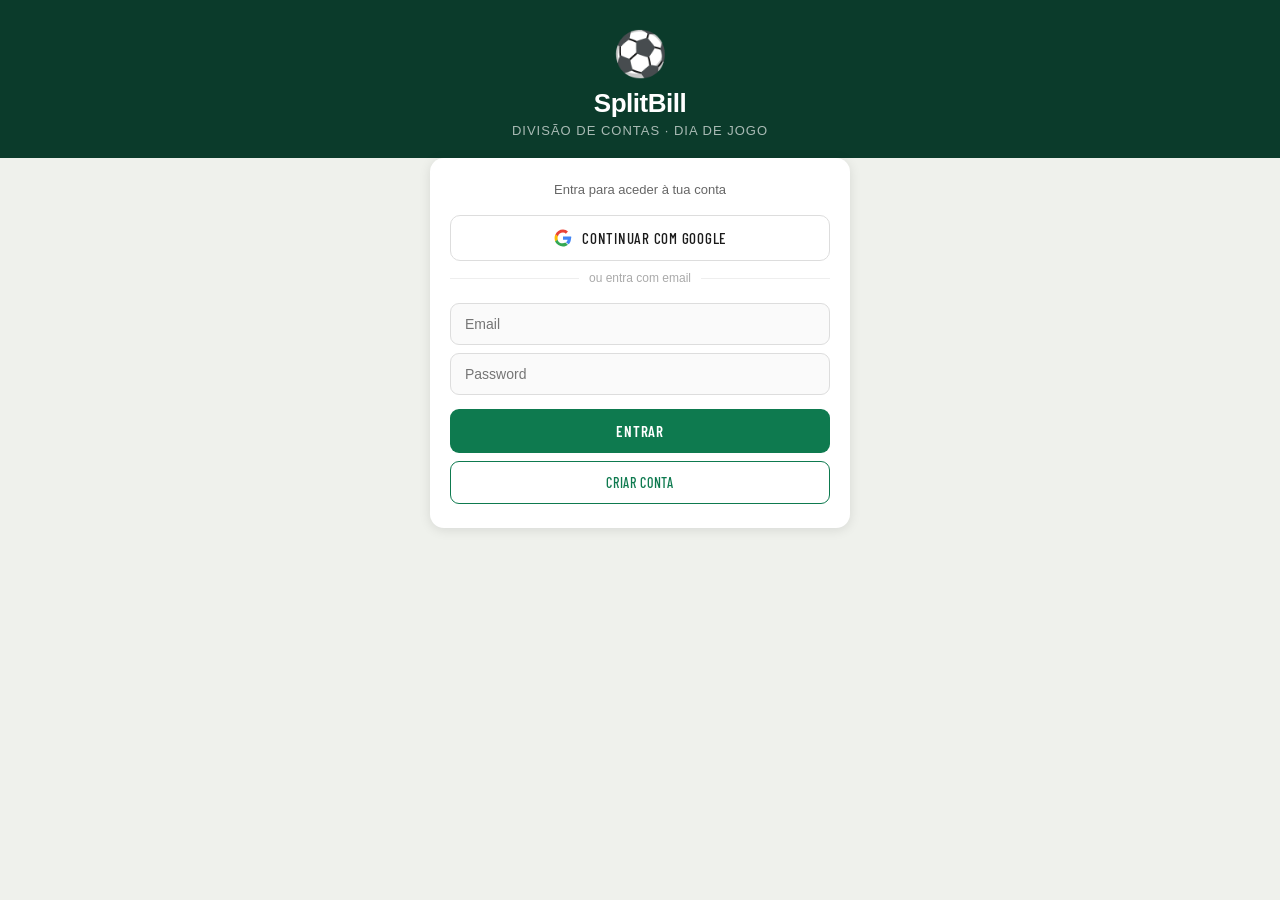
<file: index.html>
<!DOCTYPE html>
<html lang="pt-PT">
<head>
    <meta charset="UTF-8">
    <meta name="viewport" content="width=device-width, initial-scale=1.0, maximum-scale=1.0, user-scalable=no">
    <title>Conta da Refeição</title>
<meta name="apple-mobile-web-app-capable" content="yes">
<meta name="mobile-web-app-capable" content="yes">
<meta name="apple-mobile-web-app-status-bar-style" content="black">
<meta name="apple-mobile-web-app-title" content="Conta">
<link rel="apple-touch-icon" href="apple-touch-icon.png">
<link rel="manifest" href="manifest.json">
<meta name="theme-color" content="#0B3B2B">
<link rel="preconnect" href="https://fonts.googleapis.com">
<link rel="preconnect" href="https://fonts.gstatic.com" crossorigin>
<link href="https://fonts.googleapis.com/css2?family=Barlow+Condensed:wght@500;600&family=IBM+Plex+Mono:wght@400;600&display=swap" rel="stylesheet">
    <link rel="stylesheet" href="style.css">
</head>
<body>

<!-- Splash de arranque (tapa o estado cru do HTML enquanto o JS inicializa) -->
<div id="sb-splash" style="position:fixed;inset:0;z-index:100000;background:#0B3B2B;display:flex;flex-direction:column;align-items:center;justify-content:center;gap:16px;transition:opacity .26s ease;">
    <div style="font-family:'Barlow Condensed',sans-serif;font-weight:800;font-size:34px;letter-spacing:.14em;color:#fff;text-transform:uppercase;">SplitBill</div>
    <div style="width:30px;height:30px;border:3px solid rgba(255,255,255,.22);border-top-color:#fff;border-radius:50%;animation:sbspin .8s linear infinite;"></div>
</div>
<style>@keyframes sbspin{to{transform:rotate(360deg)}}</style>
<script>
window.sbEsconderSplash = function(){
    var s = document.getElementById('sb-splash');
    if (s && s.style.display !== 'none') { s.style.opacity = '0'; setTimeout(function(){ if (s) s.style.display = 'none'; }, 280); }
};
</script>

<!-- ═══ ECRÃ DE LOGIN ═══ -->
<div id="page-login" style="display:none;position:fixed;inset:0;z-index:9999;flex-direction:column;overflow-y:auto;">
    <!-- Header igual à app -->
    <div style="background:#0B3B2B;padding:28px 20px 40px;text-align:center;flex-shrink:0;">
        <div style="font-size:44px;margin-bottom:8px;">⚽</div>
        <h1 style="color:#fff;font-size:26px;font-weight:700;margin:0 0 4px;letter-spacing:-0.5px;">SplitBill</h1>
        <p style="color:rgba(255,255,255,0.65);font-size:13px;margin:0;text-transform:uppercase;letter-spacing:1px;">Divisão de contas · dia de jogo</p>
    </div>

    <!-- Card de login sobreposto ao header -->
    <div style="background:#EFF1EC;flex:1;padding:0 16px 32px;margin-top:-20px;">
        <div style="background:#fff;border-radius:14px;padding:24px 20px;box-shadow:0 2px 12px rgba(0,0,0,0.10);max-width:420px;margin:0 auto;">

            <p style="text-align:center;font-size:13px;color:#666;margin:0 0 18px;">Entra para aceder à tua conta</p>

            <!-- Google -->
            <button onclick="sbLoginGoogle()" style="width:100%;padding:13px 16px;border:1.5px solid #ddd;border-radius:10px;background:#fff;font-size:15px;font-weight:500;cursor:pointer;display:flex;align-items:center;justify-content:center;gap:10px;margin-bottom:10px;color:#1a1a1a;">
                <svg width="18" height="18" viewBox="0 0 48 48"><path fill="#EA4335" d="M24 9.5c3.1 0 5.6 1.1 7.6 2.9l5.6-5.6C33.9 3.5 29.3 1.5 24 1.5 14.9 1.5 7.2 7 3.8 14.8l6.5 5C11.9 13.6 17.4 9.5 24 9.5z"/><path fill="#4285F4" d="M46.1 24.5c0-1.6-.1-3.1-.4-4.5H24v8.5h12.4c-.5 2.8-2.1 5.2-4.5 6.8l7 5.4c4.1-3.8 6.5-9.4 6.5-16.2z"/><path fill="#FBBC05" d="M10.3 28.8c-.5-1.5-.8-3.1-.8-4.8s.3-3.3.8-4.8l-6.5-5C2.4 17 1.5 20.4 1.5 24s.9 7 2.3 9.8l6.5-5z"/><path fill="#34A853" d="M24 46.5c5.3 0 9.8-1.8 13.1-4.8l-7-5.4c-1.8 1.2-4.1 2-6.8 2-6.6 0-12.1-4.1-14-9.8l-6.5 5C7.2 41 14.9 46.5 24 46.5z"/></svg>
                Continuar com Google
            </button>

            <!-- Divisor -->
            <div style="display:flex;align-items:center;gap:10px;margin-bottom:18px;">
                <div style="flex:1;height:1px;background:#eee;"></div>
                <span style="color:#aaa;font-size:12px;">ou entra com email</span>
                <div style="flex:1;height:1px;background:#eee;"></div>
            </div>

            <!-- Email/password -->
            <input id="login-email" type="email" placeholder="Email" style="width:100%;padding:12px 14px;border:1.5px solid #ddd;border-radius:9px;font-size:14px;box-sizing:border-box;margin-bottom:8px;background:#fafafa;-webkit-appearance:none;appearance:none;min-width:0;max-width:100%;">
            <input id="login-password" type="password" placeholder="Password" style="width:100%;padding:12px 14px;border:1.5px solid #ddd;border-radius:9px;font-size:14px;box-sizing:border-box;margin-bottom:14px;background:#fafafa;-webkit-appearance:none;appearance:none;min-width:0;max-width:100%;">

            <button onclick="sbLoginEmail()" style="width:100%;padding:13px;background:#0E7A4F;color:#fff;border:none;border-radius:9px;font-size:15px;font-weight:600;cursor:pointer;margin-bottom:8px;">Entrar</button>
            <button onclick="sbRegistarEmail()" style="width:100%;padding:12px;background:transparent;color:#0E7A4F;border:1.5px solid #0E7A4F;border-radius:9px;font-size:14px;font-weight:500;cursor:pointer;">Criar conta</button>

            <div id="login-status" style="margin-top:12px;text-align:center;font-size:13px;color:#B3402F;display:none;"></div>
        </div>
    </div>
</div>

<!-- ═══ ECRÃ SEM ACESSO ═══ -->
<div id="page-sem-acesso" style="display:none;position:fixed;inset:0;background:#f5f7f5;z-index:9998;flex-direction:column;align-items:center;justify-content:center;padding:24px;">
    <div style="background:#fff;border-radius:16px;padding:32px 24px;max-width:360px;width:100%;box-shadow:0 4px 24px rgba(0,0,0,0.10);text-align:center;">
        <div style="font-size:40px;margin-bottom:12px;">🔒</div>
        <h2 style="font-size:18px;font-weight:700;margin:0 0 8px;">Acesso não autorizado</h2>
        <p style="color:#666;font-size:14px;margin:0 0 24px;" id="sem-acesso-email"></p>
        <button onclick="sbSolicitarAcesso()" id="btn-solicitar" style="width:100%;padding:11px;background:#0E7A4F;color:#fff;border:none;border-radius:8px;font-size:15px;font-weight:600;cursor:pointer;margin-bottom:10px;">Solicitar acesso</button>
        <button onclick="sbVerificarAcesso()" id="btn-verificar" style="display:none;width:100%;padding:11px;background:#0E7A4F;color:#fff;border:none;border-radius:8px;font-size:15px;font-weight:600;cursor:pointer;margin-bottom:10px;">🔄 Verificar acesso</button>
        <div id="solicitar-status" style="margin-top:10px;font-size:13px;display:none;"></div>
        <button onclick="sbLogout()" style="width:100%;padding:10px;background:transparent;color:#666;border:1.5px solid #ddd;border-radius:8px;font-size:14px;cursor:pointer;margin-top:10px;">Sair</button>
    </div>
</div>

<!-- ═══ PAINEL ADMIN (NOTIFICAÇÕES) ═══ -->
<div id="page-admin" style="display:none;position:fixed;inset:0;background:rgba(11,59,43,0.45);z-index:9997;align-items:flex-end;justify-content:center;" onclick="if(event.target===this)fecharAdmin()">
    <div style="background:#EFF1EC;width:100%;max-width:520px;max-height:85vh;border-radius:16px 16px 0 0;display:flex;flex-direction:column;overflow:hidden;">
        <div style="background:#0B3B2B;color:#fff;padding:16px 18px;display:flex;align-items:center;justify-content:space-between;flex-shrink:0;">
            <div style="display:flex;align-items:center;gap:10px;">
                <span style="font-size:18px;">⚙️</span>
                <h2 style="font-size:16px;font-weight:700;margin:0;">Definições</h2>
            </div>
            <button onclick="fecharAdmin()" aria-label="Fechar" style="background:rgba(255,255,255,0.12);border:none;color:#fff;border-radius:50%;width:34px;height:34px;display:flex;align-items:center;justify-content:center;padding:0;cursor:pointer;-webkit-tap-highlight-color:transparent;"><svg width="15" height="15" viewBox="0 0 24 24" fill="none" stroke="currentColor" stroke-width="2.4" stroke-linecap="round"><line x1="5" y1="5" x2="19" y2="19"/><line x1="19" y1="5" x2="5" y2="19"/></svg></button>
        </div>
        <!-- Uma única região de scroll para TODO o corpo do painel. Antes só a
             lista de pedidos rolava, e o resultado do diagnóstico (que vem
             abaixo dos botões) ficava cortado sem forma de lá chegar. -->
        <div style="flex:1;min-height:0;overflow-y:auto;-webkit-overflow-scrolling:touch;">
        <p style="font-size:12px;font-weight:700;color:#5B6661;text-transform:uppercase;letter-spacing:.08em;margin:0;padding:16px 16px 0;">🔔 Pedidos de acesso</p>
        <div id="admin-lista" style="padding:12px 16px 4px;"></div>
        <p style="font-size:12px;font-weight:700;color:#5B6661;text-transform:uppercase;letter-spacing:.08em;margin:0;padding:6px 16px 0;border-top:1px solid #DEE3DD;padding-top:14px;">👁️ Ver a app como…</p>
        <div style="padding:8px 16px 14px;">
            <select id="vercomo-sel" onchange="entrarVerComo(this.value)" style="width:100%;box-sizing:border-box;-webkit-appearance:none;appearance:none;padding:10px 12px;border:1px solid #C8D0C8;border-radius:9px;font-size:14px;background:#fff;"></select>
            <p style="font-size:11px;color:#7C8782;margin:8px 0 0;line-height:1.4;">Vês a app como essa pessoa a vê (menus, saldos, permissões). Nada é gravado enquanto estiveres no modo — sais pela barra no topo.</p>
        </div>
        <div class="push-toggle-box" style="display:none;padding:0 16px 14px;border-top:1px solid #DEE3DD;padding-top:14px;">
            <button class="push-toggle-btn" style="width:100%;padding:11px;background:#0E7A4F;color:#fff;border:none;border-radius:9px;font-size:14px;font-weight:600;cursor:pointer;margin-bottom:6px;">🔔 Ativar notificações</button>
            <p class="push-toggle-msg" style="font-size:11px;color:#7C8782;margin:0;line-height:1.4;"></p>
        </div>
        <div style="padding:0 16px 16px;border-top:1px solid #DEE3DD;padding-top:14px;">
            <button onclick="abrirEquivalencias()" style="width:100%;padding:11px;background:#0B3B2B;color:#fff;border:none;border-radius:9px;font-size:14px;font-weight:600;cursor:pointer;margin-bottom:10px;">👥 Equivalências amigo ↔ conta</button>
            <button onclick="abrirConvocados()" style="width:100%;padding:11px;background:#0B3B2B;color:#fff;border:none;border-radius:9px;font-size:14px;font-weight:600;cursor:pointer;margin-bottom:10px;">📋 Convocados por defeito</button>
            <button onclick="abrirMenuArtigos()" style="width:100%;padding:11px;background:#0B3B2B;color:#fff;border:none;border-radius:9px;font-size:14px;font-weight:600;cursor:pointer;margin-bottom:10px;">🍽️ Menu do Sá (artigos)</button>
            <button onclick="exportarJSON()" style="width:100%;padding:11px;background:#fff;color:#0E7A4F;border:1.5px solid #0E7A4F;border-radius:9px;font-size:14px;font-weight:600;cursor:pointer;">💾 Descarregar backup (JSON)</button>
            <p style="font-size:11px;color:#7C8782;text-align:center;margin:8px 0 14px;">O plano gratuito do Supabase não faz backups automáticos.</p>
            <button onclick="sbDiagnostico()" style="width:100%;padding:11px;background:#fff;color:#0B3B2B;border:1.5px solid #C8D0C8;border-radius:9px;font-size:14px;font-weight:600;cursor:pointer;margin-bottom:8px;">🩺 Diagnóstico da BD</button>
            <div id="diag-out" style="display:none;background:#fff;border:1px solid #DEE3DD;border-radius:9px;padding:10px 12px;margin-bottom:14px;"></div>
            <button onclick="sbLogout()" style="width:100%;padding:11px;background:transparent;color:#B3402F;border:1.5px solid #E3C9C4;border-radius:9px;font-size:14px;font-weight:600;cursor:pointer;">🚪 Terminar sessão</button>
        </div>
        </div>
    </div>
</div>

<!-- ═══ PAINEL EQUIVALÊNCIAS (amigo ↔ conta) — só admin ═══ -->
<div id="page-equivalencias" style="display:none;position:fixed;inset:0;background:rgba(11,59,43,0.45);z-index:9997;align-items:flex-end;justify-content:center;" onclick="if(event.target===this)fecharEquivalencias()">
    <div style="background:#EFF1EC;width:100%;max-width:520px;max-height:85vh;border-radius:16px 16px 0 0;display:flex;flex-direction:column;overflow:hidden;">
        <div style="background:#0B3B2B;color:#fff;padding:16px 18px;display:flex;align-items:center;justify-content:space-between;flex-shrink:0;">
            <div style="display:flex;align-items:center;gap:10px;">
                <span style="font-size:18px;">👥</span>
                <h2 style="font-size:16px;font-weight:700;margin:0;">Equivalências amigo ↔ conta</h2>
            </div>
            <button onclick="fecharEquivalencias()" aria-label="Fechar" style="background:rgba(255,255,255,0.12);border:none;color:#fff;border-radius:50%;width:34px;height:34px;display:flex;align-items:center;justify-content:center;padding:0;cursor:pointer;-webkit-tap-highlight-color:transparent;"><svg width="15" height="15" viewBox="0 0 24 24" fill="none" stroke="currentColor" stroke-width="2.4" stroke-linecap="round"><line x1="5" y1="5" x2="19" y2="19"/><line x1="19" y1="5" x2="5" y2="19"/></svg></button>
        </div>
        <p style="font-size:12px;color:#5B6661;margin:0;padding:12px 16px 0;">Associa cada amigo da divisão de contas à conta de utilizador (email) correspondente. Só o admin pode alterar.</p>
        <div id="equiv-lista" style="padding:14px 16px;overflow-y:auto;"></div>
    </div>
</div>

<!-- ═══ PAINEL CONVOCADOS POR DEFEITO — só admin ═══ -->
<div id="page-convocados" style="display:none;position:fixed;inset:0;background:rgba(11,59,43,0.45);z-index:9997;align-items:flex-end;justify-content:center;" onclick="if(event.target===this)fecharConvocados()">
    <div style="background:#EFF1EC;width:100%;max-width:520px;max-height:85vh;border-radius:16px 16px 0 0;display:flex;flex-direction:column;overflow:hidden;">
        <div style="background:#0B3B2B;color:#fff;padding:16px 18px;display:flex;align-items:center;justify-content:space-between;flex-shrink:0;">
            <div style="display:flex;align-items:center;gap:10px;">
                <span style="font-size:18px;">📋</span>
                <h2 style="font-size:16px;font-weight:700;margin:0;">Convocados por defeito</h2>
            </div>
            <button onclick="fecharConvocados()" aria-label="Fechar" style="background:rgba(255,255,255,0.12);border:none;color:#fff;border-radius:50%;width:34px;height:34px;display:flex;align-items:center;justify-content:center;padding:0;cursor:pointer;-webkit-tap-highlight-color:transparent;"><svg width="15" height="15" viewBox="0 0 24 24" fill="none" stroke="currentColor" stroke-width="2.4" stroke-linecap="round"><line x1="5" y1="5" x2="19" y2="19"/><line x1="19" y1="5" x2="5" y2="19"/></svg></button>
        </div>
        <p style="font-size:12px;color:#5B6661;margin:0;padding:12px 16px 0;line-height:1.45;">Quem entra por omissão num evento novo. Podes sempre acrescentar ou tirar gente no próprio evento — isto é só o ponto de partida.</p>
        <div id="conv-lista" style="padding:12px 16px 4px;overflow-y:auto;flex:1;min-height:0;"></div>
        <div style="padding:10px 16px 16px;border-top:1px solid #DEE3DD;flex-shrink:0;background:#EFF1EC;">
            <div style="display:flex;gap:8px;margin-bottom:10px;">
                <input type="text" id="conv-novo" placeholder="Acrescentar outro nome" autocomplete="off" style="flex:1;min-width:0;font-size:14px;" onkeydown="if(event.key==='Enter'){event.preventDefault();convAdicionar();}">
                <button onclick="convAdicionar()" style="flex:0 0 auto;padding:10px 14px;background:#fff;color:#0E7A4F;border:1.5px solid #0E7A4F;border-radius:9px;font-size:14px;font-weight:600;cursor:pointer;">Juntar</button>
            </div>
            <button id="conv-guardar" onclick="convGuardar()" style="width:100%;padding:11px;background:#0E7A4F;color:#fff;border:none;border-radius:9px;font-size:14px;font-weight:600;cursor:pointer;">Guardar</button>
        </div>
    </div>
</div>

<!-- ═══ PAINEL MENU (catálogo de artigos) — só admin ═══ -->
<div id="page-menu-artigos" style="display:none;position:fixed;inset:0;background:rgba(11,59,43,0.45);z-index:9997;align-items:flex-end;justify-content:center;" onclick="if(event.target===this)fecharMenuArtigos()">
    <div class="mcat-sheet">
        <div style="background:#0B3B2B;color:#fff;padding:16px 18px;display:flex;align-items:center;justify-content:space-between;flex-shrink:0;">
            <div style="display:flex;align-items:center;gap:10px;">
                <span style="font-size:18px;">🍽️</span>
                <h2 style="font-size:16px;font-weight:700;margin:0;">Menu do Sá</h2>
            </div>
            <button onclick="fecharMenuArtigos()" aria-label="Fechar" style="background:rgba(255,255,255,0.12);border:none;color:#fff;border-radius:50%;width:34px;height:34px;display:flex;align-items:center;justify-content:center;padding:0;cursor:pointer;-webkit-tap-highlight-color:transparent;"><svg width="15" height="15" viewBox="0 0 24 24" fill="none" stroke="currentColor" stroke-width="2.4" stroke-linecap="round"><line x1="5" y1="5" x2="19" y2="19"/><line x1="19" y1="5" x2="5" y2="19"/></svg></button>
        </div>
        <p style="font-size:12px;color:#5B6661;margin:0;padding:12px 16px 0;line-height:1.45;">Os artigos que aparecem no <strong>+</strong> de cada jogo. Os preços novos valem para os jogos <strong>ainda por acontecer</strong>: os que já abriram (ou já fecharam a conta) ficam com o preço do dia.</p>
        <div id="mcat-body" style="padding:12px 16px 4px;overflow-y:auto;flex:1;min-height:0;"></div>
        <div id="mcat-foot" style="padding:10px 16px 16px;border-top:1px solid #DEE3DD;flex-shrink:0;background:#EFF1EC;display:flex;gap:8px;"></div>
    </div>
</div>

<!-- ═══ PAINEL RODADAS OFERECIDAS (consulta, todos) — ver RODADAS OFERECIDAS no app.js ═══ -->
<div id="page-rodadas" style="display:none;position:fixed;inset:0;background:rgba(11,59,43,0.45);z-index:9997;align-items:flex-end;justify-content:center;" onclick="if(event.target===this)fecharRodadas()">
    <div style="background:#EFF1EC;width:100%;max-width:520px;max-height:85vh;border-radius:16px 16px 0 0;display:flex;flex-direction:column;overflow:hidden;">
        <div style="background:#0B3B2B;color:#fff;padding:16px 18px;display:flex;align-items:center;justify-content:space-between;flex-shrink:0;">
            <div style="display:flex;align-items:center;gap:10px;">
                <span style="font-size:18px;">🎁</span>
                <h2 style="font-size:16px;font-weight:700;margin:0;">Rodadas oferecidas</h2>
            </div>
            <button onclick="fecharRodadas()" aria-label="Fechar" style="background:rgba(255,255,255,0.12);border:none;color:#fff;border-radius:50%;width:34px;height:34px;display:flex;align-items:center;justify-content:center;padding:0;cursor:pointer;-webkit-tap-highlight-color:transparent;"><svg width="15" height="15" viewBox="0 0 24 24" fill="none" stroke="currentColor" stroke-width="2.4" stroke-linecap="round"><line x1="5" y1="5" x2="19" y2="19"/><line x1="19" y1="5" x2="5" y2="19"/></svg></button>
        </div>
        <div id="rod-body" style="padding:12px 16px 18px;overflow-y:auto;flex:1;min-height:0;"></div>
    </div>
</div>

<!-- ═══ PAINEL HISTÓRICO DE JOGOS (atalho do ecrã inicial) — fichas dos jogos que já passaram; tocar num abre o evento. Ver HISTÓRICO DE JOGOS no app.js e sbiRenderHistorico mais abaixo ═══ -->
<div id="page-histjogos" style="display:none;position:fixed;inset:0;background:rgba(11,59,43,0.45);z-index:9997;align-items:flex-end;justify-content:center;" onclick="if(event.target===this)sbiFecharHistorico()">
    <div style="background:#EFF1EC;width:100%;max-width:520px;max-height:85vh;border-radius:16px 16px 0 0;display:flex;flex-direction:column;overflow:hidden;">
        <div style="background:#0B3B2B;color:#fff;padding:16px 18px;display:flex;align-items:center;justify-content:space-between;flex-shrink:0;">
            <div style="display:flex;align-items:center;gap:10px;">
                <span style="font-size:18px;">📚</span>
                <h2 style="font-size:16px;font-weight:700;margin:0;">Histórico de jogos</h2>
            </div>
            <button onclick="sbiFecharHistorico()" aria-label="Fechar" style="background:rgba(255,255,255,0.12);border:none;color:#fff;border-radius:50%;width:34px;height:34px;display:flex;align-items:center;justify-content:center;padding:0;cursor:pointer;-webkit-tap-highlight-color:transparent;"><svg width="15" height="15" viewBox="0 0 24 24" fill="none" stroke="currentColor" stroke-width="2.4" stroke-linecap="round"><line x1="5" y1="5" x2="19" y2="19"/><line x1="19" y1="5" x2="5" y2="19"/></svg></button>
        </div>
        <div id="hj-body" style="padding:4px 16px 18px;overflow-y:auto;flex:1;min-height:0;"></div>
    </div>
</div>

<!-- ═══ PÁGINA DE UM JOGO POR ABRIR (tocar num cartão dos Próximos Jogos) — página inteira, com "Voltar" e o gesto de deslizar para trás (sbVoltar) e o "para trás" do browser (history). Desenhada por _jogoSheetHTML; ver JOGO ABERTO & PRESENÇAS no app.js (abrirFolhaJogo/fecharPaginaJogo) ═══ -->
<div id="page-jogo" class="jp" hidden role="dialog" aria-modal="true" aria-labelledby="jp-titulo">
    <div class="jp-top">
        <button type="button" class="jp-voltar" onclick="fecharPaginaJogo()" aria-label="Voltar ao início"><svg width="20" height="20" viewBox="0 0 24 24" fill="none" stroke="currentColor" stroke-width="2.6" stroke-linecap="round" stroke-linejoin="round"><polyline points="15 18 9 12 15 6"/></svg><span>Voltar</span></button>
        <h2 class="jp-tit" id="jp-titulo"></h2>
    </div>
    <div class="jp-body" id="jp-body"></div>
</div>

<!-- ═══ PAINEL DEFINIÇÕES (utilizador normal) ═══ -->
<div id="page-definicoes" style="display:none;position:fixed;inset:0;background:rgba(11,59,43,0.45);z-index:9997;align-items:flex-end;justify-content:center;" onclick="if(event.target===this)fecharDefinicoes()">
    <div style="background:#EFF1EC;width:100%;max-width:520px;max-height:85vh;border-radius:16px 16px 0 0;display:flex;flex-direction:column;overflow:hidden;">
        <div style="background:#0B3B2B;color:#fff;padding:16px 18px;display:flex;align-items:center;justify-content:space-between;flex-shrink:0;">
            <div style="display:flex;align-items:center;gap:10px;">
                <span style="font-size:18px;">⚙️</span>
                <h2 style="font-size:16px;font-weight:700;margin:0;">Definições</h2>
            </div>
            <button onclick="fecharDefinicoes()" aria-label="Fechar" style="background:rgba(255,255,255,0.12);border:none;color:#fff;border-radius:50%;width:34px;height:34px;display:flex;align-items:center;justify-content:center;padding:0;cursor:pointer;-webkit-tap-highlight-color:transparent;"><svg width="15" height="15" viewBox="0 0 24 24" fill="none" stroke="currentColor" stroke-width="2.4" stroke-linecap="round"><line x1="5" y1="5" x2="19" y2="19"/><line x1="19" y1="5" x2="5" y2="19"/></svg></button>
        </div>
        <div style="padding:16px;overflow-y:auto;">
            <p id="def-conta-email" style="font-size:13px;color:#5B6661;margin:0 0 14px;text-align:center;"></p>
            <div class="push-toggle-box" style="display:none;margin-bottom:14px;">
                <button class="push-toggle-btn" style="width:100%;padding:12px;background:#0E7A4F;color:#fff;border:none;border-radius:9px;font-size:14px;font-weight:600;cursor:pointer;margin-bottom:6px;">🔔 Ativar notificações</button>
                <p class="push-toggle-msg" style="font-size:11px;color:#7C8782;margin:0;line-height:1.4;text-align:center;"></p>
            </div>
            <button onclick="sbLogout()" style="width:100%;padding:12px;background:transparent;color:#B3402F;border:1.5px solid #E3C9C4;border-radius:9px;font-size:14px;font-weight:600;cursor:pointer;">🚪 Terminar sessão</button>
        </div>
    </div>
</div>


<!-- Barra do modo "ver como" (só admin; fica fixa no topo enquanto o modo estiver ligado) -->
<div id="vercomo-bar" style="display:none;"></div>

<div class="header" style="display:flex;align-items:center;justify-content:space-between;">
    <div class="header-brand">
        <img src="leao.png" class="header-leao" alt="" aria-hidden="true">
        <h1>SplitBill<small>Divisão de contas · dia de jogo</small></h1>
    </div>
    <div style="display:flex;align-items:center;gap:8px;">
        <button id="sbi-voltar-hdr" onclick="mudarPagina('inicio')" style="display:none;align-items:center;justify-content:center;gap:7px;height:42px;box-sizing:border-box;background:rgba(255,255,255,0.15);border:1px solid rgba(255,255,255,0.3);color:#fff;border-radius:9px;padding:0 15px;font-size:14px;cursor:pointer;font-family:var(--display);font-weight:600;letter-spacing:.05em;text-transform:uppercase;"><svg width="17" height="17" viewBox="0 0 24 24" fill="none" stroke="currentColor" stroke-width="2.6" stroke-linecap="round" stroke-linejoin="round"><line x1="19" y1="12" x2="5" y2="12"/><polyline points="12 19 5 12 12 5"/></svg>Início</button>
        <button onclick="abrirDefinicoes()" aria-label="Definições" style="position:relative;display:flex;align-items:center;justify-content:center;box-sizing:border-box;background:rgba(255,255,255,0.15);border:1px solid rgba(255,255,255,0.3);color:#fff;border-radius:9px;width:48px;height:42px;cursor:pointer;"><svg width="26" height="26" viewBox="0 0 24 24" fill="none" stroke="currentColor" stroke-width="2" stroke-linecap="round" stroke-linejoin="round"><circle cx="12" cy="12" r="3"/><path d="M19.4 15a1.65 1.65 0 0 0 .33 1.82l.06.06a2 2 0 1 1-2.83 2.83l-.06-.06a1.65 1.65 0 0 0-1.82-.33 1.65 1.65 0 0 0-1 1.51V21a2 2 0 0 1-4 0v-.09A1.65 1.65 0 0 0 9 19.4a1.65 1.65 0 0 0-1.82.33l-.06.06a2 2 0 1 1-2.83-2.83l.06-.06a1.65 1.65 0 0 0 .33-1.82 1.65 1.65 0 0 0-1.51-1H3a2 2 0 0 1 0-4h.09A1.65 1.65 0 0 0 4.6 9a1.65 1.65 0 0 0-.33-1.82l-.06-.06a2 2 0 1 1 2.83-2.83l.06.06a1.65 1.65 0 0 0 1.82.33H9a1.65 1.65 0 0 0 1-1.51V3a2 2 0 0 1 4 0v.09a1.65 1.65 0 0 0 1 1.51 1.65 1.65 0 0 0 1.82-.33l.06-.06a2 2 0 1 1 2.83 2.83l-.06.06a1.65 1.65 0 0 0-.33 1.82V9a1.65 1.65 0 0 0 1.51 1H21a2 2 0 0 1 0 4h-.09a1.65 1.65 0 0 0-1.51 1z"/></svg><span id="admin-badge" style="display:none;position:absolute;top:-6px;right:-6px;min-width:19px;height:19px;padding:0 5px;box-sizing:border-box;background:#E5484D;color:#fff;border-radius:10px;font-size:11px;font-weight:700;line-height:15px;text-align:center;border:2px solid #0B3B2B;font-family:var(--display);"></span></button>
    </div>
</div>

<!-- Top Navigation -->
<div class="top-nav">
    <button class="top-nav-btn active" id="nav-eventos" onclick="mudarPagina('eventos')">Eventos</button>
    <button class="top-nav-btn" id="nav-pagamentos" onclick="mudarPagina('pagamentos')">Pagamentos<span id="nav-pgto-badge" class="top-nav-badge" style="display:none;"></span></button>
</div>

<!-- Event context bar (only visible on Eventos tab) -->
<div id="header-evento-context">
    <!-- Uma linha só: nome do jogo · data · trocar de evento. Ver .evh-line no style.css. -->
    <div class="evh-line">
        <input type="text" id="descricao-evento" placeholder="Nome do evento" maxlength="80"
            oninput="estado.descricaoEvento=this.value;salvarNoLocalStorage()">
        <div id="evento-meta" style="display:none;"></div>
        <button class="historico-toggle-btn" id="historico-toggle-btn" onclick="toggleHistoricoPanel()"
            title="Trocar de evento" aria-label="Trocar de evento" style="display:none;">
            <span class="ht-ico" aria-hidden="true">⚽</span>
            <span id="historico-toggle-label"></span>
            <span id="historico-toggle-arrow" aria-hidden="true">▼</span>
        </button>
    </div>
    <select id="historico-select" onchange="navegarHistorico(this.value)" style="display:none;">
        <option value="">📚 Histórico de eventos</option>
    </select>
    <div class="historico-panel" id="historico-panel"></div>

</div>

<style>
#substituto-box { margin-top: 10px; }
.subst-box { background:#FBF4DC; border:1px solid #E8DCAE; border-radius:10px; padding:10px 12px; }
.subst-label { display:block; font-size:12px; font-weight:700; color:#8A6D12; margin-bottom:6px; }
.subst-row { display:flex; gap:8px; }
.subst-row select { flex:1; min-width:0; max-width:100%; box-sizing:border-box; -webkit-appearance:none; appearance:none; padding:8px 10px; border:1px solid #DDD3A8; border-radius:8px; font-size:13px; background:#fff; }
.subst-row button { background:#0E7A4F; color:#fff; border:none; border-radius:8px; padding:8px 14px; font-size:13px; font-weight:600; cursor:pointer; }
.subst-hint { display:block; font-size:11px; color:#8A7D52; margin-top:6px; line-height:1.3; }
.subst-info { background:#E2EFE8; border-radius:8px; padding:8px 12px; font-size:12px; color:#0E5C3F; }
.equiv-item { display:flex; align-items:center; gap:8px; background:#fff; border-radius:10px; padding:10px 12px; margin-bottom:8px; box-shadow:0 1px 4px rgba(0,0,0,0.06); }
.equiv-nome { font-weight:600; font-size:14px; flex:0 0 38%; word-break:break-word; }
.equiv-item select { flex:1; min-width:0; max-width:100%; box-sizing:border-box; -webkit-appearance:none; appearance:none; padding:7px 9px; border:1px solid #ddd; border-radius:8px; font-size:11px; background:#fafafa; }
</style>

<!-- Custom confirm modal -->
<div class="modal-overlay" id="modal-overlay" onclick="fecharModal(event)">
    <div class="modal-box">
        <div class="modal-body">
            <div class="modal-icon" id="modal-icon">⚠️</div>
            <div class="modal-title" id="modal-title"></div>
            <div class="modal-msg" id="modal-msg"></div>
        </div>
        <div class="modal-actions" id="modal-actions"></div>
    </div>
</div>

<!-- Modal: Novo Evento (descrição, data, tesoureiro) -->
<div class="modal-overlay" id="novo-evento-overlay" onclick="fecharNovoEventoModal(event)">
    <div class="modal-box">
        <div class="modal-body">
            <div class="modal-icon">🆕</div>
            <div class="modal-title">Novo evento</div>
            <div class="ne-field">
                <label for="ne-descricao">Descrição do evento</label>
                <input type="text" id="ne-descricao" placeholder="Ex.: Sporting–Benfica" autocomplete="off">
            </div>
            <div class="ne-field">
                <label for="ne-data">Data do evento</label>
                <input type="date" id="ne-data">
            </div>
            <div class="ne-field">
                <label for="ne-tesoureiro">Tesoureiro (quem paga a conta)</label>
                <select id="ne-tesoureiro"></select>
            </div>
        </div>
        <div class="modal-actions">
            <button class="modal-cancel" onclick="fecharNovoEventoModal()">Cancelar</button>
            <button class="modal-confirm" onclick="confirmarNovoEvento()">Criar evento</button>
        </div>
    </div>
</div>

<!-- Modal: sugestão automática de notificações push, logo a seguir ao login -->
<div class="modal-overlay" id="push-prompt-overlay">
    <div class="modal-box">
        <div class="modal-body">
            <div class="modal-icon">🔔</div>
            <div class="modal-title">Ativar notificações?</div>
            <div class="modal-msg">Avisamos-te por notificação sempre que ficares a dever algo novo — sem teres de andar a verificar a app.</div>
        </div>
        <div class="modal-actions">
            <button class="modal-cancel" onclick="pushPromptAdiar()">Agora não</button>
            <button class="modal-confirm" onclick="pushPromptAtivar()">Ativar</button>
        </div>
    </div>
</div>

<!-- ═══ PAGE: EVENTOS ═══ -->
<div id="page-inicio" style="display:none;"></div>

<div id="page-eventos">

<!-- ═══ TOTAL DA MESA ═══ -->
<div class="ev-mesa">
    <span class="ev-mesa-lab">Total da mesa<span class="ev-mesa-sub" id="total-mesa-sub" hidden></span></span>
    <span class="ev-mesa-val" id="total-mesa">€0.00</span>
</div>

<!-- ═══ OS QUADRANTES ═══
     Ordens ocupa a linha de cima inteira; a coluna das Rodadas só nasce quando
     houver alguma (senão ficava sempre um quadrante vazio à espera).
     O CABEÇALHO de cada um é um botão: abre a mesma lista em zoom
     (#ev-sheet-zoom), com o espaço que o quadrante não tem. -->
<div class="ev-grid" id="ev-grid">
    <div class="ev-q ev-a-ord" id="ev-q-ord">
        <button type="button" class="ev-qhead" onclick="evAbrirZoom('ordens')" aria-label="Ver ordens com mais espaço"><span class="ev-eye">Ordens</span><span class="ev-qn" id="ev-n-ordens">0</span><svg class="ev-qzoom" viewBox="0 0 24 24" fill="none" stroke="currentColor" stroke-width="2.2" stroke-linecap="round" stroke-linejoin="round" aria-hidden="true"><path d="M14 4h6v6"/><path d="M20 4l-7 7"/><path d="M10 20H4v-6"/><path d="M4 20l7-7"/></svg></button>
        <div class="ev-rows" id="lista-ordens"></div>
    </div>
    <div class="ev-q ev-a-rod" id="ev-q-rod" style="display:none;">
        <button type="button" class="ev-qhead" onclick="evAbrirZoom('ofertas')" aria-label="Ver ofertas com mais espaço"><span class="ev-eye">Ofertas</span><span class="ev-qn" id="ev-n-ofertas">0</span><svg class="ev-qzoom" viewBox="0 0 24 24" fill="none" stroke="currentColor" stroke-width="2.2" stroke-linecap="round" stroke-linejoin="round" aria-hidden="true"><path d="M14 4h6v6"/><path d="M20 4l-7 7"/><path d="M10 20H4v-6"/><path d="M4 20l7-7"/></svg></button>
        <div class="ev-rows" id="lista-ofertas"></div>
    </div>
    <div class="ev-q ev-a-itens">
        <button type="button" class="ev-qhead" onclick="evAbrirZoom('itens')" aria-label="Ver por item com mais espaço"><span class="ev-eye">Por item</span><span class="ev-qn" id="ev-n-itens">0</span><svg class="ev-qzoom" viewBox="0 0 24 24" fill="none" stroke="currentColor" stroke-width="2.2" stroke-linecap="round" stroke-linejoin="round" aria-hidden="true"><path d="M14 4h6v6"/><path d="M20 4l-7 7"/><path d="M10 20H4v-6"/><path d="M4 20l7-7"/></svg></button>
        <div class="ev-rows" id="total-itens"></div>
    </div>
    <div class="ev-q ev-a-pess">
        <button type="button" class="ev-qhead" onclick="evAbrirZoom('pessoas')" aria-label="Ver por pessoa com mais espaço"><span class="ev-eye">Por pessoa</span><span class="ev-qn" id="ev-n-pessoas">0</span><svg class="ev-qzoom" viewBox="0 0 24 24" fill="none" stroke="currentColor" stroke-width="2.2" stroke-linecap="round" stroke-linejoin="round" aria-hidden="true"><path d="M14 4h6v6"/><path d="M20 4l-7 7"/><path d="M10 20H4v-6"/><path d="M4 20l7-7"/></svg></button>
        <div class="ev-rows" id="conta-pessoas"></div>
    </div>
</div>

<!-- ═══ BARRA INFERIOR: Gerir · 🎁 · + · conta · Relatórios ═══
     O + fica SEMPRE ao centro; os dois satélites (oferecer à esquerda, fechar
     conta à direita) são simétricos em relação a ele. -->
<div class="ev-bar" id="ev-bar">
    <button class="ev-barbtn" onclick="evAbrirGerir()">
        <svg viewBox="0 0 24 24" fill="none" stroke="currentColor" stroke-width="1.9" stroke-linecap="round" stroke-linejoin="round"><circle cx="12" cy="12" r="3.1"/><path d="M19.4 14.2a1.6 1.6 0 0 0 .3 1.8l.1.1a2 2 0 1 1-2.8 2.8l-.1-.1a1.6 1.6 0 0 0-1.8-.3 1.6 1.6 0 0 0-1 1.5v.2a2 2 0 1 1-4 0v-.1a1.6 1.6 0 0 0-1-1.5 1.6 1.6 0 0 0-1.8.3l-.1.1a2 2 0 1 1-2.8-2.8l.1-.1a1.6 1.6 0 0 0 .3-1.8 1.6 1.6 0 0 0-1.5-1H3a2 2 0 1 1 0-4h.1a1.6 1.6 0 0 0 1.5-1 1.6 1.6 0 0 0-.3-1.8l-.1-.1a2 2 0 1 1 2.8-2.8l.1.1a1.6 1.6 0 0 0 1.8.3H9a1.6 1.6 0 0 0 1-1.5V3a2 2 0 1 1 4 0v.1a1.6 1.6 0 0 0 1 1.5 1.6 1.6 0 0 0 1.8-.3l.1-.1a2 2 0 1 1 2.8 2.8l-.1.1a1.6 1.6 0 0 0-.3 1.8V9a1.6 1.6 0 0 0 1.5 1h.2a2 2 0 1 1 0 4h-.1a1.6 1.6 0 0 0-1.5 1z"/></svg>
        <span>Gerir</span>
    </button>
    <button class="ev-barbtn" id="ev-btn-relatorios" onclick="evAbrirRelatorios()">
        <svg viewBox="0 0 24 24" fill="none" stroke="currentColor" stroke-width="1.9" stroke-linecap="round" stroke-linejoin="round"><path d="M14 3.5H7a2 2 0 0 0-2 2v13a2 2 0 0 0 2 2h10a2 2 0 0 0 2-2V8.5z"/><path d="M14 3.5V8.5h5"/><path d="M9 13.5v3"/><path d="M12 11.5v5"/><path d="M15 14.5v2"/></svg>
        <span>Relatórios</span>
    </button>
    <button class="ev-fab" id="ev-fab" onclick="evAbrirNova()" aria-label="Nova ordem">
        <svg viewBox="0 0 24 24" fill="none" stroke="currentColor" stroke-width="2.6" stroke-linecap="round"><line x1="12" y1="5" x2="12" y2="19"/><line x1="5" y1="12" x2="19" y2="12"/></svg>
    </button>
    <button class="ev-barbtn ev-gold" id="ev-fab-of" onclick="evAbrirOferta()">
        <svg viewBox="0 0 24 24" fill="none" stroke="currentColor" stroke-width="1.9" stroke-linecap="round" stroke-linejoin="round"><rect x="3.2" y="10.5" width="17.6" height="9.8" rx="1.4"/><path d="M2 7.2h20v3.3H2z"/><path d="M12 7.2v13.1"/><path d="M12 7.2S11.2 3 8.6 3a2.1 2.1 0 0 0 0 4.2z"/><path d="M12 7.2S12.8 3 15.4 3a2.1 2.1 0 0 1 0 4.2z"/></svg>
        <span>Oferecer</span>
    </button>
    <button class="ev-barbtn" id="ev-fab-conta" onclick="evAbrirFecho()">
        <svg viewBox="0 0 24 24" fill="none" stroke="currentColor" stroke-width="1.9" stroke-linecap="round" stroke-linejoin="round"><path d="M13.4 3.5H6.5a2 2 0 0 0-2 2v13a2 2 0 0 0 2 2h5.2"/><path d="M8 8h7"/><path d="M8 12h4.5"/><path d="M20.4 12.9 15 18.3l-2.7.7.7-2.7 5.4-5.4a1.4 1.4 0 0 1 2 2z"/></svg>
        <span id="ev-conta-txt">Conta</span>
    </button>
</div>

<!-- ═══ FOLHAS ═══ -->
<div class="ev-scrim" id="ev-scrim" onclick="evFecharSheet()"></div>

<!-- Folha da linha tocada (uma ordem, uma rodada, um item, uma pessoa) -->
<div class="ev-sheet ev-sheet-mini" id="ev-sheet-linha">
    <div class="ev-shhead">
        <div class="ev-sht"><strong id="ev-linha-titulo"></strong><span id="ev-linha-sub"></span></div>
        <button class="ev-icb" onclick="evFecharSheet()" aria-label="Fechar">
            <svg viewBox="0 0 24 24" fill="none" stroke="currentColor" stroke-width="2.4" stroke-linecap="round"><line x1="6" y1="6" x2="18" y2="18"/><line x1="18" y1="6" x2="6" y2="18"/></svg>
        </button>
    </div>
    <div class="ev-shbody" id="ev-linha-body"></div>
    <div class="ev-shfoot" id="ev-linha-foot" style="display:none;"></div>
</div>

<!-- Zoom de um quadrante: a mesma lista, com espaço (evAbrirZoom) -->
<div class="ev-sheet ev-sheet-zoom" id="ev-sheet-zoom">
    <div class="ev-shhead">
        <div class="ev-sht"><strong id="ev-zoom-titulo"></strong><span id="ev-zoom-sub"></span></div>
        <button class="ev-icb" onclick="evFecharSheet()" aria-label="Fechar">
            <svg viewBox="0 0 24 24" fill="none" stroke="currentColor" stroke-width="2.4" stroke-linecap="round"><line x1="6" y1="6" x2="18" y2="18"/><line x1="18" y1="6" x2="6" y2="18"/></svg>
        </button>
    </div>
    <div class="ev-shbody" id="ev-zoom-body"></div>
    <div class="ev-shfoot" id="ev-zoom-foot"></div>
</div>

<!-- Nova ordem / nova rodada, em dois passos -->
<div class="ev-sheet" id="ev-sheet-nova">
    <div class="ev-shhead">
        <button class="ev-icb" id="ev-nova-voltar" onclick="evPasso(1)" style="visibility:hidden;" aria-label="Trocar de artigo">
            <svg viewBox="0 0 24 24" fill="none" stroke="currentColor" stroke-width="2.4" stroke-linecap="round" stroke-linejoin="round"><polyline points="15 5 8 12 15 19"/></svg>
        </button>
        <div class="ev-sht"><strong id="ev-nova-titulo">Que artigo?</strong><span id="ev-nova-sub">passo 1 de 2 · toca para avançar</span></div>
        <button class="ev-icb" onclick="evFecharSheet()" aria-label="Fechar">
            <svg viewBox="0 0 24 24" fill="none" stroke="currentColor" stroke-width="2.4" stroke-linecap="round"><line x1="6" y1="6" x2="18" y2="18"/><line x1="18" y1="6" x2="6" y2="18"/></svg>
        </button>
    </div>
    <div class="ev-shbody">

        <!-- PASSO 1: escolher o artigo -->
        <div id="ev-passo1"><div class="ev-igrid" id="ev-igrid"></div></div>

        <!-- PASSO 2: quantidade, quem, e o total antes de registar -->
        <div id="ev-passo2" style="display:none;">
            <div class="ev-chosen">
                <div class="ev-chosen-ic" id="ev-chosen-ic"></div>
                <div class="ev-chosen-i">
                    <b id="ev-chosen-nome">—</b>
                    <span id="ev-chosen-preco"></span>
                </div>
                <div class="ev-step">
                    <button type="button" onclick="evQtd(-1)" aria-label="Menos um">
                        <svg viewBox="0 0 24 24" fill="none" stroke="currentColor" stroke-width="2.6" stroke-linecap="round"><line x1="6" y1="12" x2="18" y2="12"/></svg>
                    </button>
                    <b id="ev-qtd">1</b>
                    <button type="button" onclick="evQtd(1)" aria-label="Mais um">
                        <svg viewBox="0 0 24 24" fill="none" stroke="currentColor" stroke-width="2.6" stroke-linecap="round"><line x1="12" y1="6" x2="12" y2="18"/><line x1="6" y1="12" x2="18" y2="12"/></svg>
                    </button>
                </div>
            </div>

            <!-- ORDEM (consumo). Os selects ficam cá por baixo, escondidos: são
                 eles que guardam o estado que o adicionarOrdem() vai ler. -->
            <div class="section" id="section-adicionar">
                <div class="section-body">
                    <select id="item" style="display:none;"><option value="">-- Seleciona um item --</option></select>
                    <select id="quantidade" style="display:none;" onchange="atualizarBotaoOrdem()"><option value="0" selected>0</option><option value="1">1</option><option value="2">2</option><option value="3">3</option><option value="4">4</option><option value="5">5</option><option value="6">6</option><option value="7">7</option><option value="8">8</option><option value="9">9</option><option value="10">10</option><option value="11">11</option><option value="12">12</option><option value="13">13</option><option value="14">14</option><option value="15">15</option><option value="16">16</option><option value="17">17</option><option value="18">18</option><option value="19">19</option><option value="20">20</option></select>
                    <!-- Oferta da casa: guarda-se na checkbox (escondida, como os
                         selects acima) e mostra-se no segmento — ver evCasaNova(). -->
                    <input type="checkbox" id="ordem-casa" style="display:none;">
                    <span class="ev-lab">Quem paga isto?</span>
                    <div class="ev-seg" id="ev-casa-seg">
                        <button type="button" class="on" onclick="evCasaNova(false)">A mesa</button>
                        <button type="button" onclick="evCasaNova(true)">🏠 A casa</button>
                    </div>
                    <span class="ev-hint ev-hint-casa" id="ev-casa-nota" style="display:none;">Fica registada com quem consumiu, mas não conta para a mesa. Se a fatura a cobrar, é abri-la e pô-la de volta na conta.</span>
                    <span class="ev-lab">Quem consumiu?</span>
                    <div class="amigos-grid ev-big" id="amigos-grid"></div>
                    <button id="btn-adicionar-ordem" onclick="adicionarOrdem()" style="display:none;" disabled>✓ Adicionar Ordem</button>
                    <div id="mensagem"></div>
                </div>
            </div>

            <span class="ev-hint" id="ev-nova-nota">O valor divide-se em partes iguais por quem estiver marcado.</span>
        </div>

    </div>
    <div class="ev-shfoot" id="ev-nova-foot" style="display:none;">
        <div class="ev-tot">
            <div class="ev-tot-l"><span>Total a registar</span><b id="ev-nova-total">€0.00</b></div>
            <div class="ev-tot-r"><span id="ev-nova-linha1">ninguém marcado</span><br><span id="ev-nova-linha2">marca quem consumiu</span></div>
        </div>
    </div>
    <div class="ev-shfoot ev-shfoot-btn" id="ev-nova-foot2" style="display:none;">
        <button class="ev-btn" id="ev-btn-registar" onclick="evRegistar()" disabled>
            <svg viewBox="0 0 24 24" fill="none" stroke="currentColor" stroke-width="2.6" stroke-linecap="round" stroke-linejoin="round"><polyline points="4 12 10 18 20 6"/></svg>
            <span id="ev-btn-registar-txt">Registar</span>
        </button>
    </div>
</div>

<!-- Oferecer: picar, do que já foi pedido, o que alguém assume -->
<div class="ev-sheet" id="ev-sheet-oferta">
    <div class="ev-shhead">
        <div class="ev-sht"><strong>Oferecer</strong><span id="ev-of-sub">pica o que alguém assume</span></div>
        <button class="ev-icb" onclick="evFecharSheet()" aria-label="Fechar">
            <svg viewBox="0 0 24 24" fill="none" stroke="currentColor" stroke-width="2.4" stroke-linecap="round"><line x1="6" y1="6" x2="18" y2="18"/><line x1="18" y1="6" x2="6" y2="18"/></svg>
        </button>
    </div>
    <div class="ev-shbody">
        <span class="ev-lab">Quem oferece</span>
        <div class="amigos-grid" id="ev-of-quem"></div>
        <span class="ev-lab" id="ev-of-lab">O que assume</span>
        <div id="ev-of-lista"></div>
        <span class="ev-hint">A oferta não acrescenta nada à mesa: tira o valor a quem consumiu e põe-no em quem oferece. Toca outra vez numa linha picada para a devolver.</span>
            <!-- O formulário antigo das ofertas fica no DOM, escondido: é por ele que
             passam as permissões (section-ofertas) e é ele que o
             renderOfertaAmigos()/renderOfertaDropdowns() continua a preencher. -->
            <div class="section" id="section-ofertas" style="display:none;">
                <div class="section-body">
                    <div id="oferta-form">
                        <div class="ev-oferece">
                            <span>Rodada oferecida por</span>
                            <select id="oferta-quem" onchange="evSyncNova()"><option value="">Amigo</option></select>
                        </div>
                        <select id="oferta-item" style="display:none;"><option value="">-- Item --</option></select>
                        <select id="oferta-qtd" style="display:none;" onchange="atualizarBotaoOferta()"><option value="0" selected>0</option><option value="1">1</option><option value="2">2</option><option value="3">3</option><option value="4">4</option><option value="5">5</option><option value="6">6</option><option value="7">7</option><option value="8">8</option><option value="9">9</option><option value="10">10</option><option value="11">11</option><option value="12">12</option><option value="13">13</option><option value="14">14</option><option value="15">15</option><option value="16">16</option><option value="17">17</option><option value="18">18</option><option value="19">19</option><option value="20">20</option></select>
                        <span class="ev-lab">Quem recebe a rodada?</span>
                        <div class="amigos-grid" id="oferta-amigos-grid"></div>
                        <button id="btn-adicionar-oferta" onclick="adicionarOferta()" style="display:none;" disabled>🎁 Adicionar Oferta</button>
                        <div id="mensagem-oferta" style="margin-top:8px;"></div>
                    </div>
                </div>
            </div>
    </div>
    <div class="ev-shfoot">
        <div class="ev-tot">
            <div class="ev-tot-l"><span>Vai assumir</span><b id="ev-of-total">€0.00</b></div>
            <div class="ev-tot-r"><span id="ev-of-linha1">ninguém escolhido</span><br><span id="ev-of-linha2">escolhe quem oferece</span></div>
        </div>
    </div>
    <div class="ev-shfoot ev-shfoot-btn">
        <button class="ev-btn ev-btn-red ev-btn-largo" id="ev-of-limpar" onclick="evLimparOferta()" style="display:none;">Devolver tudo</button>
        <button class="ev-btn" onclick="evFecharSheet()">Concluído</button>
    </div>
</div>

<!-- Gerir evento -->
<div class="ev-sheet" id="ev-sheet-gerir">
    <div class="ev-shhead">
        <div class="ev-sht"><strong>Gerir evento</strong><span id="ev-gerir-sub"></span></div>
        <button class="ev-icb" onclick="evFecharSheet()" aria-label="Fechar">
            <svg viewBox="0 0 24 24" fill="none" stroke="currentColor" stroke-width="2.4" stroke-linecap="round"><line x1="6" y1="6" x2="18" y2="18"/><line x1="18" y1="6" x2="6" y2="18"/></svg>
        </button>
    </div>
    <div class="ev-shbody">
        <!-- Só aparece com a conta fechada (a admin): não é coisa do dia-a-dia
             do evento, por isso vive aqui nas definições, e não à vista de
             sempre no ecrã principal. -->
        <div id="readonly-banner">
            <span>👁️ Modo leitura</span>
            <button onclick="desbloquearEvento()">🔓 Desbloquear para editar</button>
        </div>
        <div class="section" id="section-config">
            <div class="config-body" id="config-body">
                <div id="substituto-box"></div>
                <div class="config-section-label">👥 Amigos</div>
                <div id="config-amigos-lista"></div>
                <div class="config-add-row">
                    <input type="text" id="novo-amigo" placeholder="Nome do amigo" list="amigos-sugeridos" autocomplete="off">
                    <datalist id="amigos-sugeridos"></datalist>
                    <button onclick="adicionarAmigo()">+ Adicionar</button>
                </div>

                <div class="config-section-label" style="margin-top:18px;">🍽️ Menu</div>
                <div id="config-menu-lista"></div>
                <div class="config-add-row">
                    <input type="text" id="novo-item-nome" placeholder="Nome do item" style="flex:2;">
                    <input type="number" id="novo-item-preco" placeholder="€" min="0" step="0.10" style="flex:1;min-width:60px;">
                    <button onclick="adicionarItemMenu()">+ Adicionar</button>
                </div>

                <div class="config-add-row" style="margin-top:14px;">
                    <button onclick="document.getElementById('input-xlsx').click()" style="flex:1;">📥 Importar Excel</button>
                    <button class="danger" onclick="limparConfigs()" style="flex:1;">🗑️ Limpar tudo</button>
                </div>
                <input type="file" id="input-xlsx" accept=".xlsx" style="display:none;" onchange="importarExcel()">
            </div>
        </div>

        <button id="btn-reverter-abertura" onclick="reverterAberturaJogo(eventoAtualId)" style="display:none;width:100%;margin-top:10px;">↩️ Reverter Abertura</button>
        <button id="btn-eliminar-evento" class="danger" onclick="apagarEventoAtual()" style="display:none;width:100%;margin-top:8px;">🗑️ Apagar Evento</button>

        <span class="ev-hint">A fatura está no Fechar conta e os PDFs em Relatórios, que é onde servem.</span>
    </div>
</div>

<!-- Relatórios (os dois PDFs de sempre, que saíram do Gerir) -->
<div class="ev-sheet" id="ev-sheet-relatorios">
    <div class="ev-shhead">
        <div class="ev-sht"><strong>Relatórios</strong><span id="ev-rel-sub"></span></div>
        <button class="ev-icb" onclick="evFecharSheet()" aria-label="Fechar">
            <svg viewBox="0 0 24 24" fill="none" stroke="currentColor" stroke-width="2.4" stroke-linecap="round"><line x1="6" y1="6" x2="18" y2="18"/><line x1="18" y1="6" x2="6" y2="18"/></svg>
        </button>
    </div>
    <div class="ev-shbody">
        <div class="ev-card">
            <button class="ev-lrow" onclick="exportarPDFConta()">
                <span class="ev-lrow-ic"><svg viewBox="0 0 24 24" fill="none" stroke="currentColor" stroke-width="1.9" stroke-linecap="round" stroke-linejoin="round"><path d="M14 3.5H7a2 2 0 0 0-2 2v13a2 2 0 0 0 2 2h10a2 2 0 0 0 2-2V8.5z"/><path d="M14 3.5V8.5h5"/><path d="M8.5 13h7"/><path d="M8.5 16.5h4.5"/></svg></span>
                <span class="ev-lrow-i"><b>PDF da conta</b><span>o que a mesa pediu, artigo a artigo</span></span>
                <svg viewBox="0 0 24 24" fill="none" stroke="currentColor" stroke-width="2.2" stroke-linecap="round" stroke-linejoin="round"><polyline points="9 5 16 12 9 19"/></svg>
            </button>
            <button class="ev-lrow" onclick="exportarPDFDivisao()">
                <span class="ev-lrow-ic"><svg viewBox="0 0 24 24" fill="none" stroke="currentColor" stroke-width="1.9" stroke-linecap="round" stroke-linejoin="round"><path d="M12 3v18"/><path d="M16.5 6.8A4.6 4.6 0 0 0 13 5.5h-2a3.2 3.2 0 0 0 0 6.4h2a3.2 3.2 0 0 1 0 6.4H9.6a4.6 4.6 0 0 1-2.9-1.1"/></svg></span>
                <span class="ev-lrow-i"><b>PDF da divisão</b><span>quanto é que cada um fica a dever</span></span>
                <svg viewBox="0 0 24 24" fill="none" stroke="currentColor" stroke-width="2.2" stroke-linecap="round" stroke-linejoin="round"><polyline points="9 5 16 12 9 19"/></svg>
            </button>
        </div>
        <span class="ev-hint">Os dois abrem numa página nova, prontos a imprimir ou a guardar.</span>
        <!-- A página do jogo, para este evento: depois do dia é aqui que se vê
             quem foi ao jogo e em que carro (evAbrirJogoECarros no app.js). -->
        <div class="ev-card" style="margin-top:12px;">
            <button class="ev-lrow" onclick="evAbrirJogoECarros()">
                <span class="ev-lrow-ic"><svg viewBox="0 0 24 24" fill="none" stroke="currentColor" stroke-width="1.9" stroke-linecap="round" stroke-linejoin="round"><path d="M5 16.5V12l2-5h10l2 5v4.5"/><path d="M3.5 12h17"/><path d="M5 16.5h14"/><circle cx="8" cy="16.5" r="1.8"/><circle cx="16" cy="16.5" r="1.8"/></svg></span>
                <span class="ev-lrow-i"><b>Jogo e carros</b><span>quem foi ao jogo e em que carro</span></span>
                <svg viewBox="0 0 24 24" fill="none" stroke="currentColor" stroke-width="2.2" stroke-linecap="round" stroke-linejoin="round"><polyline points="9 5 16 12 9 19"/></svg>
            </button>
        </div>
    </div>
</div>

<!-- Fechar conta -->
<div class="ev-sheet" id="ev-sheet-fecho">
    <div class="ev-shhead">
        <div class="ev-sht"><strong id="ev-fecho-titulo">Fechar conta</strong><span id="ev-fecho-sub"></span></div>
        <button class="ev-icb" onclick="evFecharSheet()" aria-label="Fechar">
            <svg viewBox="0 0 24 24" fill="none" stroke="currentColor" stroke-width="2.4" stroke-linecap="round"><line x1="6" y1="6" x2="18" y2="18"/><line x1="18" y1="6" x2="6" y2="18"/></svg>
        </button>
    </div>
    <div class="ev-shbody">
        <div id="fatura-section" class="talao">
            <div class="carimbo" id="talao-carimbo" style="display:none;">Fechado</div>
            <div class="talao-head"><b>FATURA DO RESTAURANTE</b>conferência da conta</div>
            <hr class="talao-hr">
            <button id="btn-fatura-ocr" class="fatura-ocr-btn" onclick="faturaPick()">📷 Importar fatura (foto ou PDF)<span>compara artigo a artigo com o consumo marcado</span></button>
            <input type="file" id="fatura-file" accept="image/*,application/pdf" style="display:none" onchange="faturaChosen(this)">
            <div id="fatura-recon" class="fatura-recon" style="display:none;"></div>
            <div class="pagador-selector">
                <label>💳 Quem pagou:</label>
                <select id="pagador-select" onchange="atualizarPagador()">
                    <option value="">-- Seleciona --</option>
                </select>
            </div>
            <div style="display: flex; gap: 8px; align-items: center; margin-bottom: 10px;">
                <input type="number" id="total-fatura" placeholder="Total (€)" min="0" step="0.01"
                    style="flex: 1; padding: 10px; border: 1px solid #DDE3DD; border-radius: 4px; font-size: 14px;">
                <button id="btn-fechar-evento" onclick="fecharComFatura()" style="flex: 1; padding: 10px 14px; font-size: 13px; background:#0E7A4F;">🔒 Fechar Conta</button>
                <button id="btn-reabrir-evento" onclick="reabrirEvento()" style="flex: 1; padding: 10px 14px; font-size: 13px; display:none;" class="secondary">🔓 Reabrir Conta</button>
            </div>
            <button id="btn-reenviar-notif" onclick="reenviarNotificacoesDivida()" style="width: 100%; padding: 10px 14px; font-size: 13px; margin-bottom: 10px; display:none;" class="secondary">🔔 Reenviar notificações de dívida</button>
            <div id="ajuste-info" style="display:none;">
                <div id="ajuste-racio" style="font-size: 13px; color: #4A534E; margin-bottom: 8px;"></div>
                <div id="conta-pessoas-ajustada"></div>
            </div>
        </div>
        <span class="ev-hint">A fatura confere-se artigo a artigo contra o quadrante <b>Por item</b>; a diferença entre o marcado e o que a casa cobrou reparte-se na proporção do consumo de cada um.</span>
    </div>
</div>

</div> <!-- end page-eventos -->

<!-- ═══ PAGE: PAGAMENTOS ═══ -->
<div id="page-pagamentos" style="display:none;">

<div class="section">
    <!-- Tabs -->
    <div class="contas-tab-bar">
        <button class="contas-tab active" id="tab-saldos" onclick="mudarTabContas('saldos')">👥 Saldos</button>
        <button class="contas-tab" id="tab-eventos" onclick="mudarTabContas('eventos')">📋 Eventos</button>
        <button class="contas-tab" id="tab-pagamentos" onclick="mudarTabContas('pagamentos')">💸 Histórico</button>
    </div>
    <div id="contas-lista"></div>
    <div id="contas-resumo"></div>
</div>

</div> <!-- end page-pagamentos -->

<!-- FAB: Registar Pagamento (só com token) -->
<div class="fab-backdrop" id="fab-backdrop" onclick="fecharFabPanel()"></div>
<button class="fab" id="fab-pgto" onclick="abrirFabPanel()">＋</button>

<!-- FAB: Novo Evento (só no ecrã inicial + admin) -->
<button class="fab-novo" id="fab-novo" onclick="sbiNovo()" aria-label="Novo evento"><svg viewBox="0 0 24 24" fill="none" stroke="currentColor" stroke-width="2.6" stroke-linecap="round"><line x1="12" y1="5" x2="12" y2="19"/><line x1="5" y1="12" x2="19" y2="12"/></svg><span>Novo evento</span></button>
<div class="fab-panel" id="fab-panel">
    <div style="font-size:14px;font-weight:700;color:#0B3B2B;margin-bottom:12px;">💸 Registar Pagamento</div>
    <div style="display:flex;gap:8px;margin-bottom:8px;flex-wrap:wrap;">
        <select id="pgto-pessoa" style="flex:1;min-width:100px;padding:8px;border:1px solid #C8D0C8;border-radius:4px;font-size:13px;" onchange="atualizarPgtoForm()">
            <option value="">Quem pagou?</option>
        </select>
    </div>
    <div id="pgto-evento-row" style="display:flex;gap:8px;margin-bottom:8px;">
        <select id="pgto-evento" style="flex:1;padding:8px;border:1px solid #C8D0C8;border-radius:4px;font-size:11px;" onchange="atualizarPgtoValorEvento()">
            <option value="">-- Seleciona evento --</option>
        </select>
    </div>
    <div style="display:flex;gap:8px;margin-bottom:8px;align-items:center;">
        <label style="font-size:12px;color:#5B6661;white-space:nowrap;">📅 Data:</label>
        <input type="text" id="pgto-data" placeholder="dd/mm/aaaa" style="flex:1;padding:8px;border:1px solid #C8D0C8;border-radius:4px;font-size:13px;">
    </div>
    <div id="pgto-info" style="font-size:12px;color:#4A534E;margin-bottom:8px;display:none;"></div>
    <button onclick="registarPagamento()" style="width:100%;background:#0E7A4F;padding:10px;font-size:13px;">✓ Registar Pagamento</button>
    <button onclick="prescreverDivida()" style="width:100%;background:none;color:#B02A2A;border:1px solid #B02A2A;padding:10px;font-size:13px;margin-top:8px;">⌛ Prescrever Dívida</button>
    <div id="pgto-msg" style="margin-top:6px;"></div>
</div>

<!-- ═══ PAGE: GERAL ═══ -->
<!-- page-geral removida: aba Geral eliminada. Elementos ocultos mantidos só p/ compatibilidade do código antigo -->
<div id="page-geral" style="display:none;">
    <div id="ajuda-body" style="display:none;"></div><span id="ajuda-arrow" style="display:none;"></span>
    <div id="guardar-body" style="display:none;"></div><span id="guardar-arrow" style="display:none;"></span>
    <input type="file" id="input-json" accept=".json" style="display:none;" onchange="importarJSON()">
    <div style="display:none">
      <input type="password" id="gh-token">
      <input type="text" id="gh-owner">
      <input type="text" id="gh-repo">
      <input type="text" id="gh-path" value="splitbill-data.json">
      <input type="text" id="gh-branch" value="main">
      <p id="gh-status"></p>
    </div>
</div>



<script src="app.js"></script>

<script>
// Apagar evento selecionado. Delega no apagarEvento() do app.js — isto era uma
// SEGUNDA implementação de apagar que só mexia no histórico local: nunca
// chamava o Supabase, portanto o evento voltava na carga seguinte. Pior, quando
// ficava o histórico vazio criava já um evento em branco no lugar dele, que
// esse sim ia para a BD. Apagar um evento acabava a somar outro.
async function apagarEventoAtual() {
    if (!eventoAtualId) { mostrarMensagem('Nenhum evento selecionado.', false); return; }
    await apagarEvento(eventoAtualId);
}
</script>

<script>
/* ── Pull-to-refresh v2 (só DADOS, só standalone): badge + dim + spinner central ── */
async function __ptrDoRefresh(){
  if (!_sbSession) return;
  // A mostrar a cópia deste telemóvel (sem rede): puxar é "tenta ligar outra vez".
  if (_sbCopiaLocal) { await sbReligar(); return; }
  // flush do auto-save pendente (debounce de 2s) antes de ler — evita perder a última edição.
  // Mesma guarda que o sbScheduleAutoSave() do app.js: só quem pode editar o
  // evento (admin/substituto) tem PATCH em `eventos` — para os outros isto
  // falhava sempre por RLS (0 linhas), e sbGuardarEvento lia isso como "evento
  // apagado".
  // O `_sbAutoSaveTimer` volta a null quando dispara (sbScheduleAutoSave): só
  // há flush se houver MESMO uma edição por gravar. Antes ficava sempre
  // preenchido e cada puxão gravava a cópia deste telemóvel por cima do
  // servidor antes de o ler — foi o que reabriu a conta do jogo de 25/11/2026.
  if (_sbAutoSaveTimer){
    clearTimeout(_sbAutoSaveTimer); _sbAutoSaveTimer = null;
    const ev = historico.find(e => e.id === eventoAtualId);
    if (ev && podeEditarEvento(ev)) { try { await sbGuardarEvento(ev); } catch(_){} }
  }
  await sbEnsureFresh();
  const ok = await sbCarregarDados();
  renderHistoricoDropdown();
  renderContas();
  refrescarInicioSeVisivel();
  if (ok) mostrarMensagem('✓ Dados sincronizados do Supabase', true);
}
(function(){
  const isStandalone = window.matchMedia('(display-mode: standalone)').matches || window.navigator.standalone === true;
  if (!isStandalone) return;

  const css = document.createElement('style');
  css.textContent = `
    #ptr-overlay{position:fixed;inset:0;z-index:9998;pointer-events:none;display:flex;align-items:center;justify-content:center;background:rgba(0,0,0,0);transition:background .25s ease;}
    #ptr-overlay.dim{background:rgba(0,0,0,.28);backdrop-filter:blur(1.5px);-webkit-backdrop-filter:blur(1.5px);}
    #ptr-badge{position:fixed;left:50%;top:0;z-index:9999;width:42px;height:42px;margin-left:-21px;border-radius:50%;
      background:#fff;box-shadow:0 3px 14px rgba(0,0,0,.22);display:flex;align-items:center;justify-content:center;
      transform:translateY(-56px);opacity:0;pointer-events:none;}
    #ptr-badge svg{width:20px;height:20px;transition:transform .18s ease;}
    #ptr-spinner{width:46px;height:46px;border-radius:50%;border:4px solid rgba(255,255,255,.35);border-top-color:#fff;
      animation:ptr-spin .8s linear infinite;opacity:0;transition:opacity .2s;}
    #ptr-overlay.dim #ptr-spinner{opacity:1;}
    @keyframes ptr-spin{to{transform:rotate(360deg)}}`;
  document.head.appendChild(css);

  const overlay = document.createElement('div');
  overlay.id = 'ptr-overlay';
  overlay.innerHTML = '<div id="ptr-spinner"></div>';
  document.body.appendChild(overlay);

  const badge = document.createElement('div');
  badge.id = 'ptr-badge';
  badge.innerHTML = '<svg viewBox="0 0 24 24" fill="none" stroke="#555" stroke-width="2.6" stroke-linecap="round" stroke-linejoin="round"><path d="M12 4v14M5 12l7 7 7-7"/></svg>';
  document.body.appendChild(badge);
  const arrow = badge.querySelector('svg');

  const THRESHOLD = 70, MAX = 110;
  let startY = 0, pulling = false, dist = 0, busy = false, armed = false;

  function atTop(){ return (window.scrollY || document.documentElement.scrollTop) <= 0; }
  function insideScrollable(t){
    for (let n = t; n && n !== document.body; n = n.parentElement){
      const s = getComputedStyle(n);
      if ((s.overflowY === 'auto' || s.overflowY === 'scroll') && n.scrollHeight > n.clientHeight) return true;
    }
    return false;
  }
  function hideBadge(){
    badge.style.transition = 'transform .2s ease, opacity .2s ease';
    badge.style.transform = 'translateY(-56px)';
    badge.style.opacity = '0';
  }

  window.addEventListener('touchstart', e => {
    if (busy || !atTop() || insideScrollable(e.target)) { pulling = false; return; }
    startY = e.touches[0].clientY; dist = 0; pulling = true; armed = false;
  }, { passive: true });

  window.addEventListener('touchmove', e => {
    if (!pulling || busy) return;
    dist = e.touches[0].clientY - startY;
    if (dist > 0 && atTop()){
      const h = Math.min(dist * 0.5, MAX);
      badge.style.transition = 'none';
      badge.style.opacity = String(Math.min(h / 40, 1));
      badge.style.transform = `translateY(${h - 50}px) rotate(${h * 2}deg)`;
      const nowArmed = h >= THRESHOLD;
      if (nowArmed !== armed){ armed = nowArmed; arrow.style.transform = armed ? 'rotate(180deg)' : 'rotate(0deg)'; }
    } else {
      hideBadge();
    }
  }, { passive: true });

  window.addEventListener('touchend', async () => {
    if (!pulling || busy) return;
    pulling = false;
    hideBadge();
    if (armed){
      busy = true;
      overlay.classList.add('dim');
      try { await __ptrDoRefresh(); } catch(_){}
      finally { overlay.classList.remove('dim'); busy = false; }
    }
    dist = 0; armed = false;
  });
})();
</script>

<script>
// Register Service Worker for automatic updates
if ('serviceWorker' in navigator) {
    // Desregistar service workers antigos com scope errado (ex.: raiz "/")
    navigator.serviceWorker.getRegistrations().then((regs) => {
        regs.forEach((r) => { if (!r.scope.endsWith('/SplitBill/')) r.unregister(); });
    }).catch(() => {});

    navigator.serviceWorker.register('/SplitBill/sw.js', { scope: '/SplitBill/' })
        .then((reg) => { setInterval(() => reg.update().catch(() => {}), 60000); })
        .catch((err) => console.log('[SW] Registration failed:', err));
}
</script>

<style id="sbi-css">
/* ===== Ecrã inicial (hub) ===== */
#page-inicio{padding:14px 0 92px;}
.sbi-list{display:flex;flex-direction:column;gap:9px;}
/* Sem isto o `hidden` do bloco colapsado (os jogos para lá dos 2 primeiros) não
   fazia nada: a regra de autor acima ganha ao [hidden] do browser e a lista
   aparecia toda na mesma, por muito que o botão dissesse "mais N jogos". */
.sbi-list[hidden]{display:none;}
.sbi-eyebrow{font-family:var(--display,'Barlow Condensed',sans-serif);font-weight:700;text-transform:uppercase;letter-spacing:.14em;color:var(--ink-soft,#5B6661);font-size:11px;margin:22px 4px 10px;display:flex;align-items:center;gap:8px;}
.sbi-eyebrow::before{content:"";flex:0 0 auto;width:15px;height:3px;border-radius:2px;background:linear-gradient(90deg,var(--verde,#0E7A4F),var(--dourado,#B8911F));}
.sbi-eyebrow:first-child{margin-top:2px;}
.sbi-count{background:var(--verde,#0E7A4F);color:#fff;border-radius:20px;font-family:var(--mono,monospace);font-size:10px;padding:1px 7px;letter-spacing:0;text-transform:none;}

/* Botões do hub: neutralizar herança do button global da app */
.sbi-tap{cursor:pointer;border:0;width:100%;display:flex;align-items:center;text-align:left;
  text-transform:none;letter-spacing:normal;background:transparent;transition:transform .12s;-webkit-tap-highlight-color:transparent;}
.sbi-tap:active{transform:scale(.985);}
@media (prefers-reduced-motion:reduce){.sbi-tap:active{transform:none;}}
/* A regra global `button:hover{background:#0B6340}` ganha em especificidade a
   qualquer classe de cartão daqui, e no telemóvel o :hover fica COLADO depois do
   toque — o cartão ficava verde-escuro (e o texto ilegível) até se tocar noutro
   sítio. Cada cartão tem de repetir o seu fundo em :hover; a ordem interessa,
   porque `.sbi-tap:hover` e `.sbi-xxx:hover` têm a mesma especificidade e ganha
   a última. Cartão novo aqui = linha nova aqui. */
.sbi-tap:hover{background:transparent;}
.sbi-hero:hover{background:var(--verde,#0E7A4F);}
.sbi-open:hover{background:linear-gradient(135deg,#13A56E 0%,#0E7A4F 55%,#0B5238 100%);}
.sbi-fut:hover{background:linear-gradient(135deg,#FFFCF2 0%,#F6F0DD 100%);}
.sbi-sq:hover{background:linear-gradient(180deg,#fff 0%,#F6FAF7 100%);}
.sbi-rod:hover{background:linear-gradient(135deg,#FFFCF2 0%,#F6F0DD 100%);}
.sbi-past:hover{background:linear-gradient(180deg,#fff 0%,#F4F8F5 100%);}
.sbi-newquiet:hover{background:transparent;}
.sbi-voltar:hover{background:#fff;}
.sbi-ico{flex:0 0 auto;display:grid;place-items:center;}
.sbi-ico svg{width:22px;height:22px;}
.sbi-chev{flex:0 0 auto;display:grid;place-items:center;}
.sbi-chev svg{width:18px;height:18px;}
.sbi-chev.light{color:#fff;opacity:.85;}

/* Hero (Novo Evento) */
.sbi-hero{background:var(--verde,#0E7A4F);border-radius:16px;padding:18px;gap:14px;box-shadow:0 10px 24px -12px rgba(14,122,79,.8);}
.sbi-hero .sbi-ico{background:rgba(255,255,255,.16);border-radius:12px;width:50px;height:50px;color:#fff;}
.sbi-hero .sbi-ico svg{width:27px;height:27px;}
.sbi-hname{font-family:var(--display,'Barlow Condensed',sans-serif);font-weight:700;font-size:24px;line-height:.98;display:block;color:#fff;letter-spacing:normal;text-transform:none;}
.sbi-hdesc{font-size:12px;color:rgba(255,255,255,.85);margin-top:4px;display:block;letter-spacing:normal;text-transform:none;font-weight:500;}

/* Novo evento discreto */
.sbi-newquiet{justify-content:center;background:transparent;border:1.6px solid var(--verde,#0E7A4F);color:var(--verde-tinta,#0E5C3F);border-radius:12px;padding:11px 14px;gap:9px;margin-top:10px;font-family:var(--display,'Barlow Condensed',sans-serif);font-weight:600;font-size:16px;letter-spacing:.03em;text-transform:uppercase;}
.sbi-newquiet svg{width:18px;height:18px;}

/* Evento aberto (cartão verde) */
.sbi-open{position:relative;overflow:hidden;background:linear-gradient(135deg,#13A56E 0%,#0E7A4F 55%,#0B5238 100%);border-radius:16px;padding:14px 16px;gap:13px;box-shadow:0 14px 30px -14px rgba(11,59,43,.9),inset 0 1px 0 rgba(255,255,255,.14);}
.sbi-open::after{content:"";position:absolute;right:-34px;top:-34px;width:130px;height:130px;border-radius:50%;background:radial-gradient(circle,rgba(255,255,255,.16),transparent 70%);pointer-events:none;}
.sbi-open > *{position:relative;z-index:1;}
.sbi-open .sbi-ico{background:rgba(255,255,255,.18);border-radius:50%;width:47px;height:47px;color:#fff;box-shadow:inset 0 0 0 1px rgba(255,255,255,.18);}
.sbi-open .sbi-ico svg{width:27px;height:27px;}
.sbi-octext{flex:1 1 auto;min-width:0;}
.sbi-ocname{font-family:var(--display,'Barlow Condensed',sans-serif);font-weight:700;font-size:20px;line-height:1.22;color:#fff;display:-webkit-box;-webkit-line-clamp:2;-webkit-box-orient:vertical;overflow:hidden;padding-bottom:1px;letter-spacing:normal;text-transform:none;overflow-wrap:anywhere;}
.sbi-ocsub{font-family:var(--mono,monospace);font-size:11px;color:rgba(255,255,255,.85);margin-top:4px;display:block;letter-spacing:normal;text-transform:none;}

/* Jogo por abrir (cartão de AGENDA). Cor de propósito diferente do verde do
   jogo em aberto: aquele é trabalho por fazer hoje, este é só uma marcação —
   ver os dois iguais era a confusão que isto vem resolver. */
.sbi-fut{position:relative;overflow:hidden;background:linear-gradient(135deg,#FFFCF2 0%,#F6F0DD 100%);border:1px solid #E8DCB8;border-radius:16px;padding:12px 14px 12px 16px;gap:12px;box-shadow:0 6px 18px -14px rgba(11,59,43,.55);}
.sbi-fut::before{content:"";position:absolute;left:0;top:0;bottom:0;width:4px;background:linear-gradient(180deg,var(--dourado,#B8911F),#D8B23C);}
.sbi-fut > *{position:relative;z-index:1;}
/* O próximo é o único que se pode abrir: destaca-se, sem passar a verde. */
.sbi-fut.proximo{border-color:#D9C480;box-shadow:0 9px 22px -14px rgba(138,109,20,.8),inset 0 1px 0 rgba(255,255,255,.65);}

/* Interior do cartão no desenho da lista de jogos do Goals: data · hora/dia ·
   escudo · adversário/competição · presenças · símbolo da competição. Assenta
   no .sbi-fut (fundo creme, barra dourada, hover já neutralizado lá em cima —
   é o mesmo cartão, não um cartão novo) e só troca o que está por dentro.
   As caixas de largura fixa são o que mantém todas as linhas alinhadas na
   mesma coluna, mesmo quando falta a hora ou o símbolo da competição. */
.sbj{padding:9px 12px 9px 13px;gap:7px;}
.sbj-dt{flex:0 0 auto;width:34px;text-align:center;}
.sbj-dt strong{display:block;font-family:var(--display,'Barlow Condensed',sans-serif);font-weight:700;font-size:23px;line-height:1;color:var(--ink,#1B231F);letter-spacing:normal;}
.sbj-dt span{display:block;font-family:var(--mono,monospace);font-size:9.5px;line-height:1.35;letter-spacing:.06em;color:#8A6D14;text-transform:uppercase;}
.sbj-sep{flex:0 0 auto;width:1px;height:32px;background:#E2D5AC;}
/* Hora e dia da semana. A hora só existe quando já está confirmada no
   calendário; o dia da semana vem sempre da data, por isso serve de legenda
   em qualquer jogo. */
/* A hora é mono (é um dado, não é texto corrido), e o mono ocupa muito por
   caractere: a 13px "20:00" enchia a coluna toda e encostava ao escudo. */
.sbj-hr{flex:0 0 auto;width:42px;text-align:center;margin-right:2px;}
.sbj-hr strong{display:block;font-family:var(--mono,monospace);font-weight:600;font-size:11.5px;line-height:1.25;color:var(--ink,#1B231F);letter-spacing:-.02em;}
.sbj-hr strong.vazia{color:#C9B77E;}
.sbj-hr span{display:block;font-family:var(--mono,monospace);font-size:9.5px;line-height:1.35;letter-spacing:.06em;color:var(--ink-soft,#5B6661);text-transform:uppercase;}
/* O -1px é ÓPTICO, não é margem. O bloco de texto ao lado tem duas linhas com
   entrelinhas diferentes (1.12 no nome, 1.35 na competição) e a segunda ainda
   leva 1px de margem: o desenho das letras acaba a ficar ~1px acima do centro
   da caixa que o contém. Um símbolo centrado na caixa fica, por isso, um pouco
   abaixo do texto — que é exactamente o que se via. Medido contra a lista do
   Goals, que não tem este desencontro (lá o nome usa a entrelinha natural). */
.sbj-logo,.sbj-cico{position:relative;top:-1px;}
/* NÃO trocar o flex por grid aqui. Num grid com `place-items:center` a linha
   é dimensionada PELO item, e então o `max-height:100%` da imagem fica
   cíclico — o browser ignora-o. Resultado: um escudo alto (o Marítimo, com a
   faixa "Madeira", ou o Estoril) desenhava-se a 30x75 numa caixa de 30x30,
   a transbordar para baixo e a parecer 22px descaído; e um SVG com tamanho
   intrínseco pequeno ficava pequeno em vez de encher a caixa.
   Com width/height a 100% + object-fit:contain a caixa manda sempre, seja
   qual for o tamanho ou a proporção do ficheiro que vem do logos.json. */
.sbj-logo{flex:0 0 auto;width:30px;height:30px;display:flex;align-items:center;justify-content:center;}
.sbj-logo img{width:100%;height:100%;object-fit:contain;}
.sbj-info{flex:1 1 auto;min-width:0;}
.sbj-adv{display:block;font-family:var(--display,'Barlow Condensed',sans-serif);font-weight:700;font-size:19px;line-height:1.12;color:var(--ink,#1B231F);letter-spacing:normal;text-transform:none;white-space:nowrap;overflow:hidden;text-overflow:ellipsis;}
.sbj-comp{display:block;font-size:11px;line-height:1.35;color:var(--ink-soft,#5B6661);margin-top:1px;letter-spacing:normal;text-transform:none;font-weight:400;white-space:nowrap;overflow:hidden;text-overflow:ellipsis;}
.sbj-pres{flex:0 0 auto;display:flex;flex-direction:column;gap:3px;align-items:flex-end;}
.sbj-pres .sbi-pill{font-size:10px;padding:3px 7px;letter-spacing:0;}
/* Escudo e símbolo à altura do bloco de texto (~31px de tinta). Estavam a
   26/28px, herdados da lista do Goals — mas lá o nome do adversário é 14px e
   aqui é 19px, e um símbolo mais baixo do que o texto ao lado parece solto no
   meio da linha em vez de alinhado com ela. O que conta é a proporção
   símbolo/texto, não o número. */
.sbj-cico{flex:0 0 auto;width:36px;height:36px;display:flex;align-items:center;justify-content:center;}
.sbj-cico img{width:100%;height:100%;object-fit:contain;}
/* Ecrã estreito (360px ainda é o chão real): o nome do adversário é o que
   interessa, por isso é o último a encolher — aperta-se antes tudo o que tem
   largura fixa. */
@media (max-width:380px){
  .sbj{gap:5px;padding-left:11px;padding-right:9px;}
  .sbj-dt{width:30px;}
  .sbj-dt strong{font-size:21px;}
  .sbj-hr{width:38px;margin-right:1px;}
  .sbj-hr strong{font-size:11px;}
  .sbj-logo{width:26px;height:26px;}
  .sbj-adv{font-size:17px;}
  .sbj-pres .sbi-pill{font-size:9.5px;padding:2.5px 5px;gap:3px;}
  .sbj-cico{width:30px;height:30px;}
}

/* Ficha de um jogo que JÁ PASSOU (painel do Histórico): o mesmo interior .sbj
   dos Próximos Jogos, mas em branco com a barra verde — o creme/dourado é da
   agenda. À direita, em vez das presenças, o total da mesa e quantos foram.
   `.semsa` = jogo em que o grupo não foi ao Sá (marcado "Sem evento"): fica lá
   para a época se ler inteira, mas apagado e sem se abrir — não há nada lá
   dentro. */
.sbi-past{position:relative;overflow:hidden;width:100%;display:flex;align-items:center;background:linear-gradient(180deg,#fff 0%,#F4F8F5 100%);border:1px solid #E1EAE3;border-radius:16px;box-shadow:0 6px 18px -14px rgba(11,59,43,.55);}
.sbi-past::before{content:"";position:absolute;left:0;top:0;bottom:0;width:4px;background:linear-gradient(180deg,#16A86F,var(--verde,#0E7A4F));}
.sbi-past > *{position:relative;z-index:1;}
.sbi-past .sbj-sep{background:#D7E3DA;}
.sbi-past .sbj-dt span{color:var(--verde-tinta,#0E5C3F);}
.sbi-past .sbj-hr strong.vazia{color:#B9C5BE;}
.sbj-tot{display:block;font-family:var(--mono,monospace);font-weight:700;font-size:12.5px;line-height:1.2;color:var(--ink,#1B231F);letter-spacing:-.02em;white-space:nowrap;}
.sbj-pres .sbi-pos{background:var(--verde-claro,#E2EFE8);color:var(--verde-tinta,#0E5C3F);}
.sbi-past.semsa{background:#EEF0ED;border-color:#E2E6E1;box-shadow:none;cursor:default;}
.sbi-past.semsa::before{background:#C7CEC9;}
.sbi-past.semsa > *{opacity:.5;}
.sbi-past.semsa .sbj-logo img,.sbi-past.semsa .sbj-cico img{filter:grayscale(1);}
.sbi-past.semsa .sbj-adv{font-weight:600;}
.hj-rod{margin-top:14px;}
/* A ficha "sem Sá" que o admin pode tocar (repor) é um botão: o cursor volta. */
button.sbi-past.semsa{cursor:pointer;}
.sbi-past.semsa:hover{background:#EEF0ED;}
/* Sem Sá mas com evento: abre a página do jogo (quem foi, os carros). Menos
   apagada do que a dos antigos, que não têm nada lá dentro. */
.sbi-past.semsa.comev > *{opacity:.75;}

/* Pedido de pagamento por confirmar (ecrã inicial, só admin) */
.sbi-pedido{background:var(--card,#fff);border:1px solid #E7D9A8;border-left:3px solid #B8911F;border-radius:13px;padding:12px 14px;margin-bottom:9px;box-shadow:0 3px 12px -10px rgba(11,59,43,.4);}
.sbi-pedido-info{display:flex;flex-direction:column;}
.sbi-pedido-pessoa{font-family:var(--display,'Barlow Condensed',sans-serif);font-weight:700;font-size:17px;color:var(--ink,#1B231F);}
.sbi-pedido-evento{font-size:11.5px;color:var(--ink-soft,#5B6661);margin-top:2px;}
.sbi-pedido-valor{display:block;font-weight:800;font-size:15px;color:#8A6D14;margin-top:4px;}
.sbi-pedido-nota{margin-top:10px;font-size:11.5px;color:var(--ink-soft,#5B6661);}
.sbi-pedido-acoes{display:flex;gap:8px;margin-top:10px;}
.sbi-pedido-btn{flex:1;border:none;border-radius:8px;padding:8px 10px;font-size:12.5px;font-weight:700;cursor:pointer;display:flex;align-items:center;justify-content:center;gap:5px;}
.sbi-pedido-btn svg{width:14px;height:14px;}
.sbi-pedido-btn.confirmar{background:#0E7A4F;color:#fff;}
.sbi-pedido-btn.rejeitar{background:transparent;color:#B3402F;border:1.4px solid #B3402F;}

/* Atalhos quadrados lado a lado (Histórico · Pagamentos) */
.sbi-grid2{display:grid;grid-template-columns:1fr 1fr;gap:9px;}
.sbi-sq{flex-direction:column;align-items:center;justify-content:flex-start;text-align:center;gap:10px;
  background:linear-gradient(180deg,#fff 0%,#F6FAF7 100%);border:1px solid #E6EDE6;border-radius:16px;padding:17px 12px;
  box-shadow:0 8px 20px -14px rgba(11,59,43,.55);min-height:128px;transition:transform .12s,box-shadow .15s,border-color .15s;}
.sbi-sq:hover{box-shadow:0 12px 26px -14px rgba(11,59,43,.6);border-color:#D6E2D8;}
.sbi-sq .sbi-ico.g{color:#fff;background:linear-gradient(135deg,#16A86F 0%,#0E7A4F 60%,#0B5238 100%);border-radius:50%;width:52px;height:52px;box-shadow:0 6px 14px -6px rgba(14,122,79,.6),inset 0 1px 0 rgba(255,255,255,.28);}
.sbi-sq .sbi-ico.g svg{width:27px;height:27px;}
.sbi-sqname{font-family:var(--display,'Barlow Condensed',sans-serif);font-weight:700;font-size:17px;line-height:1;color:var(--ink,#1B231F);letter-spacing:normal;text-transform:none;}
.sbi-sq > .sbi-pill,.sbi-sq > .sbi-pill-stack{margin-top:auto;}
.sbi-sq .sbi-pill-stack{align-items:center;}
/* Rodadas oferecidas: a linha inteira por baixo dos dois quadrados. */
.sbi-rod{grid-column:1/-1;align-items:center;gap:12px;padding:12px 14px;border-radius:16px;
  background:linear-gradient(135deg,#FFFCF2 0%,#F6F0DD 100%);border:1px solid #EADFB6;box-shadow:0 8px 20px -14px rgba(138,109,18,.55);}
.sbi-rod .sbi-ico{color:#fff;background:linear-gradient(135deg,#D4AE3C 0%,#B8911F 60%,#8A6D12 100%);border-radius:50%;width:44px;height:44px;box-shadow:0 6px 14px -6px rgba(138,109,18,.6),inset 0 1px 0 rgba(255,255,255,.3);}
.sbi-rod .sbi-ico svg{width:24px;height:24px;}
.sbi-rod-txt{flex:1 1 auto;min-width:0;display:flex;flex-direction:column;gap:3px;text-align:left;}
.sbi-rod-desc{font-size:12px;font-weight:500;color:#8A7D52;letter-spacing:normal;text-transform:none;font-family:var(--body,inherit);}
.sbi-rod .sbi-chev{color:#B8911F;}
.sbi-rod-desc b{font-weight:700;color:#7A5E12;}

/* Pílulas */
.sbi-pill{flex:0 0 auto;font-family:var(--mono,monospace);font-weight:700;font-size:10.5px;padding:4px 10px;border-radius:20px;display:inline-flex;align-items:center;gap:4px;white-space:nowrap;letter-spacing:.04em;text-transform:uppercase;box-shadow:inset 0 0 0 1px rgba(11,59,43,.06);}
.sbi-pill svg{width:11px;height:11px;}
.sbi-warn{background:var(--dourado-claro,#FBF4DC);color:#8a6d12;}
.sbi-pos{background:var(--verde-claro,#E2EFE8);color:var(--verde-tinta,#0E5C3F);}
.sbi-neg{background:rgba(179,64,47,.12);color:var(--rubro,#B3402F);}
.sbi-calm{background:#EEF1ED;color:var(--ink-soft,#5B6661);}
/* Boxes livres: cor própria (a do cartão de agenda) porque não é mais uma
   contagem de presenças — é a única das três em que há alguma coisa a fazer. */
.sbi-box{background:linear-gradient(180deg,#16A86F,var(--verde,#0E7A4F));color:#fff;box-shadow:0 3px 8px -4px rgba(14,122,79,.7);}
.sbi-box .sbi-bilhete{width:15px;height:15px;color:var(--verde,#0E7A4F);}
.sbj-presw{flex:0 0 auto;display:flex;align-items:center;gap:4px;}
.sbi-pill-stack{display:flex;flex-direction:column;gap:4px;align-items:flex-end;flex:0 0 auto;}

/* Botão voltar ao início (páginas internas) */
.sbi-voltar{display:none;align-items:center;gap:8px;margin:12px 0 6px;background:#fff;border:1.5px solid var(--verde,#0E7A4F);color:var(--verde-tinta,#0E5C3F);border-radius:10px;padding:10px 15px;font-family:var(--display,'Barlow Condensed',sans-serif);font-weight:700;font-size:15px;letter-spacing:.04em;text-transform:uppercase;cursor:pointer;box-shadow:0 2px 8px -4px rgba(11,59,43,.35);width:auto;transition:transform .12s;}
.sbi-voltar svg{width:18px;height:18px;}
.sbi-voltar:active{transform:scale(.98);}

/* Cards de consumo (quota do utilizador) */
.sbi-stats{display:grid;grid-template-columns:1fr 1fr;gap:10px;margin-bottom:6px;}
.sbi-stat{position:relative;overflow:hidden;background:linear-gradient(180deg,#fff 0%,#F4F8F4 100%);border:1px solid #E6EDE6;border-radius:16px;padding:14px 14px 12px;display:flex;flex-direction:column;gap:5px;box-shadow:0 8px 20px -15px rgba(11,59,43,.55);min-width:0;}
.sbi-stat::before{content:"";position:absolute;top:0;left:0;right:0;height:3px;background:linear-gradient(90deg,var(--verde,#0E7A4F),#13A56E);opacity:.9;}
#sbi-card-epoca::before{background:linear-gradient(90deg,var(--dourado,#B8911F),#D8B23C);}
.sbi-stat-head{display:flex;align-items:center;gap:6px;}
.sbi-stat-label{flex:1 1 auto;min-width:0;text-align:center;font-size:11px;font-weight:700;letter-spacing:.06em;text-transform:uppercase;color:var(--ink-soft,#5B6661);white-space:nowrap;overflow:hidden;text-overflow:ellipsis;}
.sbi-stat-val{font-family:var(--mono,'IBM Plex Mono',monospace);font-size:22px;font-weight:700;color:var(--verde-tinta,#0E5C3F);letter-spacing:-.02em;}
#sbi-card-epoca .sbi-stat-val{color:#9A7A14;}

/* Setas de navegação entre períodos (mês a mês / época a época) */
.sbi-nav{flex:0 0 auto;width:28px;height:28px;padding:0;border:none;border-radius:50%;background:rgba(14,122,79,.09);color:var(--verde-tinta,#0E5C3F);display:inline-flex;align-items:center;justify-content:center;cursor:pointer;box-shadow:inset 0 0 0 1px rgba(14,122,79,.12);transition:background .14s,color .14s,transform .12s,box-shadow .14s;}
.sbi-nav svg{width:15px;height:15px;}
.sbi-nav:hover{background:var(--verde,#0E7A4F);color:#fff;box-shadow:0 4px 10px -4px rgba(14,122,79,.6);}
.sbi-nav:active{transform:scale(.9);}
.sbi-nav:disabled{opacity:.32;cursor:default;background:rgba(11,59,43,.05);color:var(--ink-soft,#5B6661);box-shadow:none;transform:none;}
#sbi-card-epoca .sbi-nav{background:rgba(184,145,31,.14);color:#9A7A14;box-shadow:inset 0 0 0 1px rgba(184,145,31,.22);}
#sbi-card-epoca .sbi-nav:hover{background:var(--dourado,#B8911F);color:#fff;box-shadow:0 4px 10px -4px rgba(184,145,31,.65);}
#sbi-card-epoca .sbi-nav:disabled{background:rgba(11,59,43,.05);color:var(--ink-soft,#5B6661);box-shadow:none;}

/* Área tocável do card (detalhe de movimentos). Fundo transparente: a regra
   global button:hover (verde) não deve sobrepor-se e tornar o montante ilegível. */
.sbi-stat-tap{display:flex;flex-direction:column;gap:5px;width:100%;padding:0;border:none;background:transparent;color:inherit;text-align:left;font:inherit;cursor:pointer;transition:transform .12s;}
.sbi-stat-tap:hover,.sbi-stat-tap:focus,.sbi-stat-tap:active{background:transparent;}
.sbi-stat-tap:active{transform:scale(.985);}
.sbi-stat-tap:disabled{cursor:default;opacity:.55;}
@media (prefers-reduced-motion:reduce){.sbi-stat-tap:active{transform:none;}}
.sbi-stat-card{transition:border-color .12s,box-shadow .12s;}
.sbi-stat-card.aberto{border-color:var(--verde,#0E7A4F);box-shadow:0 0 0 1px var(--verde,#0E7A4F),0 1px 3px rgba(11,59,43,.06);}
.sbi-stat-hint{margin-top:3px;font-size:10px;font-weight:700;letter-spacing:.05em;text-transform:uppercase;color:var(--ink-soft,#5B6661);display:flex;align-items:center;gap:4px;}
.sbi-stat-hint svg{width:12px;height:12px;transition:transform .15s;}
.sbi-stat-card.aberto .sbi-stat-hint svg{transform:rotate(90deg);}
/* Top 3 itens mais consumidos do período (por baixo da despesa) */
.sbi-stat-top{margin-top:9px;padding-top:8px;border-top:1px solid var(--linha,#DDE3DD);display:flex;flex-direction:column;gap:4px;}
.sbi-stat-top[role="button"]{cursor:pointer;}
.sbi-stat-top[role="button"]:active{transform:scale(.985);}
.sbi-stat-top-head{font-size:9.5px;font-weight:700;letter-spacing:.06em;text-transform:uppercase;color:var(--ink-soft,#5B6661);}
.sbi-stat-top-row{display:flex;align-items:baseline;justify-content:space-between;gap:8px;}
.sbi-stat-top-nome{flex:1 1 auto;min-width:0;font-size:12px;font-weight:500;color:var(--ink,#1B231F);white-space:nowrap;overflow:hidden;text-overflow:ellipsis;}
.sbi-stat-top-qtd{margin-left:5px;font-size:10px;font-weight:500;color:#9AA39E;}
.sbi-stat-top-val{flex:0 0 auto;font-family:var(--mono,'IBM Plex Mono',monospace);font-size:11.5px;font-weight:600;color:var(--ink-soft,#5B6661);}
.sbi-mov-panel{margin:-2px 0 6px;background:var(--card,#fff);border:1px solid var(--linha,#DDE3DD);border-radius:14px;padding:4px 4px;box-shadow:0 1px 3px rgba(11,59,43,.05);animation:sbiMovIn .18s ease;}
@keyframes sbiMovIn{from{opacity:0;transform:translateY(-4px);}to{opacity:1;transform:none;}}
.sbi-mov-list{display:flex;flex-direction:column;}
.sbi-mov{display:flex;align-items:center;gap:10px;padding:9px 10px;border-bottom:1px solid #EDF0EC;}
.sbi-mov:last-child{border-bottom:0;}
.sbi-mov-info{flex:1 1 auto;min-width:0;display:flex;flex-direction:column;gap:2px;}
.sbi-mov-top{display:flex;align-items:baseline;gap:7px;}
.sbi-mov-nome{flex:1 1 auto;min-width:0;font-weight:600;font-size:14px;color:var(--ink,#1B231F);white-space:nowrap;overflow:hidden;text-overflow:ellipsis;}
.sbi-mov-data{flex:0 0 auto;font-size:11px;font-weight:600;color:var(--verde-tinta,#0E5C3F);font-family:var(--mono,monospace);}
.sbi-mov-itens{font-size:10px;line-height:1.35;color:var(--ink-soft,#5B6661);white-space:normal;overflow-wrap:anywhere;}
.sbi-mov-qtd{margin-left:3px;color:#9AA39E;}
.sbi-mov-val{flex:0 0 auto;font-family:var(--mono,'IBM Plex Mono',monospace);font-weight:600;font-size:14px;color:var(--verde-tinta,#0E5C3F);}
.sbi-mov-st{flex:0 0 auto;width:22px;height:22px;border-radius:50%;display:inline-flex;align-items:center;justify-content:center;}
.sbi-mov-st svg{width:13px;height:13px;}
.sbi-mov-st.pago{background:var(--verde-claro,#E2EFE8);color:var(--verde-tinta,#0E5C3F);}
.sbi-mov-st.falta{background:rgba(179,64,47,.12);color:var(--rubro,#B3402F);}
.sbi-mov-st.parcial{background:var(--dourado-claro,#FBF4DC);color:#8a6d12;}
.sbi-mov-vazio{padding:13px;text-align:center;font-size:12px;color:var(--ink-soft,#5B6661);}


/* Meta data/época do evento — segunda peça da linha do cabeçalho (fundo verde).
   Curta de propósito ("22/set · 25/26"): assim cabe inteira até num 320px e não
   precisa de se esconder a meio. Só nos mais estreitos ainda é a época que sai
   primeiro — continua nos cartões do histórico. */
#evento-meta{flex:0 0 auto;display:flex;align-items:baseline;gap:6px;min-width:0;font-family:var(--mono,'IBM Plex Mono',monospace);font-size:11.5px;font-weight:500;color:rgba(255,255,255,0.72);letter-spacing:.03em;white-space:nowrap;}
#evento-meta .evm-e::before{content:'·';margin-right:6px;opacity:.6;}
@media (max-width:330px){ #evento-meta .evm-e{display:none;} }
/* Abaixo dos 360 o nome do jogo é o que vale a linha: a contagem do chip
   sai (fica no title) para o adversário não truncar tão cedo. */
@media (max-width:360px){ #historico-toggle-label{display:none;} }
/* Dropdown personalizada do histórico — chip no fim da linha do cabeçalho */
#historico-toggle-btn{flex:0 0 auto;width:auto;margin:0;height:32px;padding:0 9px;gap:5px;border-radius:9px;font-size:13px;letter-spacing:.02em;}
#historico-toggle-btn .ht-ico{font-size:13px;line-height:1;}
#historico-toggle-label{font-family:var(--mono,'IBM Plex Mono',monospace);font-weight:600;}
#historico-toggle-arrow{font-size:9px;opacity:.7;transition:transform .2s;}
/* Apagar evento — no fim do ecrã do evento */
#btn-eliminar-evento{display:flex;align-items:center;justify-content:center;gap:8px;width:100%;margin:6px 0 10px;background:#fff;border:1.5px solid var(--rubro,#B3402F);color:var(--rubro,#B3402F);border-radius:12px;padding:13px;font-family:var(--display,'Barlow Condensed',sans-serif);font-weight:700;font-size:15px;letter-spacing:.05em;text-transform:uppercase;cursor:pointer;}
#btn-eliminar-evento:active{transform:scale(.99);background:#FDF2F0;}
/* Reverter abertura do jogo — mesmo sítio, tema dourado (agenda) em vez de vermelho (destrutivo) */
#btn-reverter-abertura{display:flex;align-items:center;justify-content:center;gap:8px;width:100%;margin:6px 0 10px;background:#fff;border:1.5px solid var(--dourado,#B8911F);color:#8A6D14;border-radius:12px;padding:13px;font-family:var(--display,'Barlow Condensed',sans-serif);font-weight:700;font-size:15px;letter-spacing:.05em;text-transform:uppercase;cursor:pointer;}
#btn-reverter-abertura:active{transform:scale(.99);background:#FBF4DC;}

/* FAB Novo Evento — extendido, flutuante (só no ecrã inicial + admin) */
.fab-novo{position:fixed;right:18px;bottom:22px;z-index:100;display:none;align-items:center;gap:9px;
  padding:0 22px 0 17px;height:56px;border:none;border-radius:30px;cursor:pointer;
  background:linear-gradient(135deg,#13A56E 0%,#0E7A4F 52%,#0B4A33 100%);color:#fff;
  font-family:var(--display,'Barlow Condensed',sans-serif);font-weight:700;font-size:17px;letter-spacing:.05em;text-transform:uppercase;
  box-shadow:0 12px 28px -8px rgba(14,122,79,.72),0 3px 8px rgba(11,59,43,.28),inset 0 1px 0 rgba(255,255,255,.18);
  -webkit-tap-highlight-color:transparent;transition:transform .15s,box-shadow .15s;animation:fabNovoIn .32s cubic-bezier(.2,.9,.3,1.2);}
.fab-novo svg{width:22px;height:22px;flex:0 0 auto;}
.fab-novo:hover{box-shadow:0 16px 32px -8px rgba(14,122,79,.8),0 4px 10px rgba(11,59,43,.3),inset 0 1px 0 rgba(255,255,255,.18);}
.fab-novo:active{transform:scale(.95);}
@keyframes fabNovoIn{from{opacity:0;transform:translateY(14px) scale(.9);}to{opacity:1;transform:none;}}
@media (prefers-reduced-motion:reduce){.fab-novo{animation:none;}.fab-novo:active{transform:none;}}

</style>
<script>
/* ===== Ecrã inicial (hub) — SplitBill ===== */
(function(){
  var ICO = {
    novo:'<svg viewBox="0 0 24 24" fill="none" stroke="currentColor" stroke-width="2.2" stroke-linecap="round"><line x1="12" y1="5" x2="12" y2="19"/><line x1="5" y1="12" x2="19" y2="12"/></svg>',
    evento:'<svg viewBox="0 0 24 24" fill="none" stroke="currentColor" stroke-width="1.9" stroke-linecap="round" stroke-linejoin="round"><path fill="currentColor" stroke="none" opacity=".18" d="M4 7h16a1 1 0 0 1 1 1v2.2a1.8 1.8 0 0 0 0 3.6V16a1 1 0 0 1-1 1H4a1 1 0 0 1-1-1v-2.2a1.8 1.8 0 0 0 0-3.6V8a1 1 0 0 1 1-1Z"/><path d="M4 7h16a1 1 0 0 1 1 1v2.2a1.8 1.8 0 0 0 0 3.6V16a1 1 0 0 1-1 1H4a1 1 0 0 1-1-1v-2.2a1.8 1.8 0 0 0 0-3.6V8a1 1 0 0 1 1-1Z"/><path d="M14.5 7.5v9" stroke-dasharray="1.5 2.2"/></svg>',
    hist:'<svg viewBox="0 0 24 24" fill="none" stroke="currentColor" stroke-width="1.9" stroke-linecap="round" stroke-linejoin="round"><circle cx="12" cy="12" r="9" fill="currentColor" stroke="none" opacity=".15"/><path d="M3 12a9 9 0 1 0 3-6.7L3 8"/><polyline points="3 3 3 8 8 8"/><polyline points="12 7.8 12 12 15 13.8"/></svg>',
    pag:'<svg viewBox="0 0 24 24" fill="none" stroke="currentColor" stroke-width="1.9" stroke-linecap="round" stroke-linejoin="round"><rect fill="currentColor" stroke="none" opacity=".18" x="3" y="6.5" width="18" height="11" rx="2.4"/><rect x="3" y="6.5" width="18" height="11" rx="2.4"/><circle cx="12" cy="12" r="2.3"/><path d="M6.4 9.4v5.2M17.6 9.4v5.2"/></svg>',
    rod:'<svg viewBox="0 0 24 24" fill="none" stroke="currentColor" stroke-width="1.9" stroke-linecap="round" stroke-linejoin="round"><rect fill="currentColor" stroke="none" opacity=".2" x="3.5" y="8" width="17" height="4" rx="1"/><rect x="3.5" y="8" width="17" height="4" rx="1"/><path d="M5 12v7.5a1 1 0 0 0 1 1h12a1 1 0 0 0 1-1V12"/><line x1="12" y1="8" x2="12" y2="20.5"/><path d="M12 8C10.6 4.6 7.3 4.4 7.3 6.4 7.3 7.6 9.6 8 12 8Zm0 0c1.4-3.4 4.7-3.6 4.7-1.6 0 1.2-2.3 1.6-4.7 1.6Z"/></svg>',
    def:'<svg viewBox="0 0 24 24" fill="none" stroke="currentColor" stroke-width="2" stroke-linecap="round" stroke-linejoin="round"><line x1="4" y1="8" x2="20" y2="8"/><line x1="4" y1="16" x2="20" y2="16"/><circle cx="9" cy="8" r="2.6" fill="#fff"/><circle cx="15" cy="16" r="2.6" fill="#fff"/></svg>',
    up:'<svg viewBox="0 0 24 24" fill="none" stroke="currentColor" stroke-width="3.2" stroke-linecap="round" stroke-linejoin="round"><polyline points="6 14 12 8 18 14"/></svg>',
    down:'<svg viewBox="0 0 24 24" fill="none" stroke="currentColor" stroke-width="3.2" stroke-linecap="round" stroke-linejoin="round"><polyline points="6 10 12 16 18 10"/></svg>',
  };
  var CHEV = '<svg viewBox="0 0 24 24" fill="none" stroke="currentColor" stroke-width="2.4" stroke-linecap="round" stroke-linejoin="round"><polyline points="9 6 15 12 9 18"/></svg>';
  var NAVL = '<svg viewBox="0 0 24 24" fill="none" stroke="currentColor" stroke-width="2.6" stroke-linecap="round" stroke-linejoin="round"><polyline points="15 6 9 12 15 18"/></svg>';
  var NAVR = '<svg viewBox="0 0 24 24" fill="none" stroke="currentColor" stroke-width="2.6" stroke-linecap="round" stroke-linejoin="round"><polyline points="9 6 15 12 9 18"/></svg>';
  var CHK  = '<svg viewBox="0 0 24 24" fill="none" stroke="currentColor" stroke-width="3" stroke-linecap="round" stroke-linejoin="round"><polyline points="5 12 10 17 19 7"/></svg>';
  var CIRC = '<svg viewBox="0 0 24 24" fill="none" stroke="currentColor" stroke-width="2.6"><circle cx="12" cy="12" r="8"/></svg>';
  var HALF = '<svg viewBox="0 0 24 24" fill="none" stroke="currentColor" stroke-width="2.6"><circle cx="12" cy="12" r="8"/><path d="M12 4a8 8 0 0 1 0 16Z" fill="currentColor" stroke="none"/></svg>';

  function esc(s){ return String(s==null?'':s).replace(/&/g,'&amp;').replace(/</g,'&lt;').replace(/>/g,'&gt;').replace(/"/g,'&quot;'); }
  function eur(v){ try { return new Intl.NumberFormat('pt-PT',{style:'currency',currency:'EUR'}).format(v||0); } catch(e){ return '\u20ac'+(Number(v)||0).toFixed(2); } }
  // Quantidade consumida (pode ser fracionada por partilha): inteiro sem casas, sen\u00e3o 1 casa.
  function fmtQtd(q){ var r = Math.round((Number(q)||0)*10)/10; return (r % 1 === 0) ? String(r) : r.toFixed(1).replace('.', ','); }
  function ehAdmin(){ return (typeof isAdmin==='function') && isAdmin(); }
  function getHist(){ try { return (typeof historico!=='undefined' && Array.isArray(historico)) ? historico : []; } catch(e){ return []; } }

  function eventosAbertos(){ return getHist().filter(function(ev){ return !ev.totalFatura; }); }
  function nFechados(){ return getHist().filter(function(ev){ return !!ev.totalFatura; }).length; }

  function pad2(n){ n = String(n); return n.length<2 ? '0'+n : n; }

  // Janela [ini, fim) e rótulo de um mês civil, deslocado `off` meses face ao atual.
  function periodoMes(off){
    var hoje = new Date();
    var d = new Date(hoje.getFullYear(), hoje.getMonth() + (off||0), 1);
    var ini = d.getTime();
    var fim = new Date(d.getFullYear(), d.getMonth()+1, 1).getTime();
    var nome = 'mês';
    try { nome = d.toLocaleDateString('pt-PT', { month:'long' }); } catch(e){}
    nome = nome.charAt(0).toUpperCase() + nome.slice(1);
    if (d.getFullYear() !== hoje.getFullYear()) nome += ' ' + pad2(d.getFullYear()%100);
    return { ini: ini, fim: fim, label: nome };
  }

  // Janela [ini, fim) e rótulo de uma época (início 15/jul), deslocada `off` épocas.
  function periodoEpoca(off){
    var hoje = new Date();
    var anoEp = hoje.getFullYear();
    if (hoje.getTime() < new Date(anoEp, 6, 15).getTime()) anoEp -= 1;
    anoEp += (off||0);
    var ini = new Date(anoEp, 6, 15).getTime();
    var fim = new Date(anoEp+1, 6, 15).getTime();
    return { ini: ini, fim: fim, label: 'Época ' + pad2(anoEp%100) + '/' + pad2((anoEp+1)%100) };
  }

  // Consumo (quota) do utilizador: lista completa dos movimentos (jogo + a minha
  // despesa + estado pago), ordenada do mais recente para o mais antigo.
  // O fatiamento por mês/época é feito depois, conforme a navegação.
  function consumoUtilizador(){
    var mine = [];
    try { if (typeof meusAmigos==='function') mine = meusAmigos() || []; } catch(e){ mine = []; }

    // Restante por pagar (dívida) por evento, para os amigos do utilizador.
    // Se o utilizador foi o pagador, não há dívida — fica como pago.
    var restPorEvento = {};
    try {
      if (typeof calcularSaldos==='function'){
        var saldos = calcularSaldos() || {};
        mine.forEach(function(a){
          var s = saldos[a];
          if (!s || !s.eventos) return;
          s.eventos.forEach(function(e){
            restPorEvento[e.eventoId] = (restPorEvento[e.eventoId]||0) + (e.restante||0);
          });
        });
      }
    } catch(e){}

    var movs = [];
    getHist().forEach(function(ev){
      if (!ev.totalFatura) return;
      var ts = (typeof _parsePgtoData==='function') ? _parsePgtoData(ev.data) : 0;
      if (!ts) return;
      var cf = {};
      try { if (typeof calcularContaFinalEvento==='function') cf = calcularContaFinalEvento(ev) || {}; } catch(e){ return; }
      var meu = 0;
      mine.forEach(function(a){ if (cf[a]) meu += cf[a]; });
      if (meu <= 0.005) return;
      // Consumo do utilizador por item (bruto: preço da ordem / nº de quem partilha,
      // × quantas das "minhas" contas participaram). Serve o top de itens dos cards.
      var itens = {};
      (ev.ordens || []).forEach(function(o){
        if (!o || !o.amigos || !o.amigos.length) return;
        var meusNaOrdem = 0;
        o.amigos.forEach(function(a){ if (mine.indexOf(a) !== -1) meusNaOrdem++; });
        if (!meusNaOrdem) return;
        var frac = meusNaOrdem / o.amigos.length;
        var nome = o.item || 'Item';
        if (!itens[nome]) itens[nome] = { valor: 0, qtd: 0 };
        itens[nome].valor += o.precoTotal * frac;
        itens[nome].qtd += (o.quantidade || 0) * frac;
      });
      var rest = restPorEvento[ev.id] || 0;
      movs.push({
        nome: ev.descricao || 'Sem nome',
        data: ev.data || '',
        valor: Math.round(meu*100)/100,
        itens: itens,
        pago: rest <= 0.005,
        parcial: rest > 0.005 && rest < meu - 0.005,
        ts: ts
      });
    });
    movs.sort(function(a,b){ return b.ts - a.ts; });
    return { temAmigo: mine.length>0, movs: movs };
  }

  // Estado dos cards de consumo:
  //  _consumoTodos — lista completa de movimentos (calculada uma vez por render)
  //  _consumoOff   — deslocamento de navegação por período (0 = atual, -1 = anterior…)
  //  _consumoMovs  — movimentos do período atualmente mostrado, para o toggle do painel
  var _consumoTodos = [];
  var _consumoOff = { mes: 0, epoca: 0 };
  var _consumoMovs = { mes: [], epoca: [] };

  function movItem(m){
    var st = m.pago
      ? '<span class="sbi-mov-st pago" title="Pago">'+CHK+'</span>'
      : (m.parcial
          ? '<span class="sbi-mov-st parcial" title="Parcialmente pago">'+HALF+'</span>'
          : '<span class="sbi-mov-st falta" title="Por pagar">'+CIRC+'</span>');
    var itensStr = '';
    if (m.itens){
      itensStr = Object.keys(m.itens)
        .map(function(k){ return { nome: k, qtd: m.itens[k].qtd, valor: m.itens[k].valor }; })
        .sort(function(a,b){ return b.valor - a.valor; })
        .map(function(it){ return esc(it.nome)+'<span class="sbi-mov-qtd">×'+fmtQtd(it.qtd)+'</span>'; })
        .join(' · ');
    }
    return '<div class="sbi-mov">'
      + '<span class="sbi-mov-info">'
      + '<span class="sbi-mov-top">'
      + (m.data ? '<span class="sbi-mov-data">'+esc(m.data)+'</span>' : '')
      + '<span class="sbi-mov-nome">'+esc(m.nome)+'</span>'
      + '</span>'
      + (itensStr ? '<span class="sbi-mov-itens">'+itensStr+'</span>' : '')
      + '</span>'
      + '<span class="sbi-mov-val">'+eur(m.valor)+'</span>'
      + st + '</div>';
  }

  // Fatia + estado de navegação do período mostrado num card.
  function cardData(periodo){
    var off = _consumoOff[periodo] || 0;
    var p = periodo==='mes' ? periodoMes(off) : periodoEpoca(off);
    var movs = [], soma = 0, itensAgg = {};
    _consumoTodos.forEach(function(m){
      if (m.ts >= p.ini && m.ts < p.fim){
        movs.push(m); soma += m.valor;
        if (m.itens) Object.keys(m.itens).forEach(function(k){
          if (!itensAgg[k]) itensAgg[k] = { valor: 0, qtd: 0 };
          itensAgg[k].valor += m.itens[k].valor;
          itensAgg[k].qtd += m.itens[k].qtd;
        });
      }
    });
    // 3 itens mais consumidos (por valor) no período, com a quantidade.
    var top = Object.keys(itensAgg)
      .map(function(k){ return { nome: k, valor: Math.round(itensAgg[k].valor*100)/100, qtd: itensAgg[k].qtd }; })
      .sort(function(a,b){ return b.valor - a.valor; })
      .slice(0, 3);
    var temAntes = _consumoTodos.some(function(m){ return m.ts < p.ini; });
    return { label: p.label, soma: Math.round(soma*100)/100, movs: movs,
             top: top,
             prevOff: !temAntes, nextOff: off >= 0 };
  }

  // Conteúdo interior de um card (cabeçalho com setas + área tocável). Atualiza
  // também _consumoMovs[periodo] para o painel de detalhe.
  function cardInner(periodo){
    var d = cardData(periodo);
    _consumoMovs[periodo] = d.movs;
    var n = d.movs.length;
    var hint = n ? n + (n===1?' evento ':' eventos ') + CHEV : 'Sem eventos';
    var top = (d.top && d.top.length)
      ? '<div class="sbi-stat-top"'+(n?' role="button" tabindex="0" onclick="sbiToggleConsumo(\''+periodo+'\')" onkeydown="if(event.key===\'Enter\'||event.key===\' \'){event.preventDefault();sbiToggleConsumo(\''+periodo+'\');}"':'')+'>'
        + '<div class="sbi-stat-top-head">Top 3 itens</div>'
        + d.top.map(function(t){ return '<div class="sbi-stat-top-row"><span class="sbi-stat-top-nome">'+esc(t.nome)+'<span class="sbi-stat-top-qtd">×'+fmtQtd(t.qtd)+'</span></span><span class="sbi-stat-top-val">'+eur(t.valor)+'</span></div>'; }).join('')
        + '</div>'
      : '';
    return '<div class="sbi-stat-head">'
      + '<button type="button" class="sbi-nav" onclick="sbiNavConsumo(\''+periodo+'\',-1)" aria-label="Período anterior"'+(d.prevOff?' disabled':'')+'>' + NAVL + '</button>'
      + '<span class="sbi-stat-label">' + esc(d.label) + '</span>'
      + '<button type="button" class="sbi-nav" onclick="sbiNavConsumo(\''+periodo+'\',1)" aria-label="Período seguinte"'+(d.nextOff?' disabled':'')+'>' + NAVR + '</button>'
      + '</div>'
      + '<button type="button" class="sbi-stat-tap" onclick="sbiToggleConsumo(\''+periodo+'\')" aria-expanded="false"'+(n?'':' disabled')+'>'
      + '<span class="sbi-stat-val">' + eur(d.soma) + '</span>'
      + '<span class="sbi-stat-hint">' + hint + '</span>'
      + '</button>'
      + top;
  }

  function statsConsumo(){
    var c = consumoUtilizador();
    if (!c.temAmigo) return '';
    _consumoTodos = c.movs;
    _consumoOff = { mes: 0, epoca: 0 };
    _consumoMovs = { mes: [], epoca: [] };
    return '<div class="sbi-eyebrow">O teu consumo</div>'
      + '<div class="sbi-stats">'
      + '<div class="sbi-stat sbi-stat-card" id="sbi-card-mes" data-periodo="mes">' + cardInner('mes') + '</div>'
      + '<div class="sbi-stat sbi-stat-card" id="sbi-card-epoca" data-periodo="epoca">' + cardInner('epoca') + '</div>'
      + '</div>'
      + '<div class="sbi-mov-panel" id="sbi-mov-panel" data-open="" hidden></div>';
  }

  // Navega para o período anterior/seguinte de um card e volta a desenhá-lo.
  window.sbiNavConsumo = function(periodo, dir){
    var off = (_consumoOff[periodo] || 0) + dir;
    if (off > 0) off = 0;
    _consumoOff[periodo] = off;
    var cont = document.getElementById('sbi-card-'+periodo);
    if (!cont) return;
    cont.innerHTML = cardInner(periodo); // re-render + atualiza _consumoMovs[periodo]
    // Se o painel de detalhe estiver aberto para este card, acompanha a navegação.
    var panel = document.getElementById('sbi-mov-panel');
    if (panel && panel.getAttribute('data-open') === periodo){
      var movs = _consumoMovs[periodo] || [];
      if (movs.length){
        panel.innerHTML = '<div class="sbi-mov-list">' + movs.map(movItem).join('') + '</div>';
        var tap = cont.querySelector('.sbi-stat-tap');
        if (tap) tap.setAttribute('aria-expanded','true');
      } else {
        panel.hidden = true;
        panel.setAttribute('data-open','');
        cont.classList.remove('aberto');
      }
    }
  };

  window.sbiToggleConsumo = function(periodo){
    var panel = document.getElementById('sbi-mov-panel');
    if (!panel) return;
    var cards = document.querySelectorAll('.sbi-stat-card');
    if (panel.getAttribute('data-open') === periodo){
      panel.hidden = true;
      panel.setAttribute('data-open','');
      cards.forEach(function(b){ b.classList.remove('aberto'); var t=b.querySelector('.sbi-stat-tap'); if(t) t.setAttribute('aria-expanded','false'); });
      return;
    }
    var movs = _consumoMovs[periodo] || [];
    panel.innerHTML = movs.length
      ? '<div class="sbi-mov-list">' + movs.map(movItem).join('') + '</div>'
      : '<div class="sbi-mov-vazio">Sem eventos neste período.</div>';
    panel.hidden = false;
    panel.setAttribute('data-open', periodo);
    cards.forEach(function(b){
      var on = b.getAttribute('data-periodo') === periodo;
      b.classList.toggle('aberto', on);
      var t = b.querySelector('.sbi-stat-tap');
      if (t) t.setAttribute('aria-expanded', on ? 'true' : 'false');
    });
  };

  function pagInfo(){
    var saldos = {};
    try { if (typeof calcularSaldos==='function') saldos = calcularSaldos() || {}; } catch(e){ saldos = {}; }
    if (ehAdmin()){
      var nFalta = 0;
      Object.keys(saldos).forEach(function(p){
        var s = saldos[p] || {};
        (s.eventos || []).forEach(function(e){ if (e.restante >= 0.01) nFalta++; });
      });
      return { admin:true, nFalta:nFalta };
    }
    var aReceber = 0, aDevo = 0;
    Object.keys(saldos).forEach(function(pessoa){
      var s = saldos[pessoa] || {};
      (s.eventos || []).forEach(function(e){
        if (e.restante < 0.01) return;
        if (typeof ehEu==='function' && ehEu(pessoa)) aDevo += e.restante;
        else if (typeof ehEu==='function' && ehEu(e.pagador)) aReceber += e.restante;
      });
    });
    aReceber = Math.round(aReceber*100)/100; aDevo = Math.round(aDevo*100)/100;
    return { admin:false, aReceber:aReceber, aDevo:aDevo };
  }

  function pagTrailing(){
    var p = pagInfo();
    if (p.admin){
      if (p.nFalta <= 0) return '<span class="sbi-pill sbi-calm">em dia</span>';
      return '<span class="sbi-pill sbi-warn">'+p.nFalta+' em falta</span>';
    }
    if (p.aReceber < 0.01 && p.aDevo < 0.01) return '<span class="sbi-pill sbi-calm">em dia</span>';
    var out = '<span class="sbi-pill-stack">';
    if (p.aReceber >= 0.01) out += '<span class="sbi-pill sbi-pos">'+ICO.up+' '+eur(p.aReceber)+'</span>';
    if (p.aDevo >= 0.01)    out += '<span class="sbi-pill sbi-neg">'+ICO.down+' '+eur(p.aDevo)+'</span>';
    out += '</span>';
    return out;
  }

  function cardAberto(ev){
    var nome = esc(ev.descricao || 'Sem nome');
    var data = esc(ev.data || '');
    return '<button class="sbi-tap sbi-open" onclick="sbiAbrirEvento(\''+esc(ev.id)+'\')" aria-label="'+nome+'">'
      + '<span class="sbi-ico">'+ICO.evento+'</span>'
      + '<span class="sbi-octext"><span class="sbi-ocname">'+nome+'</span>'
      + (data ? '<span class="sbi-ocsub">'+data+'</span>' : '')
      + '</span><span class="sbi-chev light">'+CHEV+'</span></button>';
  }

  /* Jogo ainda por abrir: cartão de AGENDA, deliberadamente noutra cor — o
     verde é do jogo em aberto (há conta por fechar) e confundir os dois é
     confundir "hoje há trabalho" com "está marcado". Tocar abre a folha do
     jogo (Sá/jogo, e abrir o jogo se for o próximo).

     O DESENHO é o da lista de jogos do Goals (linha corrida: data · hora/dia da
     semana · escudo · adversário/competição · símbolo da competição) — é o
     mesmo calendário nas duas apps e não fazia sentido lê-lo de duas maneiras.
     Três diferenças de propósito: não há ícone casa/fora (aqui é sempre
     Alvalade), não há resultado (é sempre jogo por acontecer) e as contagens
     desta app — quantos vão ao jogo, quantos vão ao Sá e quantas gameboxes
     ficaram livres — ficam antes do símbolo da competição (ver
     contagemPresencas()).
     Hora, competição, jornada e escudo vêm de `goals.jogos` (secção CALENDÁRIO
     PARTILHADO no app.js); o que faltar sai da descrição do evento e o cartão
     fica inteiro na mesma. */
  var MESES_CURTOS = ['JAN','FEV','MAR','ABR','MAI','JUN','JUL','AGO','SET','OUT','NOV','DEZ'];
  var DIAS_CURTOS  = ['DOM','SEG','TER','QUA','QUI','SEX','SÁB'];

  // A data do evento é 'dd/mm/aaaa'; o dia da semana tira-se sempre dela (ao
  // contrário da hora, que só vem quando já está confirmada no calendário).
  function partesData(str){
    var m = /^(\d{1,2})\/(\d{1,2})\/(\d{4})$/.exec(String(str || ''));
    var r = { dia: m ? ('0'+m[1]).slice(-2) : '--', mes: m ? (MESES_CURTOS[(+m[2])-1] || '') : '', ds: '' };
    if (m){
      var d = new Date(+m[3], (+m[2])-1, +m[1], 12);
      if (!isNaN(d)) r.ds = DIAS_CURTOS[d.getDay()];
    }
    return r;
  }
  // As caixas do meio da ficha (data · hora · escudo · adversário), iguais nos
  // Próximos Jogos e no Histórico. O que vai à direita é de cada um.
  function fichaMeio(data, f){
    var p = partesData(data);
    var logo = '';
    try { logo = (typeof logoAdversario==='function') ? logoAdversario(f.adversario) : ''; } catch(e){}
    var sub = [f.competicao, f.jornada].filter(Boolean).map(esc).join(' · ');
    return '<span class="sbj-dt"><strong>'+p.dia+'</strong><span>'+p.mes+'</span></span>'
      + '<span class="sbj-sep"></span>'
      + '<span class="sbj-hr"><strong'+(f.hora?'':' class="vazia"')+'>'+(f.hora?esc(f.hora):'—')+'</strong><span>'+p.ds+'</span></span>'
      + '<span class="sbj-logo">'+(logo?'<img src="'+esc(logo)+'" alt="" loading="lazy" onerror="this.style.display=\'none\'">':'')+'</span>'
      + '<span class="sbj-info"><span class="sbj-adv">'+esc(f.adversario)+'</span>'
      + (sub ? '<span class="sbj-comp">'+sub+'</span>' : '')
      + '</span>';
  }
  function fichaCico(f){
    var compSrc = '';
    try { compSrc = (typeof COMP_LOGOS!=='undefined' && COMP_LOGOS) ? (COMP_LOGOS[f.competicao] || '') : ''; } catch(e){}
    return '<span class="sbj-cico">'+(compSrc?'<img src="'+esc(compSrc)+'" alt="'+esc(f.competicao)+'" loading="lazy" onerror="this.style.display=\'none\'">':'')+'</span>';
  }

  // Bilhete branco (a pílula da box é verde cheia): o emoji 🎟️ saía cor-de-rosa
  // e diferente em cada sistema. O picotado leva a cor do fundo da pílula.
  var SBI_ICO_BILHETE = '<svg class="sbi-bilhete" viewBox="0 0 24 24" aria-hidden="true">'
    + '<path fill="#fff" d="M2.5 7.5a2 2 0 0 1 2-2h15a2 2 0 0 1 2 2v2.2a2.3 2.3 0 0 0 0 4.6v2.2a2 2 0 0 1-2 2h-15a2 2 0 0 1-2-2v-2.2a2.3 2.3 0 0 0 0-4.6z"/>'
    + '<path d="M15.5 7v10" stroke="currentColor" stroke-width="1.4" stroke-dasharray="1.6 1.6" fill="none"/></svg>';

  function cardFuturo(ev, primeiro){
    var nome = esc(ev.descricao || 'Sem nome');
    var cont = null, f = null;
    try { if (typeof contagemPresencas==='function') cont = contagemPresencas(ev); } catch(e){}
    try { if (typeof fichaJogoEvento==='function') f = fichaJogoEvento(ev); } catch(e){}
    if (!f) f = { adversario: ev.descricao || 'Sem nome', competicao:'', jornada:'', hora:'' };

    // A terceira pílula (boxes livres) SÓ aparece quando há alguma: é a única
    // das três que é notícia — quem chega ao ecrã inicial e vê um 🎟️ sabe que
    // há lugar para pedir. Um "0" a cada jogo era ruído e uma linha a mais na
    // altura do cartão (.sbj-pres empilha).
    // A pílula da box vai AO LADO das outras duas, e não por baixo: empilhada
    // tornava o cartão mais alto do que os vizinhos. À esquerda, para a coluna
    // ⚽/🍽 continuar alinhada com a dos cartões sem box.
    var pres = '';
    var semSa = false;
    try { semSa = (typeof eventoSemSa==='function') && eventoSemSa(ev); } catch(e){}
    if (cont) {
      var nBox = (cont.box || []).length;
      // Sem Sá, o 🍽 dá lugar a "sem Sá": quem vai ao jogo continua a contar.
      pres = '<span class="sbj-pres">'
        + '<span class="sbi-pill sbi-calm">⚽ '+cont.jogo.length+'</span>'
        + (semSa ? '<span class="sbi-pill sbi-calm">sem Sá</span>' : '<span class="sbi-pill sbi-calm">🍽 '+cont.sa.length+'</span>')
        + '</span>';
      if (nBox) pres = '<span class="sbj-presw">'
        + '<span class="sbi-pill sbi-box" title="'+nBox+(nBox===1?' box disponível':' boxes disponíveis')+'">'+SBI_ICO_BILHETE+nBox+'</span>'
        + pres + '</span>';
    }

    return '<button class="sbi-tap sbi-fut sbj'+(primeiro?' proximo':'')+'" onclick="abrirFolhaJogo(\''+esc(ev.id)+'\')" aria-label="'+nome+'">'
      + fichaMeio(ev.data, f)
      + pres
      + fichaCico(f)
      + '</button>';
  }

  /* Ficha de um jogo do Histórico. À direita: o total da mesa e quantos
     comeram (🍽, a mesma pílula do Sá nos Próximos Jogos); "em aberto" no jogo
     com conta por fechar; "sem Sá" nos jogos em que o grupo não foi — esses
     são um <div> e não um botão, porque não há evento para abrir. */
  function cardHistorico(it){
    var f = it.ficha || { adversario: (it.ev && it.ev.descricao) || 'Sem nome', competicao:'', jornada:'', hora:'' };
    if (it.semSa && it.ev){
      // Sem Sá mas COM evento (é assim desde que a marca deixou de o apagar):
      // a ficha abre a página do jogo, com quem foi e em que carro. Repor o Sá
      // faz-se lá dentro (admin).
      var nj = 0, nc = 0;
      try { nj = contagemPresencas(it.ev).jogo.length; } catch(e){}
      try { nc = carrosAtivos() ? carrosDoEvento(it.ev).carros.length : 0; } catch(e){}
      return '<button class="sbi-tap sbi-past sbj semsa comev" onclick="abrirFolhaJogo(\''+esc(it.ev.id)+'\')" aria-label="'+esc(f.adversario)+' — não fomos ao Sá (ver quem foi ao jogo)">'
        + fichaMeio(it.data, f)
        + '<span class="sbj-pres">'
        + (nc ? '<span class="sbi-pill sbi-calm">🚗 '+nc+'</span>' : (nj ? '<span class="sbi-pill sbi-calm">⚽ '+nj+'</span>' : ''))
        + '<span class="sbi-pill sbi-calm">sem Sá</span></span>'
        + fichaCico(f) + '</button>';
    }
    if (it.semSa){
      // Os marcados antes de a marca deixar de apagar o evento: só o admin a
      // pode repor (reporSemEventoConfirmar no app.js); para os outros é um
      // <div>, não há nada para abrir.
      var meio = fichaMeio(it.data, f)
        + '<span class="sbj-pres"><span class="sbi-pill sbi-calm">sem Sá</span></span>'
        + fichaCico(f);
      var jid = String((f.jogo && f.jogo.id) || '').replace(/[^\w-]/g,'');
      if (ehAdmin() && jid)
        return '<button class="sbi-tap sbi-past sbj semsa" onclick="reporSemEventoConfirmar(\''+jid+'\')" aria-label="'+esc(f.adversario)+' — não fomos ao Sá (tocar para repor)">'+meio+'</button>';
      return '<div class="sbi-past sbj semsa" aria-label="'+esc(f.adversario)+' — não fomos ao Sá">'+meio+'</div>';
    }
    var ev = it.ev, dir;
    if (!ev.totalFatura){
      dir = '<span class="sbi-pill sbi-pos">em aberto</span>';
    } else {
      var n = 0;
      try { n = (typeof presentesNoEvento==='function') ? presentesNoEvento(ev).size : 0; } catch(e){}
      dir = '<span class="sbj-tot">'+eur(ev.totalFatura)+'</span>'
          + (n ? '<span class="sbi-pill sbi-calm">🍽 '+n+'</span>' : '');
    }
    return '<button class="sbi-tap sbi-past sbj" onclick="sbiHistAbrir(\''+esc(ev.id)+'\')" aria-label="'+esc(ev.descricao || f.adversario)+'">'
      + fichaMeio(ev.data, f)
      + '<span class="sbj-pres">'+dir+'</span>'
      + fichaCico(f) + '</button>';
  }

  // O painel, arrumado por época (corte a 15/jul, _epocaLabel no app.js).
  window.sbiRenderHistorico = function(){
    var body = document.getElementById('hj-body');
    if (!body) return;
    var lista = [];
    try { lista = (typeof jogosDoHistoricoLista==='function') ? jogosDoHistoricoLista() : []; } catch(e){ lista = []; }
    var topo = '<div class="hj-rod">'+rodadasLinha()+'</div>';
    if (!lista.length){
      body.innerHTML = topo + '<div class="sbi-vazio" style="margin-top:14px;">Nenhum jogo jogado ainda.</div>';
      return;
    }
    var grupos = [], porEp = {};
    lista.forEach(function(it){
      var ep = '';
      try { ep = (typeof _epocaLabel==='function') ? _epocaLabel(it.data) : ''; } catch(e){}
      if (!porEp[ep]){ porEp[ep] = { ep: ep, itens: [] }; grupos.push(porEp[ep]); }
      porEp[ep].itens.push(it);
    });
    body.innerHTML = topo + grupos.map(function(g){
      var nSa = g.itens.filter(function(it){ return !it.semSa; }).length;
      return '<div class="sbi-eyebrow">'+(g.ep ? 'Época '+esc(g.ep) : 'Sem data')
        + ' <span class="sbi-count">'+nSa+'</span></div>'
        + '<div class="sbi-list">'+g.itens.map(cardHistorico).join('')+'</div>';
    }).join('');
  };

  function atalhos(){
    var s = '';
    s += '<button class="sbi-tap sbi-sq" onclick="sbiHistorico()" aria-label="Histórico">'
       + '<span class="sbi-ico g">'+ICO.hist+'</span>'
       + '<span class="sbi-sqname">Histórico</span>'
       + '<span class="sbi-pill sbi-calm">'+nFechados()+' fechados</span></button>';
    s += '<button class="sbi-tap sbi-sq" onclick="sbiPagamentos()" aria-label="Pagamentos">'
       + '<span class="sbi-ico g">'+ICO.pag+'</span>'
       + '<span class="sbi-sqname">Pagamentos</span>'
       + pagTrailing()+'</button>';
    // As Rodadas oferecidas saíram daqui: vivem no topo do painel do Histórico
    // (rodadasLinha) — são consulta sobre jogos passados, como ele.
    return s;
  }

  // Rodadas: linha dourada, como tudo o que é oferecido. Abre o painel das
  // rodadas por cima do Histórico, e fechá-lo volta ao Histórico.
  function rodadasLinha(){
    var rod = (typeof rodadasEpocaAtual==='function') ? rodadasEpocaAtual() : 0;
    return '<button class="sbi-tap sbi-rod" onclick="sbiAbrirRodadas()" aria-label="Rodadas oferecidas">'
       + '<span class="sbi-ico">'+ICO.rod+'</span>'
       + '<span class="sbi-rod-txt"><span class="sbi-sqname">Rodadas oferecidas</span>'
       + '<span class="sbi-rod-desc">'+(rod > 0 ? '<b>'+eur(rod)+'</b> oferecidos nesta época' : 'Quem ofereceu o quê, e a quem')+'</span></span>'
       + '<span class="sbi-chev">'+CHEV+'</span></button>';
  }
  window.sbiAbrirRodadas = function(){
    if (typeof abrirRodadas!=='function') return;
    window.sbiFecharHistorico();
    try { _rodDoHistorico = true; } catch(e){}
    abrirRodadas();
  };

  // Pedidos de pagamento declarados pelos utilizadores ("já paguei"). Quem
  // recebe (o pagador do evento) ou o substituto veem Confirmar/Rejeitar —
  // ver podeConfirmarPedidosDoEvento()/confirmarPedidoPagamento() em app.js.
  // O admin, quando não é nenhum dos dois, vê o pedido na mesma (para
  // acompanhar) mas só de leitura: quem diz que recebeu é quem recebeu.
  function cardPedidoPagamento(p){
    var ev = getHist().filter(function(h){ return String(h.id)===String(p.eventoId); })[0];
    var evNome = esc(ev ? (ev.descricao || 'Sem nome') : 'Evento removido');
    var evData = ev && ev.data ? esc(ev.data) : '';
    var podeAgir = false;
    try { podeAgir = typeof podeConfirmarPedidosDoEvento==='function' && podeConfirmarPedidosDoEvento(p.eventoId); } catch(e){}
    var acoes = podeAgir
      ? '<div class="sbi-pedido-acoes">'
        + '<button class="sbi-pedido-btn confirmar" onclick="confirmarPedidoPagamento('+p.id+')">'+CHK+' Confirmar</button>'
        + '<button class="sbi-pedido-btn rejeitar" onclick="rejeitarPedidoPagamento('+p.id+')">Rejeitar</button>'
        + '</div>'
      : '<div class="sbi-pedido-nota">A aguardar confirmação de '+esc(ev && ev.pagador || 'quem recebeu')+'</div>';
    return '<div class="sbi-pedido">'
      + '<div class="sbi-pedido-info">'
      + '<span class="sbi-pedido-pessoa">'+esc(p.pessoa)+'</span>'
      + '<span class="sbi-pedido-evento">'+evNome+(evData?' · '+evData:'')+'</span>'
      + '</div>'
      + '<span class="sbi-pedido-valor">'+eur(p.valor)+'</span>'
      + acoes
      + '</div>';
  }
  function pedidosPagamentoHtml(){
    var pend = [];
    try { if (typeof pedidosPagamentoPendentes==='function') pend = pedidosPagamentoPendentes() || []; } catch(e){ pend = []; }
    if (!pend.length) return '';
    return '<div class="sbi-eyebrow">Pedidos de pagamento <span class="sbi-count">'+pend.length+'</span></div>'
      + '<div class="sbi-list">'+pend.map(cardPedidoPagamento).join('')+'</div>';
  }

  // Quantos jogos futuros ficam à vista antes de colapsar o resto. Com o
  // calendário da época inteira criado de uma vez, mostrar todos enchia o ecrã
  // e escondia o que interessa mesmo — o evento por fechar.
  // Quantos jogos futuros ficam à vista antes de colapsar o resto. Com o
  // calendário da época inteira criado de uma vez, mostrar todos enchia o ecrã.
  var FUTUROS_A_MOSTRAR = 2;
  var _futAberto = false;   // o "mais N jogos" está expandido? (só ecrã)

  function tsEvento(ev){
    try { return (typeof _parsePgtoData==='function') ? (_parsePgtoData(ev.data) || 0) : 0; } catch(e){ return 0; }
  }
  // "Em aberto" deixou de ser uma questão de data: o jogo só abre quando o
  // admin (ou o substituto) o abre — ver jogoAberto()/abrirJogo() no app.js.
  // O fallback pela data é para o caso de o app.js em cache ainda não a ter.
  function ehJogoAberto(ev){
    try { if (typeof jogoAberto==='function') return jogoAberto(ev); } catch(e){}
    var d = new Date(); d.setHours(0,0,0,0);
    return tsEvento(ev) <= d.getTime();
  }

  window.sbiToggleFuturos = function(){
    _futAberto = !_futAberto;
    var lista = document.getElementById('sbi-futuros-mais');
    var btn = document.getElementById('sbi-futuros-btn');
    if (!lista || !btn) return;
    lista.hidden = !_futAberto;
    btn.textContent = (_futAberto ? '▴ mostrar menos' : '▾ mais ' + btn.getAttribute('data-n') + ' jogos');
  };

  /* "Próximos Jogos em Alvalade" — vive no FIM do ecrã, a seguir ao consumo:
     é agenda, não é trabalho por fazer, e não deve empurrar para baixo o que
     precisa de atenção hoje (esteve no topo por pouco tempo e voltou).
     Aparece SEMPRE (mesmo sem jogos), para haver onde
     dizer que não há nenhum — os jogos entram aqui sozinhos, a partir do
     calendário da app Goals (ver sincronizarJogosDoGoals no app.js); esta app
     já não tem botão nenhum para ir buscar o calendário. */
  function proximosAlvalade(futuros, admin){
    var h = '<div class="sbi-eyebrow">Próximos Jogos em Alvalade'
          + (futuros.length ? ' <span class="sbi-count">'+futuros.length+'</span>' : '')
          + '</div>';
    if (futuros.length){
      var visiveis = futuros.slice(0, FUTUROS_A_MOSTRAR);
      var resto = futuros.slice(FUTUROS_A_MOSTRAR);
      // `primeiro` só no primeiro de todos: é o único que se pode abrir.
      h += '<div class="sbi-list">'+visiveis.map(function(ev,i){ return cardFuturo(ev, i===0); }).join('')+'</div>';
      if (resto.length){
        h += '<div class="sbi-list" id="sbi-futuros-mais" style="margin-top:9px;"'+(_futAberto?'':' hidden')+'>'
           + resto.map(function(ev){ return cardFuturo(ev, false); }).join('') + '</div>';
        h += '<button class="sbi-mais" id="sbi-futuros-btn" data-n="'+resto.length+'" onclick="sbiToggleFuturos()">'
           + (_futAberto ? '▴ mostrar menos' : '▾ mais '+resto.length+' jogos') + '</button>';
      }
    } else {
      h += '<div class="sbi-vazio">Nenhum jogo em Alvalade por acontecer.'
         + (admin ? ' Aparecem aqui sozinhos assim que estiverem no calendário da app Goals.' : '') + '</div>';
    }
    // Os jogos marcados "Sem evento" já não se listam aqui: vivem no painel do
    // Histórico, numa ficha apagada, e é tocando nela (admin) que se repõem.
    return h;
  }

  window.renderInicio = function(){
    var el = document.getElementById('page-inicio');
    if (!el) return;
    var admin = ehAdmin();
    var abertos = eventosAbertos();
    var futuros = [], porFechar = [];
    abertos.forEach(function(ev){
      if (ehJogoAberto(ev)) { porFechar.push(ev); return; }
      // Sem Sá e já passado: não é agenda, é Histórico (ficha apagada lá).
      try { if (typeof eventoSemSa==='function' && eventoSemSa(ev) && jogoJaPassou(ev)) return; } catch(e){}
      futuros.push(ev);
    });
    porFechar.sort(function(a,b){ return tsEvento(b) - tsEvento(a); });  // mais recente primeiro
    futuros.sort(function(a,b){ return tsEvento(a) - tsEvento(b); });    // mais perto primeiro
    var h = '';
    if (porFechar.length){
      h += '<div class="sbi-eyebrow">Em aberto <span class="sbi-count">'+porFechar.length+'</span></div>';
      h += '<div class="sbi-list">'+porFechar.map(cardAberto).join('')+'</div>';
    }
    // pedidosPagamentoHtml() já filtra por quem pode agir (admin vê todos, o
    // pagador só os do(s) evento(s) que pagou) — chama-se sempre, devolve ''
    // sozinha se não houver nada para este utilizador.
    h += pedidosPagamentoHtml();
    h += '<div class="sbi-eyebrow">Atalhos</div>';
    h += '<div class="sbi-grid2">'+atalhos()+'</div>';
    h += statsConsumo();
    // Os Próximos Jogos ficam no FIM (já estiveram no topo e voltaram): é
    // agenda, não é trabalho por fazer.
    h += proximosAlvalade(futuros, admin);
    el.innerHTML = h;
    // Sincroniza o FAB de novo evento (só visível neste ecrã e para admin).
    var fn = document.getElementById('fab-novo');
    if (fn) fn.style.display = (admin && el.style.display !== 'none') ? 'inline-flex' : 'none';
  };

  window.sbiNovo = function(){
    // Abre a pop-up de criação; a navegação para "eventos" acontece ao confirmar.
    if (typeof novoEvento==='function') novoEvento();
  };
  window.sbiAbrirEvento = function(id){
    var ev = getHist().filter(function(h){ return String(h.id)===String(id); })[0];
    if (!ev || typeof carregarEvento!=='function') return;
    carregarEvento(ev);
    if (typeof mudarPagina==='function') mudarPagina('eventos');
    // Mesma sequência de refresco do navegarHistorico() — sem isto o dropdown de
    // itens e a grelha de amigos ficavam com o conteúdo do evento anterior (ou
    // vazios), inutilizando "Adiciona uma ordem" para quem entra por aqui.
    if (typeof atualizarReadOnly==='function') atualizarReadOnly();
    if (typeof renderDropdownItens==='function') renderDropdownItens();
    if (typeof renderAmigosBotoes==='function') renderAmigosBotoes();
    if (typeof renderOfertaDropdowns==='function') renderOfertaDropdowns();
    if (typeof renderOfertaAmigos==='function') renderOfertaAmigos();
    if (typeof renderPagadorSelect==='function') renderPagadorSelect();
    if (typeof atualizarUI==='function') atualizarUI();
  };
  /* Histórico: abre primeiro a LISTA dos jogos que já passaram (fichas, por
     época) e só tocando num é que se entra no evento. Antes saltava direito
     para o último jogo fechado, e para chegar a outro era preciso o painel
     dentro do evento. Desenha logo com o que há em memória e redesenha quando
     chegar a ficha dos jogos antigos do Goals (carregarDadosHistorico). */
  window.sbiHistorico = function(){
    var p = document.getElementById('page-histjogos');
    if (!p) return;
    p.style.display = 'flex';
    window.sbiRenderHistorico();
    var b = document.getElementById('hj-body'); if (b) b.scrollTop = 0;
    if (typeof carregarDadosHistorico==='function'){
      carregarDadosHistorico().then(function(){
        if (p.style.display === 'flex') window.sbiRenderHistorico();
      }, function(){});
    }
  };
  window.sbiFecharHistorico = function(){
    var p = document.getElementById('page-histjogos');
    if (p) p.style.display = 'none';
  };
  window.sbiHistAbrir = function(id){
    window.sbiFecharHistorico();
    window.sbiAbrirEvento(id);
  };
  window.sbiPagamentos = function(){ if (typeof mudarPagina==='function') mudarPagina('pagamentos'); };
  window.sbiDefinicoes = function(){ if (typeof abrirAdmin==='function') abrirAdmin(); };
})();

</script>

</body>
</html>
</file>
<file: style.css>
/* Bloqueia pinch-zoom e double-tap zoom (iOS PWA) */
*{touch-action:manipulation}
html,body{touch-action:pan-x pan-y}

        :root {
            --ink: #1B231F;
            --ink-soft: #5B6661;
            --toalha: #EFF1EC;
            --card: #FFFFFF;
            --talao: #FFFDF6;
            --verde: #0E7A4F;
            --verde-escuro: #0B3B2B;
            --verde-tinta: #0E5C3F;
            --verde-claro: #E2EFE8;
            --dourado: #B8911F;
            --dourado-claro: #FBF4DC;
            --rubro: #B3402F;
            --linha: #DDE3DD;
            --display: 'Barlow Condensed', -apple-system, sans-serif;
            --mono: 'IBM Plex Mono', ui-monospace, SFMono-Regular, monospace;
        }

        * {
            margin: 0;
            padding: 0;
            box-sizing: border-box;
        }

        body {
            font-family: -apple-system, BlinkMacSystemFont, "Segoe UI", Roboto, sans-serif;
            background: #EFF1EC;
            padding: 10px;
            max-width: 600px;
            margin: 0 auto;
        }

        .header {
            background: #0B3B2B;
            color: white;
            padding: 15px;
            border-radius: 8px 8px 0 0;
            margin-bottom: 0;
            text-align: center;
        }

        .top-nav {
            display: flex;
            background: #0E5C3F;
            border-radius: 0 0 8px 8px;
            margin-bottom: 0;
            overflow: hidden;
        }
        .top-nav-btn {
            flex: 1;
            padding: 12px 10px;
            text-align: center;
            font-size: 14px;
            font-weight: 700;
            color: rgba(255,255,255,0.6);
            cursor: pointer;
            border: none;
            background: transparent;
            transition: all 0.2s;
            border-bottom: 3px solid transparent;
        }
        .top-nav-btn.active {
            color: white;
            border-bottom-color: #0E7A4F;
            background: rgba(255,255,255,0.05);
        }
        .top-nav-btn:not(.active):hover {
            color: rgba(255,255,255,0.85);
            background: rgba(255,255,255,0.03);
        }
        .top-nav-badge {
            background: #B3402F;
            color: white;
            font-size: 10px;
            padding: 1px 6px;
            border-radius: 8px;
            margin-left: 4px;
            vertical-align: middle;
        }

        .header h1 {
            font-size: 24px;
            margin-bottom: 5px;
        }

        .header p {
            font-size: 12px;
            opacity: 0.9;
        }

        .section {
            background: white;
            padding: 15px;
            border-radius: 8px;
            margin-bottom: 15px;
            box-shadow: 0 1px 3px rgba(0,0,0,0.1);
        }

        .section h2 {
            font-size: 16px;
            color: #0B3B2B;
            margin-bottom: 12px;
            border-bottom: 2px solid #0E7A4F;
            padding-bottom: 8px;
        }

        /* Collapsible sections */
        .section h2.h2-toggle {
            display: flex;
            align-items: center;
            justify-content: space-between;
            gap: 8px;
            cursor: pointer;
            user-select: none;
            -webkit-user-select: none;
        }
        .section h2.h2-toggle .sec-arrow {
            font-size: 11px;
            color: #0E7A4F;
            transition: transform 0.2s;
            flex: 0 0 auto;
        }
        .section.collapsed h2.h2-toggle .sec-arrow { transform: rotate(-90deg); }
        .section.collapsed .section-body { display: none; }
        .section.collapsed h2.h2-toggle {
            margin-bottom: 0;
            border-bottom: none;
            padding-bottom: 0;
        }
        .section.no-toggle h2.h2-toggle { cursor: default; }
        .section.no-toggle h2.h2-toggle .sec-arrow { visibility: hidden; }

        .form-row {
            display: flex;
            gap: 10px;
            margin-bottom: 10px;
            flex-wrap: wrap;
        }

        input, select {
            flex: 1;
            padding: 10px;
            border: 1px solid #DDE3DD;
            border-radius: 4px;
            font-size: 14px;
            min-width: 80px;
        }

        input:focus, select:focus {
            outline: none;
            border-color: #0E7A4F;
            box-shadow: 0 0 5px rgba(14, 122, 79, 0.3);
        }

        button {
            padding: 10px 15px;
            background: #0E7A4F;
            color: white;
            border: none;
            border-radius: 4px;
            font-size: 14px;
            font-weight: 600;
            cursor: pointer;
            transition: background 0.2s;
        }

        button:hover {
            background: #0B6340;
        }

        button:disabled {
            opacity: 0.4;
            cursor: not-allowed;
        }
        button:disabled:hover {
            background: #0E7A4F;
        }

        button.secondary {
            background: #7C8782;
        }

        button.secondary:hover {
            background: #5B6661;
        }

        button.danger {
            background: #B3402F;
        }

        button.danger:hover {
            background: #963526;
        }

        .amigos-grid {
            display: grid;
            grid-template-columns: repeat(3, 1fr);
            gap: 6px;
            margin-bottom: 12px;
        }

        .amigo-btn {
            padding: 8px 6px;
            border: 2px solid #DDE3DD;
            background: white;
            color: #4A534E;
            border-radius: 4px;
            cursor: pointer;
            font-size: 12px;
            transition: all 0.2s;
        }

        .amigo-btn.selected {
            background: #15915F;
            color: white;
            border-color: #0E7A4F;
        }

        .ordem {
            background: #EFF1EC;
            padding: 10px;
            border-radius: 4px;
            margin-bottom: 8px;
            display: flex;
            justify-content: space-between;
            align-items: center;
            font-size: 13px;
        }

        .ordem-info {
            flex: 1;
        }

        .ordem-item {
            font-weight: 600;
            color: #0B3B2B;
        }

        .ordem-hora {
            font-size: 10px;
            color: #A6B0A9;
            margin-top: 2px;
        }

        .ordem-amigos {
            font-size: 12px;
            color: #5B6661;
            margin-top: 4px;
        }

        .ordem-preco {
            font-weight: 700;
            color: #0E7A4F;
            min-width: 50px;
            text-align: right;
            margin-right: 10px;
        }

        .ordem-delete {
            background: #B3402F;
            color: white;
            border: none;
            width: 30px;
            height: 30px;
            border-radius: 50%;
            cursor: pointer;
            font-size: 16px;
            padding: 0;
        }

        .resumo {
            background: #EFF1EC;
            padding: 12px;
            border-radius: 4px;
            margin-bottom: 12px;
        }

        .resumo-linha {
            display: flex;
            justify-content: space-between;
            margin-bottom: 8px;
            font-size: 14px;
        }

        .resumo-linha.total {
            border-top: 2px solid #7C8782;
            padding-top: 8px;
            font-weight: 700;
            font-size: 16px;
            color: #0E7A4F;
        }

        .resumo-linha.total:first-child {
            border-top: none;
        }

        .pessoa-ajuste {
            background: white;
            padding: 10px;
            border-radius: 4px;
            margin-bottom: 8px;
            display: flex;
            justify-content: space-between;
            align-items: center;
            font-size: 14px;
            border-left: 3px solid #B8911F;
        }
        .pessoa-ajuste .pessoa-nome { font-weight: 600; flex: 1; }
        .pessoa-ajuste .valor-original { color: #9AA39D; text-decoration: line-through; font-size: 12px; margin-right: 10px; }
        .pessoa-ajuste .valor-ajustado { font-weight: 700; color: #B8911F; }


        .oferta {
            background: #FBF7EA;
            border-left: 3px solid #B8911F;
            padding: 10px;
            border-radius: 4px;
            margin-bottom: 8px;
            display: flex;
            justify-content: space-between;
            align-items: center;
            font-size: 13px;
        }
        .oferta-info { flex: 1; }
        .oferta-desc { font-weight: 600; color: #0B3B2B; }
        .oferta-detalhe { font-size: 12px; color: #5B6661; margin-top: 3px; }
        .oferta-valor { font-weight: 700; color: #B8911F; min-width: 55px; text-align: right; margin-right: 10px; }

        .pessoa-conta-final {
            background: white;
            padding: 10px 12px;
            border-radius: 4px;
            margin-bottom: 8px;
            font-size: 14px;
            border: 1px solid #E6EAE4;
        }
        .pessoa-conta-final .linha-principal {
            display: flex;
            justify-content: space-between;
            align-items: center;
        }
        .pessoa-conta-final .pessoa-nome { font-weight: 600; }
        .pessoa-conta-final .pessoa-valor-final { font-weight: 800; color: #0E7A4F; font-size: 15px; }
        .pessoa-conta-final .detalhe-oferta {
            font-size: 11px;
            color: #B8911F;
            margin-top: 3px;
            padding-left: 2px;
        }

        .pessoa-conta {
            background: white;
            padding: 10px;
            border-radius: 4px;
            margin-bottom: 8px;
            display: flex;
            justify-content: space-between;
            font-size: 14px;
        }

        .pessoa-nome {
            font-weight: 600;
        }

        .pessoa-valor {
            color: #0E7A4F;
            font-weight: 700;
        }

        .botoes-grupo {
            display: flex;
            gap: 8px;
            flex-wrap: wrap;
        }

        .botoes-grupo button {
            flex: 1;
            min-width: 100px;
        }

        .aviso {
            background: #FBF4DC;
            color: #79610F;
            padding: 10px;
            border-radius: 4px;
            font-size: 12px;
            margin-top: 10px;
            border: 1px solid #ECDFB4;
        }

        .sucesso {
            background: #DDEEE3;
            color: #0E5C3F;
            padding: 10px;
            border-radius: 4px;
            font-size: 12px;
            margin-top: 10px;
            border: 1px solid #BFD9CC;
        }

        #mensagem {
            margin-top: 10px;
            min-height: 0;
        }
        #descricao-evento::placeholder { color: rgba(255,255,255,0.5); }
        /* Vive dentro de Gerir evento (só aparece com a conta fechada, a
           admin) — por isso o cartão segue o tom das outras caixas das
           definições (ver .subst-box) em vez do banner de topo que era antes. */
        #readonly-banner {
            display: none;
            background: #FBF4DC;
            border: 1px solid #E8DCAE;
            color: #79610F;
            padding: 12px 14px;
            border-radius: 10px;
            margin-bottom: 16px;
            font-size: 13px;
            flex-direction: column;
            align-items: stretch;
            gap: 10px;
        }
        #readonly-banner button {
            background: #D9B53A;
            color: #1B231F;
            border: none;
            padding: 9px 12px;
            font-size: 12px;
            border-radius: 8px;
            white-space: nowrap;
        }
        #readonly-banner button:hover { background: #A07712; }
        .readonly-overlay { pointer-events: none; opacity: 0.5; }
        .header-nav {
            display: flex;
            gap: 8px;
            align-items: center;
            margin-top: 10px;
        }
        .header-nav select {
            flex: 1;
            background: rgba(255,255,255,0.15);
            border: 1px solid rgba(255,255,255,0.3);
            color: white;
            border-radius: 4px;
            padding: 8px 10px;
            font-size: 13px;
            min-width: 0;
            display: none;
        }
        .header-nav select option { background: #0B3B2B; color: white; }
        .header-nav button {
            background: rgba(255,255,255,0.2);
            border: 1px solid rgba(255,255,255,0.3);
            color: white;
            padding: 8px 12px;
            font-size: 13px;
            border-radius: 4px;
            white-space: nowrap;
        }
        .header-nav button:hover { background: rgba(255,255,255,0.3); }

        /* Historico panel */
        .historico-toggle-btn {
            flex: 0 0 auto;
            background: rgba(255,255,255,0.15);
            border: 1px solid rgba(255,255,255,0.3);
            color: white;
            border-radius: 4px;
            padding: 8px 10px;
            font-size: 13px;
            text-align: left;
            cursor: pointer;
            display: flex;
            justify-content: space-between;
            align-items: center;
        }
        .historico-toggle-btn:hover { background: rgba(255,255,255,0.25); }
        .historico-panel {
            display: none;
            margin-top: 9px;
            max-height: 280px;
            overflow-y: auto;
            -webkit-overflow-scrolling: touch;
            border-radius: 8px;
            background: rgba(0,0,0,0.15);
            padding: 6px;
        }
        .historico-panel.open { display: block; }
        .historico-card {
            background: rgba(255,255,255,0.1);
            border: 1px solid rgba(255,255,255,0.15);
            border-radius: 8px;
            padding: 10px 12px;
            margin-bottom: 6px;
            cursor: pointer;
            transition: background 0.15s, border-color 0.15s;
            display: flex;
            justify-content: space-between;
            align-items: center;
        }
        .historico-card:last-child { margin-bottom: 0; }
        .historico-card:active { background: rgba(255,255,255,0.2); }
        /* O jogo que se está a ver, marcado a dourado — a mesma cor que já
           distingue "o que precisa de atenção" no resto da app — em vez do
           verde que se confundia com o fundo (o painel já é verde-escuro). */
        .historico-card.ativo {
            background: rgba(216,178,60,0.22);
            border-color: rgba(216,178,60,0.6);
        }
        .historico-card.ativo .historico-card-nome { color: #F0D375; }
        .historico-card-nome {
            font-size: 13px;
            font-weight: 600;
            color: white;
            white-space: nowrap;
            overflow: hidden;
            text-overflow: ellipsis;
            flex: 1;
            min-width: 0;
        }
        .historico-card-data {
            font-size: 11px;
            color: rgba(255,255,255,0.55);
            flex-shrink: 0;
            margin-left: 10px;
        }
        .historico-card-del {
            background: transparent;
            border: none;
            color: rgba(255,255,255,0.5);
            font-size: 14px;
            cursor: pointer;
            padding: 4px 6px;
            margin-left: 8px;
            flex-shrink: 0;
            border-radius: 6px;
            line-height: 1;
            transition: background 0.15s, color 0.15s;
        }
        .historico-card-del:active { background: rgba(179,64,47,0.25); color: #B3402F; }
        .historico-empty {
            text-align: center;
            color: rgba(255,255,255,0.4);
            font-size: 12px;
            padding: 16px 0;
        }

        /* Custom confirm modal */
        .modal-overlay {
            display: none;
            position: fixed;
            inset: 0;
            background: rgba(0,0,0,0.5);
            /* Acima dos painéis de Definições/Equivalências (9997) e do login
               (9999), abaixo do splash (100000). Em 3000 a pop-up de confirmação
               nascia POR TRÁS das Definições e parecia que nada acontecia. */
            z-index: 99999;
            align-items: flex-end;
            justify-content: center;
            padding: 0 10px 20px;
            animation: modalFadeIn 0.2s ease;
        }
        .modal-overlay.show { display: flex; }
        .modal-box {
            background: white;
            border-radius: 14px;
            width: 100%;
            max-width: 400px;
            overflow: hidden;
            animation: modalSlideUp 0.25s ease;
            box-shadow: 0 10px 40px rgba(0,0,0,0.3);
        }
        .modal-body {
            padding: 20px 18px 16px;
            text-align: center;
        }
        /* Rede de segurança: uma janela mais alta do que o ecrã (a folha do
           jogo num telemóvel pequeno) desliza por dentro, com os botões
           sempre à vista — antes ficava cortada em cima, sem forma de lá
           chegar. As que cabem não mudam nada. */
        .modal-box { display: flex; flex-direction: column; max-height: calc(100vh - 30px); max-height: calc(100dvh - 30px); }
        .modal-box > .modal-body { min-height: 0; overflow-y: auto; -webkit-overflow-scrolling: touch; }
        .modal-box > .modal-actions { flex: 0 0 auto; }
        .modal-body .modal-icon {
            font-size: 28px;
            margin-bottom: 8px;
        }
        .modal-body .modal-title {
            font-size: 15px;
            font-weight: 700;
            color: #0B3B2B;
            margin-bottom: 6px;
        }
        .modal-body .modal-msg {
            font-size: 13px;
            color: #5B6661;
            line-height: 1.5;
        }
        .modal-actions {
            display: flex;
            border-top: 1px solid #E6EAE4;
        }
        .modal-actions button {
            flex: 1;
            padding: 14px;
            border: none;
            background: none;
            font-size: 14px;
            font-weight: 600;
            cursor: pointer;
            transition: background 0.15s;
        }
        /* Indicador do gesto "deslizar p/ voltar" (PWA) */
        .sb-swipe-hint {
            position: fixed;
            left: 0; top: 0;
            z-index: 99998;
            width: 46px; height: 46px;
            display: flex; align-items: center; justify-content: center;
            background: #0B3B2B; color: #fff;
            border-radius: 50%;
            box-shadow: 0 4px 14px rgba(0,0,0,0.32);
            opacity: 0;
            pointer-events: none;
            transition: opacity 0.18s ease, background 0.15s ease;
            will-change: transform, opacity;
        }
        .sb-swipe-hint.committed { background: #0E7A4F; }
        .modal-actions button:active { background: #ECEFEA; }
        .modal-actions button.modal-cancel { color: #7C8782; }
        .modal-actions button.modal-confirm { color: #0E7A4F; }
        .modal-actions button.modal-danger { color: #B3402F; }
        .modal-actions button + button { border-left: 1px solid #E6EAE4; }

        /* Folha de um jogo por abrir (ecrã inicial › Próximos Jogos em Alvalade):
           a data, o plano do dia (saída · mesa · jogo, com os carros), o cartão
           "As tuas respostas" e a tabela dobrável de quem vai. Tudo para caber num ecrã
           sem rolar — daí não haver aqui um título por pergunta nem notas de
           rodapé. Os botões neutralizam a regra global button:hover (verde
           escuro), que de outra forma ganhava sempre e no telemóvel ficava
           colada depois do toque. */
        /* Cabeçalho: a data (e a hora do jogo) numa linha de leitura. O campo
           só aparece a quem pode gerir o jogo, e só depois do lápis. */
        .jf-sub {
            display: flex; align-items: center; justify-content: center; gap: 8px;
            font-family: var(--mono, monospace); font-size: 11.5px; letter-spacing: .04em; color: #7C8782;
        }
        .jf-pencil, .jf-pencil:hover {
            background: #FAFBF9; border: 1px solid #E6EAE4; color: #7C8782; border-radius: 6px;
            width: 22px; height: 22px; padding: 0; display: inline-flex; align-items: center;
            justify-content: center; font-size: 11px; line-height: 1; cursor: pointer;
        }
        .jf-pencil:active { transform: scale(.94); }
        /* "sem Sá" ao lado da data: o jogo em que o grupo não vai ao Sá. */
        .jf-semsa {
            background: #EEF1ED; color: #5B6661; border-radius: 999px; padding: 1px 8px;
            font-size: 10px; letter-spacing: .06em; text-transform: uppercase;
        }
        .jf-semev, .jf-semev:hover {
          display:block; width:100%; margin-top:10px; padding:8px; background:transparent;
          color:#8a8a8a; border:none; box-shadow:none; font-family:inherit; font-size:12px;
          font-weight:500; text-transform:none; letter-spacing:normal; cursor:pointer;
        }
        .jf-semev:active { color:#a33; }
        .jf-data-edit { display: flex; margin-top: 8px; }
        /* O [hidden] do browser não colapsa um display de autor (ver
           "Armadilhas do CSS" no CLAUDE.md): sem este par, o campo da data e
           as listas dobráveis apareciam na mesma. */
        .jf-data-edit[hidden] { display: none; }
        .jf-data-edit input[type="date"] { flex: 1; font-family: var(--mono, monospace); font-size: 12.5px; }

        /* Cartão das respostas ("As tuas respostas"): pergunta à esquerda,
           resposta à direita, uma linha por pergunta. Vem DEPOIS do plano do
           dia — primeiro o que está combinado, depois o que falta responder. */
        .jf-card { margin-top: 10px; border: 1px solid #E6EAE4; border-radius: 12px; overflow: hidden; text-align: left; }
        .jf-row { display: flex; align-items: center; justify-content: space-between; gap: 10px; padding: 7px 11px; }
        .jf-row + .jf-row { border-top: 1px solid #EFF2EE; }
        .jf-q { font-size: 12.5px; font-weight: 700; color: #0B3B2B; }
        .jf-seg { display: flex; border: 1px solid #E6EAE4; border-radius: 8px; overflow: hidden; flex: 0 0 auto; }
        .jf-sbtn, .jf-sbtn:hover {
            background: #fff; border: none; color: #7C8782; font-size: 12px;
            padding: 7px 11px; line-height: 1.1; cursor: pointer;
        }
        .jf-sbtn + .jf-sbtn { border-left: 1px solid #E6EAE4; }
        .jf-sbtn.vou.on, .jf-sbtn.vou.on:hover { background: #E2EFE8; color: #0E5C3F; }
        .jf-sbtn.nao.on, .jf-sbtn.nao.on:hover { background: rgba(179,64,47,.10); color: #B3402F; }
        .jf-sbtn:active { transform: scale(.97); }
        /* "A que horas podes sair?" é um botão que abre a grelha dos quartos de
           hora; cinzento enquanto não há resposta, verde com ela. */
        .jf-chip-hora, .jf-chip-hora:hover {
            flex: 0 0 auto; font-family: var(--mono, monospace); font-size: 12.5px; font-weight: 700;
            color: #7C8782; background: #F3F5F1; border: 1px solid #E6EAE4; border-radius: 8px;
            padding: 6px 10px; letter-spacing: normal; text-transform: none; cursor: pointer; line-height: 1.2;
        }
        .jf-chip-hora.on, .jf-chip-hora.on:hover { color: #0E5C3F; background: #E2EFE8; border-color: #CBE1D5; }
        /* "Em que carro vais?": um <select> com o desenho do chip. O
           appearance:none global tira-lhe a seta, que volta aqui num SVG. */
        .jf-sel {
            flex: 0 1 auto; min-width: 0; max-width: 60%; width: auto; font-family: inherit; font-size: 12px;
            font-weight: 600; color: #7C8782; border: 1px solid #E6EAE4; border-radius: 8px;
            padding: 6px 24px 6px 10px; line-height: 1.2; text-overflow: ellipsis;
            background: #F3F5F1 url("data:image/svg+xml,%3Csvg xmlns='http://www.w3.org/2000/svg' width='10' height='6'%3E%3Cpath d='M1 1l4 4 4-4' fill='none' stroke='%237C8782' stroke-width='1.5'/%3E%3C/svg%3E") no-repeat right 9px center;
        }
        .jf-sel.on { color: #0E5C3F; background-color: #E2EFE8; border-color: #CBE1D5; }

        .jf-aviso { margin-top: 12px; font-size: 12px; color: #B3402F; line-height: 1.45; }

        /* O PLANO DO DIA: uma agenda — a hora à esquerda, o símbolo, o nome —,
           pela ordem do dia: saída de Alcochete · mesa no Sá · jogo. As horas
           que faltam são "--:--" no lugar delas. Os círculos ligam-se por um
           ponteado (.jf-hors::before, à altura do centro dos círculos: 46px da
           hora + 8 de intervalo + 13 do raio); são opacos para o ponteado
           passar por trás. Só a saída tem mais de uma linha (os carros), e é a
           primeira — o ponteado acaba no centro do último círculo. */
        .jf-plano { margin-top: 10px; padding: 10px 12px; border-radius: 12px; background: #E2EFE8; text-align: left; }
        .jf-hors { position: relative; }
        .jf-hors::before {
            content: ''; position: absolute; left: 66px; top: 13px; bottom: 13px;
            border-left: 2px dotted rgba(14,92,63,.32);
        }
        .jf-par { display: flex; align-items: flex-start; gap: 8px; }
        .jf-par + .jf-par { margin-top: 6px; }
        .jf-par-h {
            flex: 0 0 46px; font-family: var(--mono, monospace); font-size: 15px; font-weight: 700;
            color: #0E5C3F; line-height: 26px;
        }
        .jf-par-h.vazia { color: #A9B2AC; font-weight: 600; }
        .jf-hor-ic {
            position: relative; flex: 0 0 26px; width: 26px; height: 26px; border-radius: 50%; background: #F8FBF9;
            display: flex; align-items: center; justify-content: center; font-size: 13px; line-height: 1;
        }
        .jf-par-txt { flex: 1 1 auto; min-width: 0; display: flex; flex-wrap: wrap; align-items: baseline; column-gap: 5px; }
        .jf-par-n { font-size: 13px; font-weight: 700; color: #0B3B2B; line-height: 26px; }
        .jf-par-s { font-size: 12px; color: #4C7A64; line-height: 26px; }
        .jf-par-s::before { content: '· '; }
        .jf-mudar, .jf-mudar:hover {
            flex: 0 0 auto; margin-top: 2px; background: #fff; border: 1px solid #CBE1D5; color: #0E5C3F;
            border-radius: 8px; padding: 4px 10px; font-family: inherit; font-size: 11.5px; font-weight: 600;
            letter-spacing: normal; text-transform: none; line-height: 1.2; cursor: pointer;
        }
        /* Os carros, por baixo da saída: um por linha, o condutor a negrito,
           quem vai com ele, e quantos são à direita. "Sem carro" a dourado:
           é quem ainda anda à procura de lugar. */
        .jf-cars { flex: 1 1 100%; display: flex; flex-direction: column; gap: 3px; margin: 1px 0 2px; }
        .jf-car {
            display: flex; align-items: center; gap: 6px; font-size: 12px; color: #2F5446; line-height: 1.3;
            background: rgba(255,255,255,.65); border-radius: 8px; padding: 3px 4px 3px 8px;
        }
        .jf-car-n { flex: 1 1 auto; min-width: 0; }
        /* Cada carro sai à sua hora: à cabeça da linha do carro, como as horas
           do plano (os carros vêm por ordem de saída). */
        .jf-car-h { flex: 0 0 auto; font-family: var(--mono, monospace); font-size: 12px; font-weight: 700; color: #0E5C3F; }
        .jf-car-h.vazia { color: #A9B2AC; font-weight: 600; }
        .jf-car b { color: #0B3B2B; }
        .jf-car em {
            flex: 0 0 auto; font-style: normal; font-family: var(--mono, monospace); font-size: 11px;
            font-weight: 700; color: #0E5C3F; background: #fff; border-radius: 10px; padding: 1px 7px;
        }
        .jf-car.sem { background: transparent; color: #8A6D12; padding-left: 2px; }
        /* "Marcar mesa": o botão principal da folha para quem marca a mesa —
           verde cheio e de largura inteira, com a sugestão por baixo. */
        .jf-marcar, .jf-marcar:hover {
            display: flex; flex-direction: column; align-items: center; gap: 2px; width: 100%; margin-top: 10px;
            padding: 10px 12px; background: #0E7A4F; color: #fff; border: none; border-radius: 10px;
            font-size: 15px; font-weight: 700; letter-spacing: .04em; text-transform: uppercase; cursor: pointer;
            box-shadow: 0 6px 14px -8px rgba(14,122,79,.7);
        }
        .jf-marcar small {
            font-family: var(--body, -apple-system, system-ui, sans-serif); font-size: 11.5px; font-weight: 500;
            letter-spacing: normal; text-transform: none; opacity: .9;
        }
        .jf-marcar:active { transform: scale(.98); }
        .jf-mesa-lbl {
            display: block; font-family: var(--mono, monospace); font-size: 9.5px; font-weight: 600;
            letter-spacing: .11em; text-transform: uppercase; color: #4C7A64;
        }
        .jf-hors + .jf-mesa-lbl, .jf-marcar + .jf-mesa-lbl { margin-top: 10px; }
        .jf-mesa-nada { margin-top: 8px; font-size: 11.5px; color: #5B6661; line-height: 1.4; }
        .jf-mesa-horas { display: flex; flex-wrap: wrap; gap: 5px; margin-top: 7px; }
        .jf-mesa-horas span {
            font-family: var(--mono, monospace); font-size: 12px; font-weight: 700; color: #0E5C3F;
            background: rgba(255,255,255,.8); border-radius: 20px; padding: 4px 10px; line-height: 1.3;
        }
        .jf-mesa-horas em { font-style: normal; font-weight: 400; color: #5B6661; margin-left: 3px; }
        .jf-mesa-horas .jf-sem-horas {
            font-family: inherit; font-size: 11.5px; font-weight: 400; color: #5B6661; background: rgba(255,255,255,.45);
        }

        /* Os diálogos das horas ("A que horas podes sair?" e "Marcar mesa"): a
           mesma grelha de quartos de hora — só se escolhem horas certas —, com
           a sugerida a tracejado dourado, a escolhida a verde cheio e, num
           crachá, quantos já a votaram. */
        .jf-dlg-hint { text-align: left; font-size: 12px; color: #5B6661; line-height: 1.45; margin-bottom: 10px; }
        .jf-sug-tag {
            display: inline-block; border: 1.5px dashed #C9A227; background: #FFFCF2; color: #8A6D12;
            border-radius: 6px; padding: 0 5px; font-size: 11px; font-weight: 600; line-height: 1.4;
        }
        .jf-dlg-l { text-align: left; font-size: 13px; font-weight: 700; color: #0B3B2B; margin: 2px 0 8px; }
        .jf-grelha { display: grid; grid-template-columns: repeat(4, 1fr); gap: 7px; }
        .jf-gh, .jf-gh:hover {
            position: relative; padding: 10px 0; background: #fff; border: 1px solid #E6EAE4; border-radius: 9px;
            color: #0B3B2B; font-family: var(--mono, monospace); font-size: 14px; font-weight: 700;
            letter-spacing: normal; line-height: 1; cursor: pointer;
        }
        .jf-gh.sug, .jf-gh.sug:hover { border: 1.5px dashed #C9A227; background: #FFFCF2; }
        .jf-gh.on, .jf-gh.on:hover { background: #0E7A4F; border: 1px solid #0E7A4F; color: #fff; }
        .jf-gh em {
            position: absolute; top: -7px; right: -5px; min-width: 17px; height: 17px; padding: 0 4px;
            border-radius: 9px; background: #0B3B2B; color: #fff; font-style: normal; font-size: 10px;
            font-weight: 700; line-height: 17px; box-shadow: 0 0 0 2px #fff;
        }
        .jf-gh:active { transform: scale(.96); }
        .jf-mm { margin-top: 12px; border: 1px solid #E6EAE4; border-radius: 12px; overflow: hidden; }
        .jf-mm-row { display: flex; align-items: center; justify-content: space-between; gap: 10px; padding: 8px 11px; text-align: left; }
        .jf-mm-row + .jf-mm-row { border-top: 1px solid #EFF2EE; }
        .jf-mm-l { display: flex; flex-direction: column; font-size: 13px; font-weight: 700; color: #0B3B2B; }
        .jf-mm-l small { font-size: 11px; font-weight: 400; color: #7C8782; }
        .jf-step { display: flex; align-items: center; gap: 4px; flex: 0 0 auto; }
        .jf-step button, .jf-step button:hover {
            width: 30px; height: 30px; padding: 0; border-radius: 50%; border: 1px solid #CBE1D5; background: #fff;
            color: #0E5C3F; font-size: 17px; font-weight: 700; line-height: 1; letter-spacing: normal; cursor: pointer;
        }
        .jf-step button:active { transform: scale(.92); }
        .jf-step b { min-width: 54px; text-align: center; font-family: var(--mono, monospace); font-size: 18px; color: #0E5C3F; }

        /* Listas dobráveis (quem vai ao Sá / ao jogo): o resumo é a linha, o
           detalhe abre-se por baixo dela sem moldura repetida. */
        .jf-fold, .jf-fold:hover {
            display: flex; align-items: center; justify-content: space-between; gap: 8px; width: 100%;
            margin-top: 8px; padding: 9px 11px; background: #fff; border: 1px solid #E6EAE4;
            border-radius: 10px; font-family: inherit; font-size: 12px; font-weight: 400;
            letter-spacing: normal; text-transform: none; color: #5B6661; text-align: left; cursor: pointer;
        }
        .jf-fold strong { color: #0B3B2B; }
        .jf-fold.aberto, .jf-fold.aberto:hover { border-bottom-left-radius: 0; border-bottom-right-radius: 0; }
        .jf-chev { color: #A9B2AC; font-size: 10px; transition: transform .15s; }
        .jf-fold.aberto .jf-chev { transform: rotate(180deg); }
        .jf-fold-corpo[hidden] { display: none; }
        /* Tabela de quem vai: nome · Sá · horas · jogo · box. Cada migração em
           falta tira uma coluna — sem as horas fica .sem-horas, sem a gamebox
           não entra o .com-box —, e por isso são quatro combinações e não uma
           grelha só. O nome é o único 1fr: é o que encolhe (com reticências)
           para as colunas de largura fixa ficarem sempre alinhadas. */
        .jf-tab { border: 1px solid #E6EAE4; border-top: none; border-radius: 0 0 10px 10px; overflow: hidden; }
        .jf-tr {
            display: grid; grid-template-columns: 1fr 26px 48px 30px; align-items: center; gap: 8px;
            padding: 6px 11px; font-size: 12.5px; color: #0B3B2B; text-align: center;
        }
        .jf-tab.sem-horas .jf-tr { grid-template-columns: 1fr 26px 30px; }
        /* Com a box são cinco colunas: aperta-se o intervalo antes de apertar
           o nome, que é a única coisa que não se lê pelo símbolo. */
        .jf-tab.com-box .jf-tr { grid-template-columns: 1fr 26px 48px 30px 30px; gap: 6px; }
        .jf-tab.com-box.sem-horas .jf-tr { grid-template-columns: 1fr 26px 30px 30px; }
        /* Jogo sem Sá: saem as colunas do Sá e da hora (ver _jfTabelaHTML). */
        .jf-tab.sem-horas.sem-sa .jf-tr { grid-template-columns: 1fr 30px; }
        .jf-tab.com-box.sem-horas.sem-sa .jf-tr { grid-template-columns: 1fr 30px 30px; }
        .jf-tr + .jf-tr { border-top: 1px solid #EFF2EE; }
        .jf-th {
            font-family: var(--mono, monospace); font-size: 9px; font-weight: 600; letter-spacing: .1em;
            text-transform: uppercase; color: #A9B2AC; background: #FAFBF9; padding: 5px 11px;
        }
        .jf-tn { text-align: left; overflow: hidden; text-overflow: ellipsis; white-space: nowrap; }
        .jf-sim { color: #0E7A4F; font-weight: 700; }
        .jf-nao { color: #C9D2CB; }
        .jf-tht { font-family: var(--mono, monospace); font-size: 11.5px; font-weight: 700; color: #0E5C3F; }
        .jf-tht.vazia { color: #C9D2CB; font-weight: 400; }
        .jf-tcar { font-size: 12px; line-height: 1; }
        .jf-nomes {
            border: 1px solid #E6EAE4; border-top: none; border-radius: 0 0 10px 10px;
            padding: 9px 11px; font-size: 12px; color: #5B6661; line-height: 1.45; text-align: left;
        }
        @keyframes modalFadeIn { from { opacity: 0; } to { opacity: 1; } }
        @keyframes modalSlideUp { from { transform: translateY(30px); opacity: 0; } to { transform: translateY(0); opacity: 1; } }

        /* Campos da pop-up "Novo evento" */
        #novo-evento-overlay .modal-body { text-align: left; }
        #novo-evento-overlay .modal-icon,
        #novo-evento-overlay .modal-title { text-align: center; }
        .ne-field { margin-top: 13px; }
        .ne-field label {
            display: block;
            font-size: 12px;
            font-weight: 600;
            color: #5B6661;
            margin-bottom: 5px;
        }
        .ne-field input,
        .ne-field select {
            width: 100%;
            padding: 10px;
            border: 1px solid #C8D0C8;
            border-radius: 6px;
            font-size: 14px;
            background: #fff;
            color: #0B3B2B;
            box-sizing: border-box;
        }
        .ne-field input:focus,
        .ne-field select:focus {
            outline: none;
            border-color: #0E7A4F;
            box-shadow: 0 0 0 2px rgba(14,122,79,.15);
        }

        .botoes-dados {
            display: grid;
            grid-template-columns: 1fr 1fr;
            gap: 8px;
        }
        .botoes-dados button { margin: 0; }


        /* Inline edit panel */
        .ordem-edit-panel {
            background: #E2EFE8;
            border-top: 1px solid #BFD9CC;
            padding: 10px;
            margin-top: 8px;
            border-radius: 0 0 4px 4px;
        }
        .ordem-edit-panel select, .ordem-edit-panel input {
            font-size: 13px;
            padding: 7px;
            margin-bottom: 6px;
        }
        .ordem-edit-panel .amigos-grid { margin-bottom: 8px; }
        .ordem-edit-actions { display: flex; gap: 6px; }
        .ordem-edit-actions button { flex: 1; font-size: 12px; padding: 7px; }

        /* Consumo detail in resumo */
        .detalhe-consumo {
            font-size: 11px;
            color: #7C8782;
            margin-top: 4px;
            padding-left: 2px;
            line-height: 1.5;
        }

        /* Settings section */
        .config-toggle {
            cursor: pointer;
            user-select: none;
            display: flex;
            justify-content: space-between;
            align-items: center;
        }
        .config-toggle h2 { border-bottom: none; margin-bottom: 0; }
        .config-body { margin-top: 14px; }
        .config-item {
            display: flex;
            align-items: center;
            gap: 8px;
            margin-bottom: 6px;
        }
        .config-item span {
            flex: 1;
            font-size: 14px;
        }
        .config-item .preco-tag {
            font-size: 12px;
            color: #0E7A4F;
            font-weight: 600;
            min-width: 45px;
            text-align: right;
        }
        .config-item button {
            padding: 4px 8px;
            font-size: 12px;
        }
        .config-add-row {
            display: flex;
            gap: 6px;
            margin-top: 10px;
        }
        .config-add-row input { font-size: 13px; padding: 8px; }
        .config-add-row button { white-space: nowrap; }
        .config-edit-row {
            display: flex;
            gap: 6px;
            margin-top: 4px;
            align-items: center;
        }
        .config-edit-row input { font-size: 13px; padding: 6px; }
        .config-edit-row button { font-size: 12px; padding: 6px 10px; }
        .config-section-label {
            font-size: 12px;
            font-weight: 700;
            color: #5B6661;
            text-transform: uppercase;
            letter-spacing: 0.5px;
            margin: 14px 0 6px;
        }

        /* ── Contas / Dívidas ── */
        .contas-tab-bar {
            display: flex;
            gap: 0;
            margin-bottom: 12px;
            border-radius: 6px;
            overflow: hidden;
            border: 1px solid #DDE3DD;
        }
        .contas-tab {
            flex: 1;
            padding: 10px;
            text-align: center;
            font-size: 13px;
            font-weight: 600;
            cursor: pointer;
            background: #EFF1EC;
            color: #5B6661;
            border: none;
            transition: all 0.2s;
        }
        .contas-tab.active {
            background: #0B3B2B;
            color: white;
        }
        .contas-tab:not(.active):hover {
            background: #E2E7E0;
        }
        .contas-evento {
            background: #F7F8F4;
            border-radius: 8px;
            padding: 12px;
            margin-bottom: 10px;
            border: 1px solid #E6EAE4;
        }
        .contas-evento-header {
            display: flex;
            justify-content: space-between;
            align-items: center;
            margin-bottom: 8px;
            cursor: pointer;
        }
        .contas-evento-titulo {
            font-weight: 700;
            font-size: 14px;
            color: #0B3B2B;
        }
        .contas-evento-data {
            font-size: 11px;
            color: #7C8782;
        }
        .contas-evento-pagador {
            font-size: 12px;
            color: #0E7A4F;
            margin-bottom: 8px;
        }
        .contas-divida-item {
            display: flex;
            justify-content: space-between;
            align-items: center;
            padding: 8px 10px;
            background: white;
            border-radius: 5px;
            margin-bottom: 4px;
            font-size: 13px;
            border: 1px solid #E6EAE4;
        }
        .contas-divida-item .nome { font-weight: 600; flex: 1; }
        .contas-divida-item .valor { font-weight: 700; min-width: 70px; text-align: right; margin-left: auto; padding-left: 10px; }
        .contas-divida-item .valor.pendente { color: #B3402F; }
        .contas-divida-item .valor.pago { color: #0E7A4F; }
        /* Dívida prescrita: não é "paga", é uma nota em aberto — dourado, não verde nem vermelho */
        .contas-divida-item.prescrita {
            border-left: 3px solid #B8911F;
        }
        .contas-divida-item .valor.prescrita { color: #B8911F; }
        .icone-prescrita { color: #B8911F; font-size: 16px; font-weight: 700; }
        .nota-prescrita {
            width: 100%;
            font-size: 11px;
            color: #8A6D14;
            margin-top: 3px;
            font-style: italic;
        }
        .contas-divida-item .btn-toggle-pago {
            padding: 4px 10px;
            font-size: 11px;
            border-radius: 4px;
            cursor: pointer;
            border: none;
            font-weight: 600;
            transition: all 0.2s;
        }
        .contas-divida-item .btn-toggle-pago.marcar-pago {
            background: #0E7A4F;
            color: white;
        }
        .contas-divida-item .btn-toggle-pago.marcar-pendente {
            background: #B3402F;
            color: white;
        }
        .contas-resumo-total {
            display: flex;
            justify-content: space-between;
            padding: 10px 12px;
            background: #FBF4DC;
            border-radius: 6px;
            font-weight: 700;
            font-size: 14px;
            margin-top: 12px;
            border: 1px solid #E7E2D2;
        }
        .contas-resumo-total .label { color: #79610F; }
        .contas-resumo-total .valor { color: #B3402F; }
        /* Split flux totalizador (não-admin): a receber / a pagar */
        .resumo-fluxo-wrap {
            display: flex;
            gap: 8px;
            margin-top: 12px;
        }
        .resumo-fluxo {
            flex: 1;
            display: flex;
            flex-direction: column;
            gap: 2px;
            padding: 11px 14px;
            border-radius: 10px;
            border: 1px solid transparent;
        }
        .resumo-fluxo .label {
            font-size: 11px;
            font-weight: 600;
            text-transform: uppercase;
            letter-spacing: 0.06em;
            opacity: 0.85;
        }
        .resumo-fluxo .valor {
            font-family: var(--mono, monospace);
            font-size: 18px;
            font-weight: 700;
            line-height: 1.1;
        }
        .resumo-receber {
            background: #FBF4DC;
            border-color: #E3CF8A;
        }
        .resumo-receber .label { color: #8A6D12; }
        .resumo-receber .valor { color: #8A6D12; }
        .resumo-pagar {
            background: #F7E4E0;
            border-color: #E2B5AC;
        }
        .resumo-pagar .label { color: #9A3322; }
        .resumo-pagar .valor { color: #B3402F; }
        .contas-vazio {
            text-align: center;
            color: #7C8782;
            font-size: 13px;
            padding: 20px 0;
        }
        .saldo-card {
            display: flex;
            justify-content: space-between;
            align-items: center;
            padding: 10px 12px;
            background: white;
            border-radius: 6px;
            margin-bottom: 6px;
            border: 1px solid #E6EAE4;
            font-size: 14px;
            cursor: pointer;
        }
        .saldo-card .nome { font-weight: 600; flex: 1; }
        .saldo-card .saldo-valor { font-weight: 800; font-size: 15px; }
        .saldo-card .saldo-valor.devedor { color: #B3402F; }
        .saldo-card .saldo-valor.liquidado { color: #0E7A4F; }
        .saldo-detalhe {
            font-size: 11px;
            color: #7C8782;
            margin-top: 2px;
            max-height: 0;
            overflow: hidden;
            transition: max-height 0.3s ease, opacity 0.3s ease;
            opacity: 0;
        }
        .saldo-card.expanded .saldo-detalhe {
            max-height: 500px;
            opacity: 1;
        }
        .saldo-expand-icon {
            font-size: 10px;
            color: #B9C2BB;
            margin-left: 8px;
            transition: transform 0.2s;
        }
        .saldo-card.expanded .saldo-expand-icon {
            transform: rotate(90deg);
        }
        /* New saldo-pessoa card styles */
        .saldo-pessoa-card {
            background: #F7F8F4;
            border-radius: 8px;
            padding: 12px;
            margin-bottom: 10px;
            border: 1px solid #E6EAE4;
        }
        .saldo-pessoa-header {
            display: flex;
            justify-content: space-between;
            align-items: center;
            margin-bottom: 8px;
        }
        .saldo-pessoa-nome {
            font-weight: 700;
            font-size: 14px;
            color: #0B3B2B;
        }
        .saldo-pessoa-total {
            font-weight: 800;
            font-size: 15px;
            color: #B3402F;
        }
        .saldo-evento-row {
            background: white;
            border-radius: 5px;
            padding: 8px 10px;
            margin-bottom: 4px;
            border: 1px solid #E6EAE4;
            font-size: 13px;
        }
        .saldo-evento-info {
            display: flex;
            justify-content: space-between;
            align-items: center;
        }
        .saldo-evento-nome {
            font-weight: 600;
            color: #0B3B2B;
        }
        .saldo-evento-data {
            font-size: 11px;
            color: #7C8782;
        }
        .saldo-evento-consumo {
            font-size: 11px;
            color: #7C8782;
            margin-top: 3px;
        }
        .saldo-evento-valor {
            font-weight: 700;
            color: #B3402F;
            margin-top: 4px;
            font-size: 13px;
        }
        .btn-ja-paguei, .btn-marcar-pago {
            width: 100%;
            margin-top: 6px;
            padding: 7px 10px;
            font-size: 12px;
            font-weight: 600;
            border-radius: 5px;
            border: 1px solid #0E7A4F;
            background: #E2EFE8;
            color: #0E5C3F;
            cursor: pointer;
        }
        .saldo-evento-pendente {
            width: 100%;
            margin-top: 6px;
            font-size: 11.5px;
            color: #8A6D14;
            display: flex;
            align-items: center;
            gap: 6px;
        }
        .link-cancelar, .link-declarar {
            background: none;
            border: none;
            padding: 0;
            font: inherit;
            text-decoration: underline;
            cursor: pointer;
            font-size: 11px;
        }
        .link-declarar { color: #0E7A4F; }
        .link-cancelar { color: #B3402F; }
        .btn-lembrar {
            width: 100%;
            margin-top: 6px;
            padding: 7px 10px;
            font-size: 12px;
            font-weight: 600;
            border-radius: 5px;
            border: 1px solid var(--dourado);
            background: var(--dourado-claro);
            color: #8A6D14;
            cursor: pointer;
        }
        .pgto-hist-item {
            display: flex;
            justify-content: space-between;
            align-items: center;
            padding: 8px 12px;
            background: white;
            border-radius: 6px;
            margin-bottom: 5px;
            border: 1px solid #E6EAE4;
            font-size: 13px;
        }
        .pgto-hist-item .pgto-info-col { flex: 1; }
        .pgto-hist-item .pgto-nome { font-weight: 600; }
        .pgto-hist-item .pgto-detalhe { font-size: 11px; color: #7C8782; margin-top: 2px; }
        .pgto-hist-item .pgto-valor { font-weight: 700; color: #0E7A4F; min-width: 60px; text-align: right; margin-right: 8px; }
        .pgto-hist-item .pgto-valor.prescrita { color: #B8911F; text-decoration: line-through; }
        .pgto-hist-item .pgto-valor.por-confirmar { color: #B8911F; }
        .pgto-hist-item.prescrita { border-left: 3px solid #B8911F; }
        .pgto-hist-item .pgto-delete {
            background: #B3402F; color: white; border: none;
            width: 24px; height: 24px; border-radius: 50%;
            cursor: pointer; font-size: 13px; padding: 0;
        }
        .pgto-hist-item .pgto-edit {
            background: #0E7A4F; color: white; border: none;
            width: 24px; height: 24px; border-radius: 50%;
            cursor: pointer; font-size: 11px; padding: 0;
            margin-right: 4px;
        }
        .fab {
            position: fixed;
            bottom: 24px;
            right: 24px;
            width: 56px;
            height: 56px;
            border-radius: 50%;
            background: #0E7A4F;
            color: white;
            font-size: 28px;
            border: none;
            cursor: pointer;
            box-shadow: 0 4px 12px rgba(0,0,0,0.25);
            z-index: 100;
            display: none;
            transition: transform 0.2s, box-shadow 0.2s;
        }
        .fab:active { transform: scale(0.92); }
        .fab-backdrop {
            position: fixed; top: 0; left: 0; right: 0; bottom: 0;
            background: rgba(0,0,0,0.4);
            z-index: 99;
            display: none;
        }
        .fab-panel {
            position: fixed;
            bottom: 90px;
            right: 16px;
            left: 16px;
            max-width: 560px;
            margin: 0 auto;
            background: white;
            border-radius: 12px;
            padding: 16px;
            box-shadow: 0 8px 30px rgba(0,0,0,0.25);
            z-index: 101;
            display: none;
        }
        .pgto-search {
            width: 100%;
            padding: 10px 12px;
            border: 1px solid #DDE3DD;
            border-radius: 6px;
            font-size: 13px;
            margin-bottom: 10px;
        }
        .pgto-search:focus { outline: none; border-color: #0E7A4F; }
        .pgto-edit-row {
            display: flex;
            gap: 6px;
            align-items: center;
            margin-top: 6px;
            padding: 6px 8px;
            background: #EAF3EE;
            border-radius: 4px;
        }
        .pgto-edit-row input {
            padding: 6px 8px;
            border: 1px solid #C8D0C8;
            border-radius: 4px;
            font-size: 12px;
        }
        .pgto-edit-row button {
            padding: 6px 10px;
            font-size: 11px;
            border-radius: 4px;
        }
        .pagador-selector {
            display: flex;
            gap: 8px;
            align-items: center;
            margin-bottom: 10px;
        }
        .pagador-selector label {
            font-size: 13px;
            color: #5B6661;
            white-space: nowrap;
        }
        .pagador-selector select {
            flex: 1;
            padding: 8px;
            border: 1px solid #DDE3DD;
            border-radius: 4px;
            font-size: 13px;
        }

        @media (max-width: 480px) {
            body {
                padding: 8px;
            }

            .section {
                padding: 12px;
            }

            .header h1 {
                font-size: 20px;
            }

            .amigos-grid {
                grid-template-columns: repeat(4, 1fr);
                gap: 5px;
            }

            .amigo-btn {
                padding: 6px 4px;
                font-size: 11px;
            }

            button {
                padding: 8px 12px;
                font-size: 13px;
            }
        }

        /* ═══════════ SKIN: Talão de dia de jogo ═══════════ */
        body {
            background: var(--toalha);
            color: var(--ink);
            padding: 0 10px 24px;
        }
        .header {
            background:
                repeating-linear-gradient(0deg, rgba(255,255,255,0.045) 0 7px, transparent 7px 14px),
                var(--verde-escuro);
            margin: 0 -10px;
            padding: 18px 16px 12px;
            border-radius: 0;
            text-align: left;
        }
        .header h1 {
            font-family: var(--display);
            font-weight: 600;
            font-size: 26px;
            letter-spacing: 0.06em;
            text-transform: uppercase;
            line-height: 1;
            margin-bottom: 0;
        }
        /* Leão à esquerda: altura casada com título+subtítulo, sem engordar a barra */
        .header-brand {
            display: flex;
            align-items: center;
            gap: 11px;
            min-width: 0;
        }
        .header-leao {
            height: 42px;
            width: auto;
            flex-shrink: 0;
            display: block;
        }
        .header h1 small {
            display: block;
            font-size: 11px;
            letter-spacing: 0.22em;
            font-weight: 500;
            color: #9CC4AF;
            margin-top: 4px;
        }
        .top-nav {
            background:
                repeating-linear-gradient(0deg, rgba(255,255,255,0.045) 0 7px, transparent 7px 14px),
                var(--verde-escuro);
            margin: 0 -10px;
            padding: 12px 16px 0;
            border-radius: 0;
            gap: 4px;
            overflow: visible;
        }
        .top-nav::before { display: none; }
        .top-nav-btn {
            border-radius: 7px 7px 0 0;
            background: rgba(0,0,0,0.25);
            font-family: var(--display);
            font-weight: 600;
            font-size: 15px;
            letter-spacing: 0.05em;
            text-transform: uppercase;
            color: #9CC4AF;
            border-bottom: none;
            padding: 10px 6px;
            position: relative;
        }
        .top-nav-btn.active {
            background: var(--verde-tinta);
            color: #fff;
            border-bottom: none;
        }
        .top-nav-btn:not(.active):hover { color: #C9DFD2; background: rgba(0,0,0,0.32); }
        .top-nav-badge {
            position: absolute;
            top: -9px;
            right: -6px;
            background: var(--rubro);
            font-family: var(--mono);
            font-weight: 600;
            font-size: 9.5px;
            letter-spacing: -0.02em;
            margin-left: 0;
            padding: 2px 7px;
            border-radius: 999px;
            border: 1.5px solid var(--verde-escuro);
            z-index: 2;
            line-height: 1.4;
            box-shadow: 0 1px 3px rgba(0,0,0,0.25);
        }
        /* Split badge: two stacked color chips inside one rounded container */
        .top-nav-badge.badge-split {
            display: inline-flex;
            align-items: center;
            gap: 0;
            padding: 0;
            background: var(--verde-escuro);
            overflow: hidden;
        }
        .top-nav-badge.badge-split .badge-receber,
        .top-nav-badge.badge-split .badge-devo {
            padding: 2px 7px;
            line-height: 1.4;
        }
        .top-nav-badge .badge-receber { background: var(--dourado); color: #2A2206; }
        .top-nav-badge .badge-devo    { background: var(--rubro);   color: #fff; }
        .top-nav-badge.badge-devo { background: var(--rubro); color: #fff; }
        /* Cabeçalho do evento numa LINHA SÓ: nome · data · trocar de evento.
           Eram três (nome centrado, data/época por baixo, botão de largura
           inteira) e a altura que comiam saía toda à grelha dos quadrantes, que
           é quem precisa dela. Em ecrãs estreitos o que cede primeiro é o nome
           (encolhe, min-width:0), depois a época (ver #evento-meta no
           index.html); a data e o botão não encolhem. */
        #header-evento-context {
            background: var(--verde-tinta);
            margin: 0 -10px 10px;
            padding: 9px 14px 10px;
            border-radius: 0 0 16px 16px;
        }
        .evh-line { display: flex; align-items: center; gap: 10px; min-width: 0; }
        #descricao-evento {
            flex: 1 1 auto;
            min-width: 0;
            width: auto;
            background: transparent;
            border: none;
            /* Sem picotado: o nome do jogo é um título, não um formulário. O
               traço fica reservado (transparente) e só aparece com o campo em
               foco — é aí que interessa dizer que se pode escrever. */
            border-bottom: 1px solid transparent;
            border-radius: 0;
            color: #fff;
            font-family: var(--display);
            font-weight: 600;
            font-size: 17px;
            letter-spacing: 0.03em;
            padding: 3px 2px 5px;
            text-align: left;
            text-overflow: ellipsis;
        }
        #descricao-evento:focus { outline: none; box-shadow: none; border-bottom-color: #fff; }
        .header-nav button, .historico-toggle-btn {
            border-radius: 8px;
            font-family: var(--display);
            font-weight: 600;
            font-size: 14px;
            letter-spacing: 0.05em;
            text-transform: uppercase;
        }
        .header-nav button:not(.historico-toggle-btn) {
            background: #fff;
            color: var(--verde-escuro);
            border-color: #fff;
        }
        .section {
            border: 1px solid var(--linha);
            border-radius: 14px;
            padding: 16px;
            box-shadow: none;
        }
        .eyebrow {
            font-family: var(--display);
            font-weight: 600;
            font-size: 12px;
            letter-spacing: 0.2em;
            text-transform: uppercase;
            color: var(--verde);
            margin-bottom: 2px;
        }
        .section h2 {
            font-family: var(--display);
            font-weight: 600;
            font-size: 21px;
            letter-spacing: 0.02em;
            color: var(--ink);
            border-bottom: none;
            padding-bottom: 0;
        }
        .section.collapsed .eyebrow { margin-bottom: 0; }
        .section h2.h2-toggle .sec-arrow { color: var(--verde); }
        input, select {
            border: 1px solid var(--linha);
            border-radius: 9px;
            background: #FAFBF9;
            color: var(--ink);
            padding: 11px 10px;
            -webkit-appearance: none;
            appearance: none;
            min-width: 0;
            max-width: 100%;
            box-sizing: border-box;
        }
        input:focus, select:focus {
            border-color: var(--verde);
            box-shadow: 0 0 0 3px rgba(14,122,79,0.15);
        }
        button {
            border-radius: 9px;
            font-family: var(--display);
            font-weight: 600;
            letter-spacing: 0.05em;
            text-transform: uppercase;
            font-size: 15px;
        }
        .amigo-btn {
            border-radius: 9px;
            border: 1.5px solid var(--linha);
            background: #FAFBF9;
            color: var(--ink-soft);
            font-family: var(--body, -apple-system, sans-serif);
            font-weight: 600;
            text-transform: none;
            letter-spacing: 0;
        }
        .amigo-btn.selected {
            background: var(--verde);
            border-color: var(--verde);
            color: #fff;
        }
        .ordem, .oferta {
            background: transparent;
            border-radius: 0;
            border-bottom: 1px solid var(--linha);
            margin-bottom: 0;
            padding: 10px 2px;
        }
        .oferta { border-left: none; background: var(--dourado-claro); border-radius: 9px; padding: 10px; margin-bottom: 6px; border-bottom: none; }
        .resumo { background: var(--verde-claro); border-radius: 10px; }
        /* dinheiro: sempre tabular mono */
        .ordem-preco, .oferta-valor, .pessoa-valor, .pessoa-valor-final,
        .preco-tag, .valor, .valor-ajustado, .valor-original, .saldo-valor,
        .saldo-pessoa-total, .saldo-evento-valor, .pgto-valor,
        #total-mesa, #num-pessoas, .top-nav-badge, .ordem-qtd-badge {
            font-family: var(--mono);
            font-weight: 600;
        }
        /* ═══ O TALÃO ═══ */
        .talao {
            margin: 16px -4px 4px;
            background: var(--talao);
            border: 1px solid #E7E2D2;
            border-bottom: none;
            box-shadow: 0 6px 14px rgba(27,35,31,0.10);
            font-family: var(--mono);
            color: #2A2C28;
            padding: 16px 14px 20px;
            position: relative;
            clip-path: polygon(0 0,100% 0,100% calc(100% - 7px),
                97.5% 100%,95% calc(100% - 7px),92.5% 100%,90% calc(100% - 7px),87.5% 100%,
                85% calc(100% - 7px),82.5% 100%,80% calc(100% - 7px),77.5% 100%,
                75% calc(100% - 7px),72.5% 100%,70% calc(100% - 7px),67.5% 100%,
                65% calc(100% - 7px),62.5% 100%,60% calc(100% - 7px),57.5% 100%,
                55% calc(100% - 7px),52.5% 100%,50% calc(100% - 7px),47.5% 100%,
                45% calc(100% - 7px),42.5% 100%,40% calc(100% - 7px),37.5% 100%,
                35% calc(100% - 7px),32.5% 100%,30% calc(100% - 7px),27.5% 100%,
                25% calc(100% - 7px),22.5% 100%,20% calc(100% - 7px),17.5% 100%,
                15% calc(100% - 7px),12.5% 100%,10% calc(100% - 7px),7.5% 100%,
                5% calc(100% - 7px),2.5% 100%,0 calc(100% - 7px));
        }
        .talao-head {
            text-align: center;
            font-size: 11px;
            letter-spacing: 0.18em;
            margin-bottom: 10px;
            color: #2A2C28;
        }
        .talao-head b {
            display: block;
            font-size: 13px;
            font-weight: 600;
            letter-spacing: 0.22em;
        }
        .talao-hr, .talao hr {
            border: none;
            border-top: 1px dashed #C9C2AC;
            margin: 9px 0;
        }
        .talao label { font-family: var(--mono); }
        .talao input, .talao select { background: #fff; font-family: var(--mono); }
        .talao .pagador-selector label { color: #4A534E; }
        .carimbo {
            position: absolute;
            top: 44px;
            right: 10px;
            transform: rotate(8deg);
            border: 2px solid var(--verde);
            color: var(--verde);
            border-radius: 6px;
            font-family: var(--display);
            font-weight: 600;
            font-size: 12px;
            letter-spacing: 0.16em;
            padding: 2px 7px;
            text-transform: uppercase;
            opacity: 0.85;
            pointer-events: none;
        }
        /* ── Importar fatura (OCR) + conferência artigo a artigo ── */
        .fatura-ocr-btn {
            width: 100%;
            margin-bottom: 10px;
            padding: 10px 12px;
            font-family: var(--mono);
            font-size: 13px;
            font-weight: 600;
            background: #fff;
            color: var(--verde-escuro);
            border: 1px dashed #C9C2AC;
            border-radius: 6px;
            line-height: 1.3;
        }
        .fatura-ocr-btn span {
            display: block;
            margin-top: 3px;
            font-size: 10.5px;
            font-weight: 400;
            letter-spacing: 0;
            text-transform: none;
            color: var(--ink-soft);
        }
        /* O `button:hover`/`button:disabled:hover` globais pintam tudo de verde —
           estes botões são de papel (fundo branco no talão), por isso repõem a
           própria cor nos dois estados. */
        .fatura-ocr-btn:hover, .fatura-ocr-btn:disabled, .fatura-ocr-btn:disabled:hover {
            background: #fff;
            color: var(--verde-escuro);
        }
        .fatura-ocr-btn:hover:not(:disabled) { background: var(--verde-claro); }
        .fatura-ocr-btn:disabled { opacity: 0.45; }
        .fatura-recon { font-family: var(--mono); font-size: 12px; margin-bottom: 12px; }
        /* Barra de resumo: o que fica à vista quando o evento tem fatura
           guardada. Abre/fecha o detalhe todo. */
        .fr-strip {
            display: flex;
            align-items: center;
            gap: 9px;
            width: 100%;
            text-align: left;
            padding: 9px 10px;
            margin-bottom: 9px;
            background: #fff;
            color: var(--ink);
            border: 1px solid #C9C2AC;
            border-left-width: 4px;
            border-radius: 5px;
            font-family: var(--mono);
            font-weight: 400;
            font-size: 12px;
        }
        .fr-strip.ok { border-left-color: var(--verde); }
        .fr-strip.preco { border-left-color: var(--dourado); }
        .fr-strip.qtd { border-left-color: var(--rubro); }
        .fr-strip:hover { background: var(--verde-claro); color: var(--ink); }
        .fr-strip-ic { flex: 0 0 auto; font-size: 15px; }
        .fr-strip-txt { flex: 1; min-width: 0; }
        .fr-strip-txt b { display: block; font-size: 12.5px; font-weight: 700; overflow-wrap: anywhere; }
        .fr-strip-txt span { display: block; font-size: 10.5px; color: var(--ink-soft); margin-top: 1px; overflow-wrap: anywhere; }
        .fr-strip-chev { flex: 0 0 auto; font-size: 10px; color: var(--ink-soft); }
        /* Veredicto: uma frase que diz de relance se a conta bate certo */
        .fr-verdict {
            border: 1px solid #C9C2AC;
            border-left-width: 4px;
            border-radius: 5px;
            padding: 9px 10px;
            line-height: 1.45;
            margin-bottom: 9px;
            background: #fff;
        }
        .fr-verdict b { display: block; font-size: 13px; margin-bottom: 2px; }
        .fr-verdict.ok { border-left-color: var(--verde); color: var(--verde); }
        .fr-verdict.preco { border-left-color: var(--dourado); color: #8A6D14; }
        .fr-verdict.qtd { border-left-color: var(--rubro); color: var(--rubro); }
        /* Proposta de equivalência: um artigo a mais e outro a menos, com a
           mesma quantidade. Dourado porque é uma PROPOSTA e não um veredicto —
           só vale depois de alguém carregar no sim. Os dois botões repõem cor,
           caixa e maiúsculas por causa dos `button`/`button:hover` globais. */
        .fr-sug {
            border: 1px solid #C9C2AC;
            border-left: 4px solid var(--dourado);
            border-radius: 5px;
            padding: 9px 10px;
            margin-bottom: 9px;
            background: var(--dourado-claro);
            line-height: 1.45;
            color: var(--ink);
        }
        .fr-sug > b { display: block; font-size: 13px; margin-bottom: 2px; color: #8A6D14; }
        .fr-sug-par {
            margin: 7px 0 8px;
            padding: 6px 8px;
            background: #fff;
            border-radius: 4px;
            font-size: 11px;
            color: var(--ink-soft);
            overflow-wrap: anywhere;
        }
        .fr-sug-par span { font-weight: 700; color: var(--ink); }
        .fr-sug-btns { display: flex; gap: 8px; flex-wrap: wrap; }
        .fr-sug-btns button {
            flex: 1 1 130px;
            padding: 9px 10px;
            font-family: var(--mono);
            font-size: 12px;
            font-weight: 600;
            text-transform: none;
            letter-spacing: normal;
            border-radius: 5px;
        }
        .fr-sug-mais { margin-top: 7px; font-size: 10.5px; color: var(--ink-soft); }
        .fr-sug-sim, .fr-sug-sim:hover { background: var(--verde); color: #fff; border: 1px solid var(--verde); }
        .fr-sug-nao, .fr-sug-nao:hover { background: #fff; color: var(--ink-soft); border: 1px solid var(--linha); }
        .fr-meta { color: var(--ink-soft); font-size: 11px; margin-bottom: 8px; line-height: 1.5; }
        /* Uma linha por artigo: nome + estado em cima, números por baixo */
        .fr-linha {
            display: flex;
            gap: 8px;
            align-items: flex-start;
            padding: 7px 2px;
            border-bottom: 1px dashed #E0DAC4;
        }
        .fr-linha:first-of-type { border-top: 1px dashed #E0DAC4; }
        .fr-chk-off { flex: 0 0 15px; }
        .fr-body { flex: 1; min-width: 0; }
        .fr-nome { font-weight: 600; color: var(--ink); overflow-wrap: anywhere; }
        .fr-det { color: var(--ink-soft); font-size: 11px; line-height: 1.5; margin-top: 1px; }
        .fr-det .neg { color: var(--rubro); font-weight: 600; }
        .fr-det .pos { color: var(--verde); font-weight: 600; }
        .fr-reatr-lista { display: flex; flex-wrap: wrap; gap: 4px 10px; align-items: center; }
        .fr-reatr-item { display: inline-flex; align-items: center; gap: 4px; }
        .fr-reatribuir {
            font-family: var(--mono);
            font-size: 10.5px;
            color: var(--ink-soft);
            background: #fff;
            border: 1px solid var(--linha);
            border-radius: 4px;
            padding: 1px 3px;
            max-width: 150px;
        }
        .fr-tag {
            display: inline-block;
            font-size: 9.5px;
            font-weight: 700;
            letter-spacing: 0.06em;
            text-transform: uppercase;
            padding: 1px 5px;
            border-radius: 3px;
            margin-left: 6px;
            vertical-align: 1px;
        }
        .fr-tag.ok { background: var(--verde-claro); color: var(--verde); }
        .fr-tag.preco { background: var(--dourado-claro); color: #8A6D14; }
        .fr-tag.qtd { background: #F7E0DC; color: var(--rubro); }
        .fr-tag.extra { background: #F7E0DC; color: var(--rubro); }
        .fr-tag.falta { background: #EDEDE6; color: var(--ink-soft); }
        .fr-acao {
            flex: 0 0 auto;
            padding: 4px 8px;
            font-size: 11px;
            font-family: var(--mono);
            background: #fff;
            color: var(--verde-escuro);
            border: 1px solid var(--linha);
            border-radius: 5px;
            margin-top: 2px;
        }
        .fr-acao:hover { background: var(--verde-claro); color: var(--verde-escuro); }
        .fr-btns { display: flex; gap: 8px; flex-wrap: wrap; margin-top: 10px; }
        .fr-btns button { flex: 1 1 132px; padding: 9px 10px; font-size: 12px; font-family: var(--mono); }
        .fr-btns .fr-sec { background: #fff; color: var(--verde-escuro); border: 1px solid var(--linha); }
        .fr-btns .fr-sec:hover { background: var(--verde-claro); color: var(--verde-escuro); }
        #ajuste-racio { font-family: var(--mono); font-size: 12px !important; }
        .pessoa-ajuste { border-left: none; background: transparent; border-bottom: 1px dashed #E0DAC4; border-radius: 0; }
        .pessoa-conta-final { border: none; border-bottom: 1px solid var(--linha); border-radius: 0; margin-bottom: 0; padding: 10px 2px; }
        /* contas / pagamentos */
        .contas-tab-bar { border-radius: 9px; border-color: var(--linha); }
        .contas-tab {
            font-family: var(--display);
            font-weight: 600;
            letter-spacing: 0.05em;
            text-transform: uppercase;
            font-size: 14px;
            background: #FAFBF9;
        }
        .contas-tab.active { background: var(--verde-escuro); }
        .contas-evento, .saldo-pessoa-card { border-radius: 12px; }
        .fab {
            background: var(--verde);
            box-shadow: 0 4px 14px rgba(11,59,43,0.35);
            font-family: var(--body, -apple-system, sans-serif);
        }
        .fab-panel { border-radius: 14px; }
        .modal-box { border-radius: 16px; }
        .modal-body .modal-title { font-family: var(--display); font-weight: 600; font-size: 17px; letter-spacing: 0.03em; }
        #readonly-banner { border-radius: 10px; }
        .config-section-label {
            font-family: var(--display);
            font-weight: 600;
            font-size: 12px;
            letter-spacing: 0.2em;
            color: var(--verde);
        }
        .saldo-credor-bloco { margin-bottom: 12px; }
        .saldo-credor-bloco:last-child { margin-bottom: 2px; }
        .saldo-credor-header {
            display: flex;
            justify-content: space-between;
            align-items: center;
            background: var(--verde-claro);
            border-radius: 8px;
            padding: 6px 10px;
            margin-bottom: 6px;
            font-size: 12px;
            color: var(--verde-tinta);
        }
        .saldo-credor-header strong { font-weight: 700; }
        .saldo-credor-subtotal {
            font-family: var(--mono);
            font-weight: 600;
            color: var(--rubro);
        }
        @media (max-width: 480px) {
            body { padding: 0 8px 24px; }
            .header, .top-nav, #header-evento-context { margin-left: -8px; margin-right: -8px; }
            .header h1 { font-size: 24px; }
            .header-leao { height: 39px; }
            .header-brand { gap: 9px; }
        }

        /* ═══════════ Modo "ver como" (admin a simular outro utilizador) ═══════════ */
        /* Fixa no topo e sempre à vista: é o único caminho de volta, já que dentro
           do modo as Definições passam a ser as do utilizador simulado. Fica por
           baixo dos painéis (z-index 9997) para não os atravessar. */
        #vercomo-bar {
            position: fixed;
            top: 0; left: 0; right: 0;
            z-index: 9996;
            display: none;
            align-items: center;
            justify-content: center;
            gap: 10px;
            box-sizing: border-box;
            padding: 7px 12px;
            background: var(--dourado);
            color: #2A2206;
            font-size: 13px;
            line-height: 1.3;
            box-shadow: 0 1px 6px rgba(0,0,0,0.22);
        }
        #vercomo-bar .vercomo-txt {
            min-width: 0;
            overflow: hidden;
            text-overflow: ellipsis;
            white-space: nowrap;
        }
        #vercomo-bar .vercomo-email {
            font-family: var(--mono);
            font-size: 11px;
            opacity: 0.75;
            margin-left: 6px;
        }
        #vercomo-bar button {
            flex-shrink: 0;
            background: #2A2206;
            color: #FBF4DC;
            border: none;
            border-radius: 7px;
            padding: 5px 12px;
            font-size: 12px;
            font-weight: 700;
            font-family: var(--display);
            letter-spacing: .06em;
            text-transform: uppercase;
            cursor: pointer;
        }
        /* Empurra a app para baixo da barra (nada é fixo por cima do cabeçalho). */
        body.com-vercomo { padding-top: 36px; }

/* ── Jogos futuros colapsados (ecrã inicial e painel do histórico) ──
   O calendário da época inteira pode ser criado de uma vez (calSincronizar):
   mostram-se os próximos e o resto fica atrás deste botão. */
.sbi-mais {
    width: 100%;
    margin-top: 9px;
    background: transparent;
    border: 1.4px dashed var(--linha, #DDE3DD);
    color: var(--ink-soft, #5B6661);
    border-radius: 11px;
    padding: 9px 12px;
    font-family: var(--display, sans-serif);
    font-weight: 600;
    font-size: 14px;
    letter-spacing: .04em;
    text-transform: uppercase;
    cursor: pointer;
}
.sbi-mais:active { background: rgba(11,59,43,.04); }
/* (Os grupos "Por jogar"/"Já jogados" e o "mais N jogos" dentro do painel do
   histórico saíram com os jogos futuros — o histórico só tem o que já
   aconteceu. Ver eventosDoHistorico() no app.js.) */

/* ── Convocados por defeito (painel do admin) ─────────────────────── */
.conv-row { display: flex; align-items: center; gap: 11px; background: #fff; border: 1px solid var(--linha, #DDE3DD); border-radius: 11px; padding: 11px 13px; margin-bottom: 7px; cursor: pointer; transition: border-color .15s, background .15s; }
.conv-row.on { border-color: #9CCDB4; background: #F5FBF7; }
.conv-row input[type="checkbox"] { -webkit-appearance: checkbox; appearance: checkbox; flex: 0 0 auto; width: 20px; height: 20px; padding: 0; margin: 0; border: 0; background: none; border-radius: 0; min-width: 0; accent-color: var(--verde, #0E7A4F); }
.conv-nome { flex: 1 1 auto; min-width: 0; font-size: 14px; font-weight: 600; color: var(--ink, #1B231F); word-break: break-word; }
.conv-conta { font-size: 11.5px; color: var(--ink-soft, #5B6661); text-align: center; margin: 10px 0 4px; }
.sbi-vazio { font-size: 12.5px; color: var(--ink-soft, #5B6661); background: var(--card, #fff); border: 1px dashed var(--linha, #DDE3DD); border-radius: 12px; padding: 14px; line-height: 1.45; }

/* A app tem um `button { background:#0E7A4F }` global e, pior, um
   `button:hover { background:#0B6340 }` — que por ser :hover ganha em
   especificidade a qualquer classe minha. No telemóvel o :hover fica colado
   depois do toque, e o botão ficava verde escuro com o texto ilegível.
   Aqui neutraliza-se o hover herdado nos botões destes painéis. */
.sbi-mais, .sbi-mais:hover { background: transparent; color: var(--ink-soft, #5B6661); }
.sbi-mais:active { background: rgba(11,59,43,.04); }

/* ═══════════════════════════════════════════════════════════════════════════
   ECRÃ DO EVENTO: quatro quadrantes num ecrã só
   ---------------------------------------------------------------------------
   O evento deixou de ser uma página comprida com scroll. O que se vê de uma
   vez: total da mesa, ordens, rodadas (só quando existem), total por item e
   total por pessoa. O que não cabe no quadrante desliza DENTRO dele — a página
   não desliza, por isso não há confusão possível entre os dois scrolls.
   Tudo o que era formulário (nova ordem, ofertas, configurações, fatura) passou
   para folhas que sobem de baixo, e as secções antigas vivem lá dentro com os
   mesmos ids — é o que mantém as permissões e o adicionarOrdem()/adicionarOferta()
   a funcionar sem uma linha mudada.
   Cuidado herdado: `button:hover{background:#0B6340}` ganha a qualquer classe
   daqui e no telemóvel fica COLADO depois do toque. Botão novo = linha de
   :hover própria, sempre.
   ═══════════════════════════════════════════════════════════════════════════ */

/* O que fica por baixo da grelha é a barra (78px) e uma folga de 10 — e mais
   nada. O `excesso` do evAjustarAltura() encolhe a grelha por tudo o que
   transborde, por isso este padding (mais o do body) era o que mandava mesmo na
   altura: com 92 + 24 sobravam quase 40px de branco entre os quadrantes de
   baixo e a barra. O padding do body zera-se aqui porque a página do evento não
   desliza (html.ev-lock) — não há nada por baixo para respirar. */
#page-eventos { padding-bottom: 88px; }
html.ev-lock body { padding-bottom: 0; }
/* A página do evento não desliza: o scroll vive dentro de cada quadrante, e ter
   os dois a responder ao mesmo dedo é o que faz "arrastei nas ordens e mexeu-se
   a página". Trancado só aqui (a classe entra e sai no mudarPagina), e no <html>
   também, senão o iOS continua a fazer bounce. */
html.ev-lock, html.ev-lock body { overflow: hidden; overscroll-behavior: none; }

/* ── Total da mesa: uma linha só, com o valor à direita ── */
.ev-mesa {
    display: flex; align-items: center; justify-content: space-between; gap: 10px;
    margin: 9px 0 8px; padding: 9px 15px 10px;
    background: linear-gradient(180deg, #fff 0%, #F6FAF7 100%);
    border: 1px solid #E6EDE6; border-radius: 16px;
    box-shadow: 0 8px 20px -15px rgba(11,59,43,.55);
}
.ev-mesa-lab {
    display: block; font-family: var(--display); font-weight: 700; font-size: 11px;
    text-transform: uppercase; letter-spacing: .14em; color: var(--ink-soft);
}
.ev-mesa-val {
    font-family: var(--display); font-weight: 700; font-size: 27px; line-height: 1;
    color: var(--verde-escuro); flex: 0 0 auto;
}
/* Conta fechada num valor diferente do lançado: o lançado rasurado ao lado da
   fatura, e por baixo do rótulo quanto a fatura acertou. Fica na coluna do
   rótulo (à altura do valor) para o cartão não crescer. */
.ev-mesa-vs {
    font-size: 16px; font-weight: 600; color: #8A938D; margin-right: 8px;
    text-decoration-thickness: 1.5px;
}
.ev-mesa-sub {
    display: block; margin-top: 3px;
    font-family: -apple-system, BlinkMacSystemFont, "Segoe UI", Roboto, sans-serif;
    font-size: 11.5px; font-weight: 600; text-transform: none; letter-spacing: normal;
    color: var(--verde);
}
.ev-mesa-sub.mais { color: var(--rubro); }
/* display:block é regra de autor e ganha ao [hidden] do browser. */
.ev-mesa-sub[hidden] { display: none; }

/* Arranque sem rede: a app mostra a cópia deste telemóvel, só de leitura (ver
   ARRANQUE SEM REDE no app.js). Tocar tenta ligar outra vez. */
#sb-copia,
#sb-copia:hover,
#sb-copia:active {
    position: fixed; left: 50%; transform: translateX(-50%);
    top: calc(env(safe-area-inset-top, 0px) + 6px); z-index: 99990;
    max-width: calc(100% - 32px); padding: 6px 13px; margin: 0;
    border: none; border-radius: 999px;
    background: #5B4A12; color: #fff;
    font-family: -apple-system, BlinkMacSystemFont, "Segoe UI", Roboto, sans-serif;
    font-size: 12px; font-weight: 600; line-height: 1.25;
    text-transform: none; letter-spacing: normal; white-space: nowrap;
    overflow: hidden; text-overflow: ellipsis;
    box-shadow: 0 8px 18px -8px rgba(0,0,0,.55);
}

/* ── A grelha ──
   Sem rodadas, as Ordens ficam com a linha de cima inteira (e aí cada ordem
   cabe numa linha só, ver .ev-a-ord.ev-wide). Com rodadas, parte-se ao meio. */
/* O min-height acompanha o piso do evAjustarAltura(): com 380 contra 320, num
   ecrã curto o CSS ganhava ao JS e o fundo da grelha ia parar por baixo da
   barra — e a página está trancada, não havia como lá chegar. */
.ev-grid {
    display: grid; gap: 9px; min-height: 320px;
    grid-template-columns: repeat(2, minmax(0, 1fr));
    grid-template-rows: repeat(2, minmax(0, 1fr));
    grid-template-areas: "ord ord" "itens pess";
}
.ev-grid.ev-g4 { grid-template-areas: "ord rod" "itens pess"; }
.ev-a-ord { grid-area: ord; } .ev-a-rod { grid-area: rod; }
.ev-a-itens { grid-area: itens; } .ev-a-pess { grid-area: pess; }

.ev-q {
    display: flex; flex-direction: column; min-width: 0; min-height: 0; overflow: hidden;
    background: linear-gradient(180deg, #fff 0%, #F6FAF7 100%);
    border: 1px solid #E6EDE6; border-radius: 16px; padding: 10px 4px 7px 12px;
    box-shadow: 0 8px 20px -14px rgba(11,59,43,.55);
}
/* O cabeçalho é um botão (abre o zoom do quadrante): desfaz-se o `button`
   global — fundo verde, uppercase, hover colado — e fica só a linha de sempre,
   com o glifo de expandir à direita a dizer que se toca. */
.ev-qhead, .ev-qhead:hover {
    display: flex; align-items: center; gap: 6px; margin: 0 6px 6px 0; flex: 0 0 auto;
    width: calc(100% - 6px); padding: 0 0 2px; background: transparent; border: 0; border-radius: 8px;
    text-align: left; cursor: pointer; color: inherit; text-transform: none; letter-spacing: normal;
    -webkit-tap-highlight-color: transparent;
}
.ev-qhead:active { transform: scale(.97); transform-origin: left center; }
.ev-qzoom { flex: 0 0 auto; width: 13px; height: 13px; color: #A6B0A8; }
.ev-qhead:active .ev-qzoom { color: var(--verde); }
.ev-eye {
    display: flex; align-items: center; gap: 6px; flex: 1 1 auto; min-width: 0;
    font-family: var(--display); font-weight: 700; font-size: 11.5px;
    text-transform: uppercase; letter-spacing: .12em; color: var(--ink-soft);
    white-space: nowrap; overflow: hidden;
}
.ev-eye::before {
    content: ""; flex: 0 0 auto; width: 13px; height: 3px; border-radius: 2px;
    background: linear-gradient(90deg, var(--verde), var(--dourado));
}
.ev-qn {
    font-family: var(--mono); font-weight: 600; font-size: 10px; color: var(--verde-tinta);
    background: var(--verde-claro); border-radius: 20px; padding: 2px 7px;
}

/* O scroll vive aqui dentro. A máscara em baixo é o que diz "há mais". */
.ev-rows {
    flex: 1 1 auto; min-height: 0; overflow-y: auto; overscroll-behavior: contain;
    padding-right: 8px; -webkit-overflow-scrolling: touch;
    -webkit-mask-image: linear-gradient(180deg, #000 calc(100% - 18px), transparent 100%);
    mask-image: linear-gradient(180deg, #000 calc(100% - 18px), transparent 100%);
}
.ev-rows::-webkit-scrollbar { width: 3px; }
.ev-rows::-webkit-scrollbar-thumb { background: #CBD6CC; border-radius: 3px; }
.ev-rows::-webkit-scrollbar-track { background: transparent; }
.ev-vazio { color: #7C8782; font-size: 12px; text-align: center; padding: 14px 4px; }

.ev-row {
    /* O `button` global da app é UPPERCASE com letter-spacing: aqui dentro são
       nomes de artigos e de pessoas, e assim truncavam a meio. */
    text-transform: none; letter-spacing: normal;
    display: grid; width: 100%; text-align: left; gap: 0 8px; cursor: pointer;
    background: transparent; border: 0; border-bottom: 1px solid #EDF1EC;
    padding: 7px 2px 8px; color: var(--ink); border-radius: 0;
    grid-template-columns: minmax(0, 1fr) auto; grid-template-areas: "t v" "s x";
}
.ev-row:hover { background: rgba(14,122,79,.05); }
.ev-row:last-child { border-bottom: 0; }
.ev-row-t {
    grid-area: t; font-family: var(--display); font-weight: 600; font-size: 16px; line-height: 1.15;
    white-space: nowrap; overflow: hidden; text-overflow: ellipsis; min-width: 0;
}
.ev-row-v { grid-area: v; font-family: var(--mono); font-weight: 600; font-size: 12px; color: var(--verde-tinta); }
.ev-row-s {
    grid-area: s; font-size: 10.5px; color: #7C8782; margin-top: 1px;
    white-space: nowrap; overflow: hidden; text-overflow: ellipsis; min-width: 0;
}
.ev-row-s:empty { display: none; }
/* O que a pessoa pagaria se não houvesse oferta: por baixo do total oficial,
   rasurado, mais pequeno e cinzento. */
.ev-row-vs {
    grid-area: x; justify-self: end; margin-top: 1px;
    font-family: var(--mono); font-weight: 400; font-size: 10.5px; color: #9AA49E;
    text-decoration: line-through; text-decoration-thickness: 1px; white-space: nowrap;
}
.ev-row-vs:empty { display: none; }
/* Linha inteira: item, quem e valor cabem todos na mesma linha. */
.ev-wide .ev-row { display: flex; align-items: baseline; gap: 8px; padding: 8px 2px 9px; }
.ev-wide .ev-row-t { flex: 0 0 auto; font-size: 17px; }
.ev-wide .ev-row-s { flex: 1 1 auto; margin-top: 0; }
/* A hora, entre os nomes e o valor: só existe na linha larga, por isso não
   precisa de `grid-area` nenhuma (a grelha a dois nunca a recebe). */
.ev-row-h { flex: 0 0 auto; font-family: var(--mono); font-size: 9.5px; color: #9AA49E; }
.ev-wide .ev-row-v { flex: 0 0 auto; font-size: 12.5px; }
.ev-wide .ev-row-vs { flex: 0 0 auto; margin-top: 0; }

/* ── Barra inferior: quatro ações com nome e o + ao centro ──
   Cinco colunas com `grid-column` fixo por posição: assim, esconder um botão
   (o Oferecer sem ordens, o + em modo leitura) deixa a célula vazia em vez de
   arrastar os outros para o lado. */
.ev-bar {
    position: fixed; left: 50%; transform: translateX(-50%); bottom: 0; width: 100%; max-width: 600px;
    /* O padding de baixo não engorda a barra (o height manda, com border-box):
       encolhe a caixa de conteúdo e, com align-items:center, sobe os botões uns
       6px dentro do mesmo branco. */
    height: 78px; display: none; align-items: center; z-index: 90;
    padding: 0 2px calc(env(safe-area-inset-bottom, 0px) + 12px);
    grid-template-columns: repeat(2, minmax(0, 1fr)) auto repeat(2, minmax(0, 1fr));
    background: #fff; border-top: 1px solid #E7ECE6;
    box-shadow: 0 -10px 24px -20px rgba(11,59,43,.8);
}
/* Fio vertical a separar os lugares. Muito ténue de propósito: serve para
   arrumar a linha, não para se dar por ele. */
.ev-bar > * { position: relative; }
.ev-bar > * + *::before {
    content: ""; position: absolute; left: 0; top: 50%; transform: translateY(-50%);
    width: 1px; height: 34px; background: rgba(11,59,43,.13); pointer-events: none;
}
/* O + não enche a coluna (é só o quadrado): a `left:0` o fio caía por cima do
   verde e não se via. Vai para a margem, à mesma distância do fio do outro lado. */
.ev-fab::before { left: -9px; }
.ev-bar > :nth-child(1) { grid-column: 1; }
.ev-bar > :nth-child(2) { grid-column: 2; }
.ev-bar > :nth-child(3) { grid-column: 3; }
.ev-bar > :nth-child(4) { grid-column: 4; }
.ev-bar > :nth-child(5) { grid-column: 5; }
.ev-barbtn, .ev-barbtn:hover {
    display: flex; flex-direction: column; align-items: center; justify-content: center; gap: 5px;
    min-height: 60px; border: 0; padding: 0 2px; background: transparent; cursor: pointer;
    color: var(--ink-soft); border-radius: 12px;
}
.ev-barbtn span {
    font-family: var(--display); font-weight: 600; font-size: 10.5px; white-space: nowrap;
    text-transform: uppercase; letter-spacing: .05em; line-height: 1;
}
.ev-barbtn:active { transform: scale(.95); }
.ev-barbtn svg { width: 21px; height: 21px; }
/* O único a fugir do cinzento: oferecer é a ação que mexe na conta dos outros. */
.ev-barbtn.ev-gold, .ev-barbtn.ev-gold:hover { color: #8A6D14; }
.ev-barbtn.fechada, .ev-barbtn.fechada:hover { color: var(--verde-tinta); }
/* Trancado é trancado: o `button:disabled:hover` global (0,2,1) ganhava ao
   `.ev-barbtn:hover` (0,2,0) e pintava-o de verde — e no telemóvel o :hover fica
   colado depois do toque, por isso o Oferecer trancado acendia e ficava aceso.
   Com pointer-events a zero não há :hover, nem :active, nem realce de toque:
   ao tocar não acontece mesmo nada. */
.ev-barbtn:disabled, .ev-barbtn:disabled:hover, .ev-barbtn:disabled:active {
    opacity: .4; background: transparent; transform: none; pointer-events: none;
}
/* O + assenta na barra em vez de a romper: mesma família de cantos dos cartões,
   e é o único cheio — não precisa de subir para se ver que é o principal. */
.ev-fab, .ev-fab:hover {
    width: 54px; height: 54px; border: 0; border-radius: 18px; cursor: pointer; color: #fff;
    background: linear-gradient(135deg, #13A56E 0%, #0E7A4F 55%, #0B5238 100%);
    display: flex; align-items: center; justify-content: center; padding: 0; margin: 0 9px;
    box-shadow: 0 8px 18px -8px rgba(11,59,43,.75), inset 0 1px 0 rgba(255,255,255,.22);
}
.ev-fab:active { transform: scale(.95); }
.ev-fab svg { width: 27px; height: 27px; }

/* ── Folhas ── */
.ev-scrim {
    display: none; position: fixed; inset: 0; background: rgba(11,59,43,.45); z-index: 100;
    animation: evFade .18s ease-out;
}
@keyframes evFade { from { opacity: 0; } }
.ev-sheet {
    display: none; position: fixed; left: 50%; transform: translateX(-50%);
    width: calc(100% - 16px); max-width: 584px; top: 10px; bottom: 10px; z-index: 101;
    background: #F7F9F5; border-radius: 20px; overflow: hidden;
    flex-direction: column; box-shadow: 0 30px 60px -20px rgba(11,59,43,.7);
}
.ev-sheet.open { display: flex; animation: evUp .26s cubic-bezier(.2,.9,.3,1.2); }
/* O zoom de um quadrante CRESCE em vez de subir: é o quadrante a ficar do
   tamanho do ecrã, não uma folha nova a chegar de baixo. */
.ev-sheet-zoom.open { animation: evZoom .28s cubic-bezier(.2,.9,.3,1.15); }
@keyframes evZoom { from { opacity: 0; transform: translateX(-50%) scale(.88); } }
/* A folha da linha abre POR CIMA do zoom: fica acima e o zoom escurece por
   trás dela, para se perceber que a linha é a que está a mandar. */
#ev-sheet-linha { z-index: 102; }
.ev-sheet-zoom.ev-dim::after {
    content: ""; position: absolute; inset: 0; z-index: 5;
    background: rgba(11,59,43,.38); animation: evFade .18s ease-out;
}
/* ── Linhas do zoom: as do quadrante, com o espaço todo ──
   Um cartão por linha, com o símbolo do artigo (ou as iniciais da pessoa) à
   esquerda, o detalhe a correr para a linha de baixo sem truncar, e o valor
   à direita — com o "antes da oferta" rasurado por baixo, como no quadrante. */
.ev-zrow, .ev-zrow:hover {
    text-transform: none; letter-spacing: normal;
    display: flex; align-items: center; gap: 11px; width: 100%; text-align: left; cursor: pointer;
    background: #fff; border: 1px solid #E6EDE6; border-radius: 15px; padding: 10px 12px; margin-bottom: 8px;
    color: var(--ink); box-shadow: 0 6px 16px -14px rgba(11,59,43,.55);
}
.ev-zrow:active { transform: scale(.985); }
.ev-zico {
    flex: 0 0 auto; width: 42px; height: 42px; border-radius: 13px;
    display: flex; align-items: center; justify-content: center;
    background: var(--verde-claro); color: var(--verde);
}
.ev-zico svg { width: 24px; height: 24px; }
.ev-zico b, .ev-zico .ev-itile-ini { font-family: var(--display); font-weight: 700; font-size: 16px; letter-spacing: .02em; background: transparent; color: inherit; width: auto; height: auto; }
.ev-zi { flex: 1 1 auto; min-width: 0; }
.ev-zt { display: block; font-family: var(--display); font-weight: 600; font-size: 19px; line-height: 1.1; overflow-wrap: anywhere; }
/* A quantidade total do artigo, ao lado do nome — o número mais importante da
   linha, por isso não pode ficar mais apagado do que o "1×" de cada pessoa. */
.ev-zt i { font-style: normal; font-family: var(--mono); font-size: 13px; color: var(--verde-tinta); font-weight: 700; margin-left: 3px; }
.ev-zs { display: block; font-size: 12px; color: #7C8782; margin-top: 3px; line-height: 1.4; }
.ev-zs:empty { display: none; }
/* A quantidade de cada pessoa (o "1×" a seguir ao nome, no zoom de Por item)
   é o número que se vai lá ver — não pode ser o mais apagado da linha. */
.ev-zs i { font-style: normal; font-family: var(--mono); font-weight: 600; font-size: 12px; color: var(--verde-tinta); }
.ev-zs em { font-style: normal; color: #8A6D14; font-weight: 600; }
.ev-zv { flex: 0 0 auto; text-align: right; }
.ev-zv b { display: block; font-family: var(--mono); font-weight: 600; font-size: 14px; color: var(--verde-tinta); }
.ev-zv s { display: block; font-family: var(--mono); font-size: 11px; color: #9AA49E; margin-top: 2px; text-decoration-thickness: 1px; }
.ev-zrow.ev-of .ev-zico { background: var(--dourado-claro); color: #8A6D14; }
.ev-zrow.ev-of .ev-zv b { color: #8A6D14; }
.ev-zrow.ev-zpess .ev-zico { background: var(--verde-escuro); color: #fff; }
/* Pessoas em zoom: o rodapé é o mesmo cartão verde do "Total a registar". */
#ev-zoom-foot .ev-tot-r { max-width: 55%; overflow: hidden; text-overflow: ellipsis; white-space: nowrap; }

/* Folha pequena: a linha tocada não precisa do ecrã todo. */
.ev-sheet-mini { top: auto; max-height: 66%; bottom: 8px; }
@keyframes evUp { from { opacity: 0; transform: translate(-50%, 60px); } }
.ev-shhead {
    flex: 0 0 auto; display: flex; align-items: center; gap: 10px; padding: 12px 12px 11px;
    background: repeating-linear-gradient(0deg, rgba(255,255,255,.045) 0 7px, transparent 7px 14px), var(--verde-escuro);
    color: #fff;
}
.ev-sht { flex: 1 1 auto; min-width: 0; }
.ev-sht strong {
    display: block; font-family: var(--display); font-weight: 700; font-size: 21px; line-height: 1.05;
    text-transform: uppercase; letter-spacing: .05em; white-space: nowrap; overflow: hidden; text-overflow: ellipsis;
}
.ev-sht span { display: block; font-family: var(--mono); font-size: 10px; color: #9CC4AF; margin-top: 3px; }
.ev-icb, .ev-icb:hover {
    flex: 0 0 auto; width: 42px; height: 42px; display: flex; align-items: center; justify-content: center;
    border: 0; padding: 0; border-radius: 12px; background: rgba(255,255,255,.10); color: #fff; cursor: pointer;
}
.ev-icb:active { transform: scale(.94); }
.ev-icb svg { width: 20px; height: 20px; }
.ev-shbody { flex: 1 1 auto; overflow-y: auto; padding: 12px; -webkit-overflow-scrolling: touch; }
.ev-shfoot { flex: 0 0 auto; padding: 10px 12px 12px; background: #fff; border-top: 1px solid #E6EDE6; display: flex; gap: 8px; }
.ev-shfoot-btn { padding-top: 0; border-top: 0; }
.ev-btn, .ev-btn:hover {
    flex: 1 1 auto; min-height: 48px; border: 0; border-radius: 12px; background: var(--verde); color: #fff; cursor: pointer;
    font-family: var(--display); font-weight: 700; font-size: 17px; text-transform: uppercase; letter-spacing: .06em;
    display: flex; align-items: center; justify-content: center; gap: 8px;
}
.ev-btn:active { transform: scale(.98); }
.ev-btn svg { width: 18px; height: 18px; }
.ev-btn:disabled, .ev-btn:disabled:hover { background: #DDE3DD; color: #98A29C; cursor: default; }
.ev-btn-red, .ev-btn-red:hover { background: #fff; color: var(--rubro); box-shadow: inset 0 0 0 1.6px rgba(179,64,47,.55); flex: 0 0 auto; width: 60px; }
.ev-btn-largo { width: auto; flex: 0 0 auto; padding: 0 16px; }
.ev-btn-ghost, .ev-btn-ghost:hover { background: #fff; color: var(--verde-tinta); box-shadow: inset 0 0 0 1.6px var(--verde); }
.ev-hint { display: block; font-size: 11.5px; color: #7C8782; margin: 12px 4px 0; line-height: 1.45; }
.ev-card { background: #fff; border: 1px solid #E6EDE6; border-radius: 14px; padding: 4px 12px; }
.ev-drow { display: flex; align-items: center; gap: 10px; padding: 10px 0; border-bottom: 1px solid #EDF1EC; }
.ev-drow:last-child { border-bottom: 0; }
.ev-drow-i { flex: 1 1 auto; min-width: 0; }
.ev-drow-t { display: block; font-family: var(--display); font-weight: 600; font-size: 17px; line-height: 1.1; }
.ev-drow-s { display: block; font-size: 11.5px; color: #7C8782; margin-top: 2px; }
.ev-drow-s:empty { display: none; }
.ev-drow-v { flex: 0 0 auto; font-family: var(--mono); font-weight: 600; font-size: 13px; color: var(--verde-tinta); }
/* Linhas de oferta: dourado, como tudo o que mexe na conta dos outros. */
.ev-drow.ev-of .ev-drow-t, .ev-drow.ev-of .ev-drow-v { color: #8A6D14; }
.ev-drow.ev-of .ev-drow-s { color: #A89253; }
/* O cartão dos totais vem a seguir ao do consumo, e precisa de ar entre os
   dois — colados liam-se como uma lista só. */
.ev-card + .ev-card { margin-top: 9px; }
/* Dos dois totais manda o que fica a pagamento. */
.ev-drow.ev-dtot .ev-drow-t { font-weight: 700; font-size: 18px; }
.ev-drow.ev-dtot .ev-drow-v { font-weight: 700; font-size: 15px; }

/* Linha de lista dentro de uma folha (Relatórios). Sem isto os botões caíam
   no `button` global — verde, maiúsculas e com os SVG sem tamanho, o que dava
   ícones gigantes e os dois textos colados. */
.ev-lrow, .ev-lrow:hover {
    display: flex; align-items: center; gap: 11px; width: 100%; text-align: left;
    padding: 13px 2px; border: 0; border-bottom: 1px solid #EDF1EC; border-radius: 0;
    background: transparent; cursor: pointer; color: var(--ink);
    text-transform: none; letter-spacing: normal;
}
.ev-lrow:last-child { border-bottom: 0; }
.ev-lrow:active { transform: scale(.995); }
.ev-lrow-ic {
    flex: 0 0 auto; width: 38px; height: 38px; border-radius: 11px; background: #EEF3EF;
    color: var(--verde-tinta); display: flex; align-items: center; justify-content: center;
}
.ev-lrow-ic svg { width: 19px; height: 19px; }
.ev-lrow-i { flex: 1 1 auto; min-width: 0; }
.ev-lrow-i b { display: block; font-family: var(--display); font-weight: 600; font-size: 18px; line-height: 1.1; }
/* Dentro de um <button> o peso e a família vêm do botão (600, condensada):
   a legenda tem de os repor, senão sai a negrito e condensada como o título. */
.ev-lrow-i span {
    display: block; font-size: 11.5px; color: #7C8782; margin-top: 1px;
    font-family: -apple-system, BlinkMacSystemFont, "Segoe UI", Roboto, sans-serif; font-weight: 400;
}
.ev-lrow > svg { width: 16px; height: 16px; color: #A6B0A8; flex: 0 0 auto; }

/* ── Passo 1: escolher o artigo ──
   Agrupado por categoria, com um título por grupo (o mesmo desenho dos
   cabeçalhos dos quadrantes) e o símbolo de cada artigo numa placa com a cor
   da categoria: verde bebidas, dourado petiscos, terracota pratos, ameixa
   doces, cinzento o que não se reconheceu (iniciais). A pílula "3×" no canto é
   quantos já foram pedidos nesta mesa. */
.ev-igrid { display: block; }
.ev-itiles { display: grid; grid-template-columns: repeat(3, minmax(0, 1fr)); gap: 9px; }
.ev-igroup {
    display: flex; align-items: center; gap: 7px; margin: 16px 2px 8px;
    font-family: var(--display); font-weight: 700; font-size: 11.5px;
    text-transform: uppercase; letter-spacing: .13em; color: var(--ink-soft);
}
.ev-igroup:first-child { margin-top: 2px; }
.ev-igroup::before {
    content: ""; flex: 0 0 auto; width: 13px; height: 3px; border-radius: 2px;
    background: linear-gradient(90deg, var(--verde), var(--dourado));
}
.ev-igroup i {
    font-style: normal; font-family: var(--mono); font-weight: 600; font-size: 10px; color: var(--verde-tinta);
    background: var(--verde-claro); border-radius: 20px; padding: 2px 7px;
}
.ev-itile, .ev-itile:hover {
    text-transform: none; letter-spacing: normal; position: relative;
    display: flex; flex-direction: column; align-items: center; justify-content: center; gap: 7px; text-align: center;
    min-height: 106px; padding: 11px 6px 10px; cursor: pointer; color: var(--ink);
    background: linear-gradient(180deg, #fff 0%, #F6FAF7 100%); border: 1px solid #E6EDE6; border-radius: 16px;
    box-shadow: 0 6px 16px -14px rgba(11,59,43,.55);
    -webkit-tap-highlight-color: transparent;
}
.ev-itile:active { transform: scale(.96); }
.ev-itile b { font-family: var(--display); font-weight: 600; font-size: 15px; line-height: 1.05; overflow-wrap: anywhere; }
.ev-itile .ev-iprice { font-family: var(--mono); font-size: 10px; color: #7C8782; }
.ev-ibadge {
    flex: 0 0 auto; width: 44px; height: 44px; border-radius: 14px;
    display: flex; align-items: center; justify-content: center;
    background: var(--verde-claro); color: var(--verde);
}
.ev-ibadge svg { width: 26px; height: 26px; }
.ev-itile-ini {
    display: flex; align-items: center; justify-content: center;
    font-family: var(--display); font-weight: 700; font-size: 15px; letter-spacing: .02em;
}
/* Emoji escrito à mão no catálogo, no lugar do símbolo: não é texto de marca,
   é um desenho — vai à altura da caixa e sem a família condensada. */
.ev-itile-emoji { font-family: -apple-system, BlinkMacSystemFont, "Segoe UI Emoji", sans-serif; font-size: 24px; letter-spacing: 0; line-height: 1; }
.mcat-ic .ev-itile-emoji, .mcat-simic .ev-itile-emoji { font-size: 20px; }
.ev-chosen-ic .ev-itile-emoji { font-size: 26px; }
.ev-icount {
    position: absolute; top: 7px; right: 7px; line-height: 1.2;
    font-family: var(--mono); font-weight: 600; font-size: 9.5px; color: #fff;
    background: var(--verde); border-radius: 20px; padding: 2px 6px;
    box-shadow: 0 2px 6px -2px rgba(11,59,43,.6);
}

/* ── Passo 2 ── */
/* Os nomes são o alvo mais tocado do ecrã: à escala dos artigos do passo 1
   (3 colunas, ~62px) em vez das 4 colunas apertadas do formulário antigo. */
.amigos-grid.ev-big { grid-template-columns: repeat(3, minmax(0, 1fr)); gap: 9px; }
.amigos-grid.ev-big .amigo-btn {
    min-height: 62px; padding: 8px 6px; border-radius: 14px; line-height: 1.12;
    font-family: var(--display); font-weight: 600; font-size: 16.5px;
    text-transform: none; letter-spacing: normal; overflow-wrap: anywhere;
}
.ev-chosen { display: flex; align-items: center; gap: 11px; background: #fff; border: 1px solid #E6EDE6; border-radius: 15px; padding: 11px 12px; }
.ev-chosen-ic { flex: 0 0 auto; width: 46px; height: 46px; border-radius: 13px; background: var(--verde-claro); color: var(--verde); display: flex; align-items: center; justify-content: center; }
.ev-chosen-ic svg { width: 26px; height: 26px; }
.ev-chosen-ic .ev-itile-ini { font-size: 19px; background: transparent; color: inherit; }
/* As cores por categoria valem para a placa do passo 1, o artigo escolhido do
   passo 2 e o símbolo das linhas do zoom — é a mesma família nos três.
   Ficam DEPOIS do .ev-chosen-ic e do .ev-zico de propósito: têm a mesma
   especificidade, e é a ordem que decide quem pinta. */
.mcat-ic, .mcat-simic { background: var(--verde-claro); color: var(--verde); }
.ev-c-beb { background: #E2EFE8; color: #0E7A4F; }
.ev-c-pet { background: #FBF1D6; color: #8A6D14; }
.ev-c-prato { background: #F9E6DF; color: #A3442F; }
.ev-c-doce { background: #F3E4EF; color: #8A3E7C; }
.ev-c-outro { background: #E9ECE9; color: #5B6661; }
.ev-chosen-i { flex: 1 1 auto; min-width: 0; }
.ev-chosen-i b { display: block; font-family: var(--display); font-weight: 700; font-size: 20px; line-height: 1.05; }
.ev-chosen-i span { display: block; font-family: var(--mono); font-size: 10.5px; color: #7C8782; margin-top: 2px; }
.ev-step { display: flex; align-items: center; gap: 6px; flex: 0 0 auto; }
.ev-step button, .ev-step button:hover {
    width: 38px; height: 38px; border: 1.5px solid var(--linha); background: #fff; border-radius: 11px; cursor: pointer;
    color: var(--verde-tinta); display: flex; align-items: center; justify-content: center; padding: 0;
}
.ev-step button:active { transform: scale(.94); }
.ev-step svg { width: 16px; height: 16px; }
.ev-step b { font-family: var(--mono); font-weight: 600; font-size: 16px; min-width: 22px; text-align: center; }
.ev-lab {
    display: block; font-family: var(--display); font-weight: 700; font-size: 11.5px;
    text-transform: uppercase; letter-spacing: .13em; color: var(--ink-soft); margin: 15px 2px 8px;
}
.ev-seg { display: flex; gap: 6px; background: #E7ECE7; border-radius: 12px; padding: 4px; }
.ev-seg button, .ev-seg button:hover {
    flex: 1 1 0; min-height: 40px; border: 0; border-radius: 9px; background: transparent; cursor: pointer; color: var(--ink-soft);
    font-family: var(--display); font-weight: 600; font-size: 15px; text-transform: uppercase; letter-spacing: .05em;
}
.ev-seg button.on, .ev-seg button.on:hover { background: #fff; color: var(--verde-escuro); box-shadow: 0 2px 6px -3px rgba(11,59,43,.5); }
/* O seletor Por artigo | Por ordem da folha de uma pessoa: mais baixo que o do +,
   porque aqui é uma escolha de leitura e não a pergunta principal da folha. */
.ev-seg.ev-seg-mini { margin-bottom: 9px; padding: 3px; border-radius: 10px; }
.ev-seg.ev-seg-mini button, .ev-seg.ev-seg-mini button:hover { min-height: 32px; border-radius: 8px; font-size: 13px; }
.ev-oferece {
    display: flex; align-items: center; justify-content: space-between; gap: 10px; margin-top: 10px;
    background: var(--dourado-claro); border: 1px solid #EADFB6; border-radius: 12px; padding: 9px 12px;
}
.ev-oferece span { font-size: 12px; color: #7A5E12; flex: 0 0 auto; }
.ev-oferece select { flex: 1 1 auto; max-width: 55%; }
.ev-tot { display: flex; align-items: center; justify-content: space-between; gap: 10px; background: var(--verde-escuro); color: #fff; border-radius: 14px; padding: 11px 14px; flex: 1 1 auto; }
.ev-tot-l span { display: block; font-family: var(--display); font-weight: 700; font-size: 11px; text-transform: uppercase; letter-spacing: .14em; color: #9CC4AF; }
.ev-tot-l b { display: block; font-family: var(--display); font-weight: 700; font-size: 26px; line-height: 1.05; margin-top: 1px; }
.ev-tot-r { text-align: right; font-family: var(--mono); font-size: 10.5px; color: #C9DFD2; line-height: 1.5; }

/* As secções antigas vivem dentro das folhas: perdem a moldura e o colapso,
   mas mantêm ids e classes (é por elas que passam as permissões). */
.ev-sheet .section { border: 0; padding: 0; margin: 0; background: transparent; box-shadow: none; }
.ev-sheet .section.collapsed .section-body { display: block; }
.ev-sheet .section h2 { display: none; }
.ev-sheet #section-config { margin-top: 2px; }
.ev-sheet .talao { margin: 0; }

@media (max-width: 380px) {
    /* "Relatórios" é a palavra mais comprida da barra e a 360px encostava à
       margem: aqui a legenda aperta antes de o ícone ou o + encolherem. */
    .ev-barbtn span { font-size: 9.5px; letter-spacing: .03em; }
    .ev-mesa-val { font-size: 26px; }
    .ev-row-t { font-size: 15px; }
    .ev-wide .ev-row-t { font-size: 16px; }
    .ev-igrid { gap: 7px; }
    .ev-itile { min-height: 86px; }
    .ev-seg button { font-size: 13.5px; }
}

/* Quantidade dentro do título da linha (Por item): é um dado, não é nome. */
.ev-row-t i { font-style: normal; font-family: var(--mono); font-size: 11px; color: #7C8782; font-weight: 400; }

/* Aviso flutuante (ver evToast no app.js) */
.ev-toast {
    position: fixed; left: 50%; transform: translateX(-50%) translateY(12px); bottom: 92px;
    max-width: 92%; z-index: 99998; padding: 11px 16px; border-radius: 12px;
    background: var(--verde-escuro); color: #fff; font-size: 13.5px; font-weight: 600;
    box-shadow: 0 16px 30px -12px rgba(11,59,43,.85);
    opacity: 0; pointer-events: none; transition: opacity .18s, transform .18s;
}
.ev-toast.show { opacity: 1; transform: translateX(-50%) translateY(0); }
.ev-toast.warn { background: var(--rubro); }

/* ── Oferecer: botão pequeno ao lado do +, e a lista de picar ──────────────
   A oferta não acrescenta nada à mesa (atua sobre o que lá está), por isso não
   entra pelo +: tem botão próprio, mais pequeno, ao lado dele. */
.ev-barmid { gap: 9px; }
.ev-fab-of, .ev-fab-of:hover {
    width: 46px; height: 46px; border: 0; border-radius: 50%; margin-top: -14px; cursor: pointer;
    color: #8A6D14; background: var(--dourado-claro); padding: 0;
    display: flex; align-items: center; justify-content: center;
    box-shadow: 0 8px 18px -8px rgba(138,109,20,.6), inset 0 0 0 1.5px #EADFB6, 0 0 0 4px #fff;
}
.ev-fab-of:active { transform: scale(.94); }
.ev-fab-of svg { width: 22px; height: 22px; }

.ev-of-grupo { background: #fff; border: 1px solid #E6EDE6; border-radius: 14px; padding: 2px 12px 6px; margin-bottom: 9px; }
.ev-of-cab {
    display: flex; align-items: baseline; justify-content: space-between; gap: 8px;
    padding: 9px 0 7px; border-bottom: 1px solid #EDF1EC; margin-bottom: 2px;
}
.ev-of-cab span:first-child { font-family: var(--display); font-weight: 700; font-size: 18px; }
.ev-of-cab span:last-child { font-family: var(--mono); font-size: 12px; color: var(--ink-soft); }
.ev-of-linha, .ev-of-linha:hover {
    display: flex; align-items: center; gap: 10px; width: 100%; text-align: left; cursor: pointer;
    background: transparent; border: 0; border-bottom: 1px solid #F1F4F0; padding: 9px 0; color: var(--ink);
    text-transform: none; letter-spacing: normal; border-radius: 0;
}
.ev-of-linha:last-child { border-bottom: 0; }
.ev-of-linha:hover:not(:disabled) { background: rgba(184,145,31,.06); }
.ev-of-tick {
    flex: 0 0 auto; width: 26px; height: 26px; border-radius: 8px; border: 1.6px solid var(--linha);
    display: flex; align-items: center; justify-content: center; color: #fff; background: #fff;
}
.ev-of-tick svg { width: 15px; height: 15px; }
.ev-of-linha.on .ev-of-tick { background: var(--dourado); border-color: var(--dourado); }
.ev-of-t {
    flex: 1 1 auto; min-width: 0; font-family: var(--display); font-weight: 600; font-size: 16.5px; line-height: 1.15;
}
.ev-of-t i {
    display: block; font-style: normal; font-family: -apple-system, BlinkMacSystemFont, sans-serif;
    font-weight: 400; font-size: 10.5px; color: #9AA49E; margin-top: 1px;
}
.ev-of-v { flex: 0 0 auto; font-family: var(--mono); font-weight: 600; font-size: 12.5px; color: var(--verde-tinta); }
.ev-of-linha.on .ev-of-v { color: #8A6D14; }
.ev-of-linha.off, .ev-of-linha.off:hover { opacity: .45; cursor: default; }
.ev-of-linha.on.off, .ev-of-linha.on.off:hover { opacity: .75; }
.ev-of-x, .ev-of-x:hover {
    flex: 0 0 auto; width: 32px; height: 32px; border-radius: 9px; border: 0; padding: 0; cursor: pointer;
    background: rgba(179,64,47,.10); color: var(--rubro); display: flex; align-items: center; justify-content: center;
}
.ev-of-x svg { width: 15px; height: 15px; }

/* ── MENU DO SÁ: o catálogo de artigos (Definições, só admin) ─────────────
   Mesma folha dos outros painéis do admin (page-convocados, page-equivalencias),
   com uma lista agrupada por categoria e uma ficha por artigo. Todos os botões
   daqui repetem a classe em `:hover`: o `button:hover` global é verde escuro e
   ganha em especificidade a qualquer classe — no telemóvel fica colado depois
   do toque. */
.mcat-sheet {
    background: #EFF1EC; width: 100%; max-width: 520px; height: 88vh; max-height: 88vh;
    border-radius: 16px 16px 0 0; display: flex; flex-direction: column; overflow: hidden;
}
.mcat-grupo {
    display: flex; align-items: center; gap: 7px; margin: 15px 2px 7px;
    font-family: var(--display); font-weight: 700; font-size: 11.5px;
    text-transform: uppercase; letter-spacing: .13em; color: var(--ink-soft);
}
.mcat-grupo:first-child { margin-top: 2px; }
.mcat-grupo::before {
    content: ""; flex: 0 0 auto; width: 13px; height: 3px; border-radius: 2px;
    background: linear-gradient(90deg, var(--verde), var(--dourado));
}
.mcat-grupo i {
    font-style: normal; font-family: var(--mono); font-weight: 600; font-size: 10px; color: var(--verde-tinta);
    background: var(--verde-claro); border-radius: 20px; padding: 2px 7px;
}
.mcat-row {
    display: flex; align-items: center; gap: 10px; background: #fff;
    border: 1px solid var(--linha, #DDE3DD); border-radius: 11px; padding: 8px 10px; margin-bottom: 7px;
}
/* A COR destas placas vem da categoria (.ev-c-*), e essa vive lá em cima, ao
   pé das outras — aqui embaixo, uma cor de base ganhava-lhe por ser a última
   com a mesma especificidade, e os pratos saíam todos verdes. */
.mcat-ic {
    flex: 0 0 auto; width: 34px; height: 34px; border-radius: 10px;
    display: flex; align-items: center; justify-content: center;
}
.mcat-ic svg { width: 20px; height: 20px; }
.mcat-ic .ev-itile-ini { font-size: 12px; background: transparent; color: inherit; }
.mcat-nome {
    flex: 1 1 auto; min-width: 0; font-family: var(--display); font-weight: 600; font-size: 15px;
    color: var(--ink, #1B231F); overflow-wrap: anywhere; line-height: 1.15;
}
.mcat-preco { flex: 0 0 auto; font-family: var(--mono); font-size: 12px; color: var(--verde-tinta); font-weight: 600; }
.mcat-b, .mcat-b:hover {
    flex: 0 0 auto; width: 30px; height: 30px; border-radius: 9px; border: 1px solid var(--linha, #DDE3DD);
    background: #fff; color: var(--ink-soft, #5B6661); padding: 0; cursor: pointer;
    font-size: 13px; line-height: 1; display: flex; align-items: center; justify-content: center;
    text-transform: none; letter-spacing: normal; -webkit-tap-highlight-color: transparent;
}
.mcat-b:active { transform: scale(.94); }
.mcat-x, .mcat-x:hover { color: var(--rubro, #B3402F); border-color: #E3C9C4; font-size: 18px; font-weight: 700; }
.mcat-vazio { font-size: 13px; color: var(--ink-soft, #5B6661); text-align: center; padding: 24px 8px; line-height: 1.5; }
.mcat-add, .mcat-add:hover {
    flex: 1 1 auto; padding: 11px; background: #fff; color: var(--verde, #0E7A4F);
    border: 1.5px solid var(--verde, #0E7A4F); border-radius: 9px;
    font-size: 14px; font-weight: 600; cursor: pointer; text-transform: none; letter-spacing: normal;
}
.mcat-save, .mcat-save:hover {
    flex: 1 1 auto; padding: 11px; background: var(--verde, #0E7A4F); color: #fff; border: none; border-radius: 9px;
    font-size: 14px; font-weight: 600; cursor: pointer; text-transform: none; letter-spacing: normal;
}
.mcat-save:disabled { opacity: .6; pointer-events: none; }

/* ── A ficha de um artigo ── */
.mcat-ficha { padding-bottom: 6px; }
.mcat-lbl {
    display: block; font-size: 11px; font-weight: 700; color: var(--ink-soft, #5B6661);
    text-transform: uppercase; letter-spacing: .09em; margin: 14px 2px 6px;
}
.mcat-ficha > .mcat-lbl:first-child { margin-top: 2px; }
.mcat-ficha input { width: 100%; box-sizing: border-box; font-size: 15px; }
.mcat-segs { display: flex; flex-wrap: wrap; gap: 6px; }
.mcat-seg, .mcat-seg:hover {
    padding: 8px 12px; border-radius: 9px; border: 1px solid var(--linha, #DDE3DD); background: #fff;
    color: var(--ink, #1B231F); font-size: 13px; font-weight: 600; cursor: pointer;
    text-transform: none; letter-spacing: normal; -webkit-tap-highlight-color: transparent;
}
.mcat-seg.on, .mcat-seg.on:hover { background: var(--verde, #0E7A4F); border-color: var(--verde, #0E7A4F); color: #fff; }
.mcat-sims { display: grid; grid-template-columns: repeat(3, 1fr); gap: 7px; }
.mcat-sim, .mcat-sim:hover {
    display: flex; flex-direction: column; align-items: center; justify-content: flex-start; gap: 5px;
    padding: 9px 4px 8px; background: #fff; border: 1px solid var(--linha, #DDE3DD); border-radius: 12px;
    cursor: pointer; color: var(--ink, #1B231F); text-transform: none; letter-spacing: normal;
    -webkit-tap-highlight-color: transparent;
}
.mcat-sim.on, .mcat-sim.on:hover { border-color: var(--verde, #0E7A4F); box-shadow: 0 0 0 1.5px var(--verde, #0E7A4F) inset; }
.mcat-sim:active { transform: scale(.96); }
.mcat-sim b {
    font-family: -apple-system, BlinkMacSystemFont, sans-serif; font-weight: 600; font-size: 10.5px;
    line-height: 1.15; text-align: center; color: var(--ink-soft, #5B6661); overflow-wrap: anywhere;
}
.mcat-simic {
    flex: 0 0 auto; width: 34px; height: 34px; border-radius: 10px;
    display: flex; align-items: center; justify-content: center;
}
.mcat-simic svg { width: 20px; height: 20px; }
.mcat-simic .ev-itile-ini { font-size: 12px; background: transparent; color: inherit; }
.mcat-dica { font-size: 11.5px; color: var(--ink-soft, #5B6661); line-height: 1.45; margin: 12px 2px 0; }

/* ── Oferta da casa (ver ordemOfertaCasa no app.js) ──
   Dourado, como tudo o que é oferecido, mas com a casa (🏠) em vez do laço:
   uma rodada muda a conta entre amigos, esta tira o artigo da mesa. Nada aqui
   pode trazer cor de categoria — estas regras são as últimas do ficheiro e
   ganhavam às `.ev-c-*` das placas de símbolo. */
.ev-gratis { font-style: normal; color: #8A6D14; }
.ev-drow.ev-casa .ev-drow-t, .ev-drow.ev-casa .ev-drow-v { color: #8A6D14; }
.ev-drow.ev-casa .ev-drow-s { color: #A89253; }
.ev-zrow.ev-casa .ev-zv b { color: #8A6D14; }
/* O botão que marca/desmarca, na folha da linha. Divide a largura com o
   Editar, por isso é mais pequeno do que um `.ev-btn` normal e pode partir em
   duas linhas — "PÔR NA CONTA" a 17px não cabia em 360px de ecrã. O :hover vai
   junto: o `button:hover` global ganhava-lhe e deixava-o verde escuro depois de
   um toque no telemóvel. */
.ev-btn-casa, .ev-btn-casa:hover {
    background: #fff; color: #8A6D14; box-shadow: inset 0 0 0 1.6px rgba(184,145,31,.55);
    font-size: 12.5px; letter-spacing: .04em; line-height: 1.15; padding: 0 10px; text-align: center;
}
.ev-btn-casa.on, .ev-btn-casa.on:hover { background: var(--dourado-claro); }
/* A nota do passo 2, só à vista com a oferta escolhida. */
.ev-hint-casa { color: #8A6D14; }
/* A contagem de unidades oferecidas, na conferência da fatura. */
.fr-casa { color: #8A6D14; font-weight: 600; }

/* ── Rodadas oferecidas (painel #page-rodadas, ver RODADAS OFERECIDAS no app.js) ──
   Dourado, como tudo o que é oferecido. As linhas são botões: repõem o
   UPPERCASE/letter-spacing do `button` global e o fundo do `button:hover`
   (que no telemóvel fica colado depois do toque). */
.rod-nav { display: flex; align-items: center; justify-content: space-between; gap: 8px; margin: 0 0 10px; }
.rod-navl { font-family: var(--display); font-weight: 700; font-size: 16px; color: var(--ink); }
.rod-navb, .rod-navb:hover {
    width: 34px; height: 34px; padding: 0; border: 0; border-radius: 50%; background: #fff; color: var(--verde-escuro, #0B3B2B);
    display: flex; align-items: center; justify-content: center; box-shadow: 0 1px 4px rgba(0,0,0,.08); cursor: pointer;
}
.rod-navb svg { width: 16px; height: 16px; }
.rod-navb:disabled { opacity: .35; pointer-events: none; }
.rod-vazio { text-align: center; color: var(--ink-soft, #5B6661); font-size: 13px; padding: 26px 8px; }
.rod-soma {
    display: flex; align-items: center; justify-content: space-between; gap: 10px; margin-bottom: 10px;
    background: var(--dourado-claro); border: 1px solid #EADFB6; border-radius: 12px; padding: 10px 13px;
    font-size: 13px; color: #8A6D12; font-weight: 600;
}
.rod-soma b { font-family: var(--display); font-size: 19px; color: #7A5E12; }
.rod-p { background: #fff; border-radius: 12px; margin-bottom: 8px; box-shadow: 0 1px 4px rgba(0,0,0,.06); overflow: hidden; }
.rod-row, .rod-row:hover, .rod-jogo, .rod-jogo:hover {
    width: 100%; border: 0; background: transparent; cursor: pointer; border-radius: 0;
    text-align: left; text-transform: none; letter-spacing: normal; color: var(--ink); font-family: inherit; font-weight: 400;
    -webkit-tap-highlight-color: transparent;
}
/* O layout fica FORA da regra com :hover. Já esteve lá dentro, com o
   `align-items:center` das linhas de resumo, e o `.rod-jogo:hover` (0,2,0)
   ganhava ao `.rod-jogo` (0,1,0): no telemóvel o :hover fica colado depois do
   toque, e as linhas curtas de um jogo saltavam para o meio. */
.rod-row { display: flex; align-items: center; gap: 10px; padding: 11px 12px; min-height: 0; }
.rod-pos {
    flex: 0 0 auto; width: 26px; height: 26px; border-radius: 50%; display: flex; align-items: center; justify-content: center;
    background: var(--dourado-claro); color: #8A6D12; font-family: var(--display); font-weight: 700; font-size: 14px;
}
.rod-info { flex: 1 1 auto; min-width: 0; display: flex; flex-direction: column; gap: 2px; }
.rod-nome { font-family: var(--display); font-weight: 700; font-size: 16px; white-space: nowrap; overflow: hidden; text-overflow: ellipsis; }
.rod-nome em { font-style: normal; font-family: var(--mono, monospace); font-size: 10px; font-weight: 700; text-transform: uppercase;
    background: var(--verde-claro, #E2EFE8); color: var(--verde-tinta, #0E5C3F); border-radius: 10px; padding: 1px 6px; vertical-align: 2px; }
.rod-sub { display: flex; align-items: baseline; gap: 6px; font-size: 12px; color: var(--ink-soft, #5B6661); min-width: 0; }
.rod-subj { flex: 0 1 auto; min-width: 0; white-space: nowrap; overflow: hidden; text-overflow: ellipsis; }
.rod-mais { flex: 0 0 auto; font-family: var(--mono, monospace); font-size: 10.5px; font-weight: 700; color: #8A6D12;
    background: var(--dourado-claro); border-radius: 10px; padding: 1px 6px; }
.rod-sub b { font-family: var(--mono, monospace); font-size: 11px; font-weight: 600; color: #8A7D52; }
.rod-val { flex: 0 0 auto; font-family: var(--display); font-weight: 700; font-size: 17px; color: #8A6D12; }
.rod-chev { flex: 0 0 auto; display: flex; color: #B9B39B; transition: transform .15s; }
.rod-chev svg { width: 16px; height: 16px; }
.rod-p.aberto .rod-chev { transform: rotate(90deg); }
.rod-jogos { border-top: 1px solid #EEF1ED; padding: 4px 0; background: #FCFBF6; }
.rod-jogo { display: block; padding: 9px 12px 10px 48px; }
.rod-jogo + .rod-jogo { border-top: 1px dashed #EAE4CF; }
.rod-jh { display: flex; align-items: baseline; gap: 8px; margin-bottom: 4px; }
.rod-jd { flex: 0 0 auto; font-family: var(--mono, monospace); font-size: 11px; color: var(--ink-soft, #5B6661); }
.rod-jn { flex: 1 1 auto; min-width: 0; font-weight: 600; font-size: 13px; white-space: nowrap; overflow: hidden; text-overflow: ellipsis; }
.rod-jv { flex: 0 0 auto; font-weight: 700; font-size: 13px; color: #8A6D12; }
.rod-it { display: block; font-size: 12.5px; color: var(--ink); }
.rod-it + .rod-it { margin-top: 5px; }
.rod-itl { display: flex; align-items: baseline; justify-content: space-between; gap: 8px; }
.rod-itn { flex: 1 1 auto; min-width: 0; }
.rod-itv { flex: 0 0 auto; color: var(--ink-soft, #5B6661); font-size: 12px; }
.rod-para { display: block; color: var(--ink-soft, #5B6661); font-size: 11.5px; line-height: 1.35; margin-top: 1px; }
.rod-parte { color: var(--ink-soft, #5B6661); font-size: 11.5px; }

/* ═══ PÁGINA DO JOGO POR ABRIR (#page-jogo, ver abrirFolhaJogo no app.js) ═══
   Página inteira por cima do ecrã inicial, a entrar da direita como uma página
   nova: cabeçalho verde com "Voltar" e o nome do jogo, e o corpo a deslizar
   por dentro (a página por baixo fica trancada, html.jp-aberta). Os diálogos
   das horas abrem por cima (o modal está a 99999, a página a 9997 — a mesma
   dos painéis, e vem depois do do Histórico no DOM, para abrir por cima dele
   quando se toca numa ficha sem Sá; estava a 9990 e ficava escondida), e o aviso
   flutuante (.ev-toast) subiu para 99998 para se ver por cima dela. O
   conteúdo é o de sempre (_jogoSheetHTML, as classes .jf-*), agora em fundo
   cinzento — daí os cartões passarem a branco aqui. */
.jp { position: fixed; inset: 0; z-index: 9997; display: flex; flex-direction: column; background: #EFF1EC; animation: jpEntra .22s ease; }
.jp[hidden] { display: none; }
.jp.sai { animation: jpSai .18s ease forwards; }
@keyframes jpEntra { from { transform: translateX(100%); } to { transform: none; } }
@keyframes jpSai { from { transform: none; } to { transform: translateX(100%); } }
html.jp-aberta, html.jp-aberta body { overflow: hidden; overscroll-behavior: none; }
.jp-top {
    flex: 0 0 auto; display: flex; align-items: center; gap: 4px; background: #0B3B2B; color: #fff;
    padding: calc(env(safe-area-inset-top, 0px) + 8px) 14px 10px 4px;
}
.jp-voltar, .jp-voltar:hover {
    flex: 0 0 auto; display: inline-flex; align-items: center; gap: 1px; background: transparent; border: none;
    color: #fff; padding: 8px 8px 8px 4px; font-family: inherit; font-size: 15px; font-weight: 600;
    letter-spacing: normal; text-transform: none; cursor: pointer; -webkit-tap-highlight-color: transparent;
}
.jp-voltar:active { opacity: .6; }
.jp-tit {
    flex: 1 1 auto; min-width: 0; margin: 0; font-size: 16px; font-weight: 700; line-height: 1.25; color: #fff;
    white-space: nowrap; overflow: hidden; text-overflow: ellipsis;
}
.jp-body {
    flex: 1 1 auto; min-height: 0; overflow-y: auto; -webkit-overflow-scrolling: touch; overscroll-behavior: contain;
    padding: 12px 14px calc(env(safe-area-inset-bottom, 0px) + 28px);
}
.jp-in { max-width: 520px; margin: 0 auto; }
.jp-sec {
    margin: 18px 2px 7px; font-family: var(--mono, monospace); font-size: 10px; font-weight: 600;
    letter-spacing: .12em; text-transform: uppercase; color: #5B6661;
}
.jp-in > .jf-sub + .jp-sec { margin-top: 10px; }
.jp .jf-plano, .jp .jf-card { margin-top: 0; }
.jp .jf-card, .jp .jf-tab, .jp .jf-nomes { background: #fff; }
.jp .jf-fold { margin-top: 0; }
.jp-acoes { display: flex; flex-direction: column; gap: 8px; margin-top: 22px; }
.jp-btn, .jp-btn:hover {
    display: flex; flex-direction: column; align-items: center; gap: 2px; width: 100%; padding: 11px 12px;
    background: #fff; color: #0E5C3F; border: 1px solid #CBE1D5; border-radius: 10px;
    font-size: 15px; font-weight: 700; letter-spacing: .03em; text-transform: uppercase; cursor: pointer;
}
.jp-btn.jp-prim, .jp-btn.jp-prim:hover { background: #0B3B2B; color: #fff; border-color: #0B3B2B; }
.jp-btn small {
    font-family: -apple-system, system-ui, sans-serif; font-size: 11.5px; font-weight: 500;
    letter-spacing: normal; text-transform: none; opacity: .8;
}
.jp-btn:active { transform: scale(.98); }
</file>
